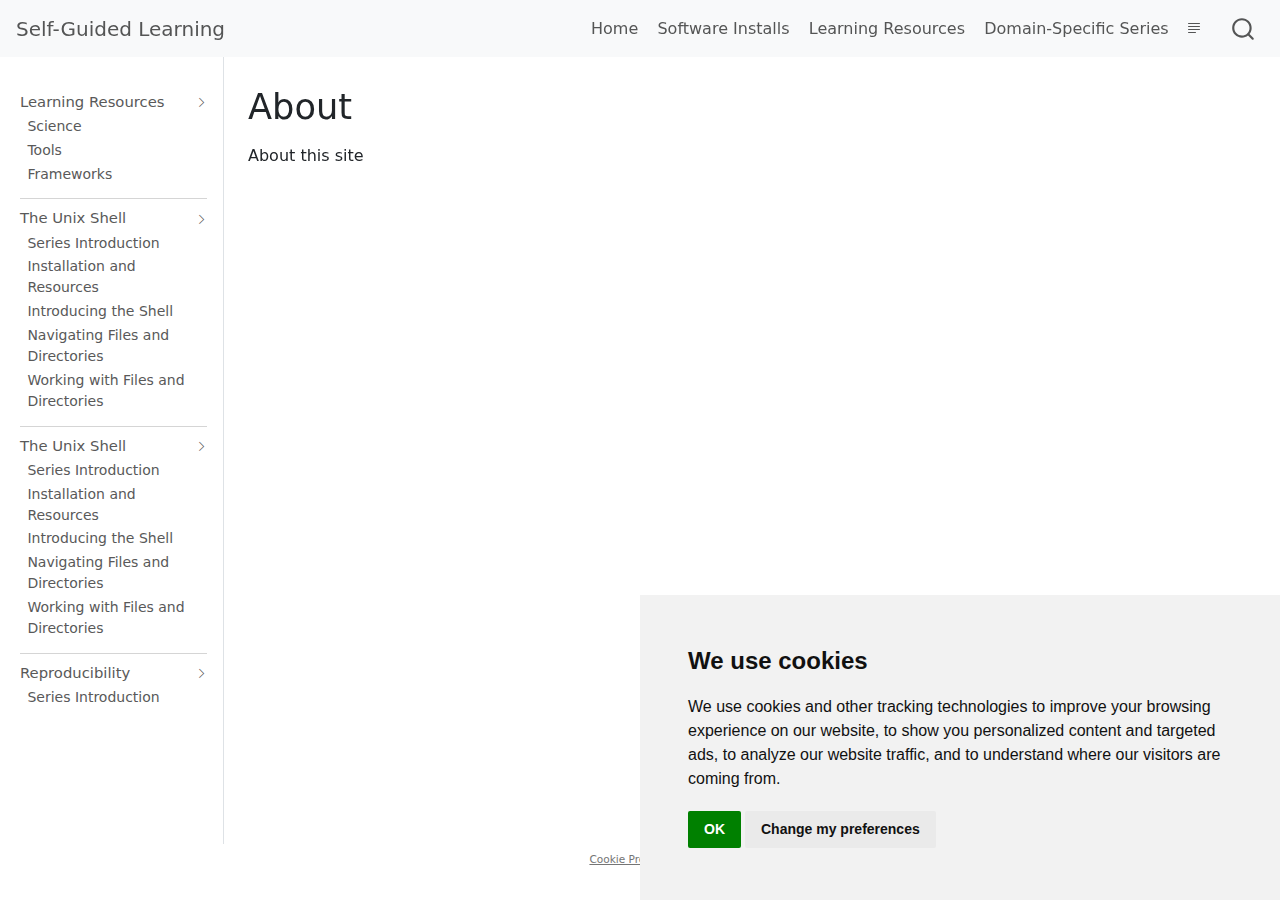
<file: about.html>
<!DOCTYPE html>
<html xmlns="http://www.w3.org/1999/xhtml" lang="en" xml:lang="en"><head>

<meta charset="utf-8">
<meta name="generator" content="quarto-1.2.313">

<meta name="viewport" content="width=device-width, initial-scale=1.0, user-scalable=yes">


<title>Self-Guided Learning - About</title>
<style>
code{white-space: pre-wrap;}
span.smallcaps{font-variant: small-caps;}
div.columns{display: flex; gap: min(4vw, 1.5em);}
div.column{flex: auto; overflow-x: auto;}
div.hanging-indent{margin-left: 1.5em; text-indent: -1.5em;}
ul.task-list{list-style: none;}
ul.task-list li input[type="checkbox"] {
  width: 0.8em;
  margin: 0 0.8em 0.2em -1.6em;
  vertical-align: middle;
}
</style>


<script src="site_libs/quarto-nav/quarto-nav.js"></script>
<script src="site_libs/quarto-nav/headroom.min.js"></script>
<script src="site_libs/clipboard/clipboard.min.js"></script>
<script src="site_libs/quarto-search/autocomplete.umd.js"></script>
<script src="site_libs/quarto-search/fuse.min.js"></script>
<script src="site_libs/quarto-search/quarto-search.js"></script>
<meta name="quarto:offset" content="./">
<script src="site_libs/cookie-consent/cookie-consent.js"></script>
<link href="site_libs/cookie-consent/cookie-consent.css" rel="stylesheet">
<script src="site_libs/quarto-html/quarto.js"></script>
<script src="site_libs/quarto-html/popper.min.js"></script>
<script src="site_libs/quarto-html/tippy.umd.min.js"></script>
<script src="site_libs/quarto-html/anchor.min.js"></script>
<link href="site_libs/quarto-html/tippy.css" rel="stylesheet">
<link href="site_libs/quarto-html/quarto-syntax-highlighting.css" rel="stylesheet" id="quarto-text-highlighting-styles">
<script src="site_libs/bootstrap/bootstrap.min.js"></script>
<link href="site_libs/bootstrap/bootstrap-icons.css" rel="stylesheet">
<link href="site_libs/bootstrap/bootstrap.min.css" rel="stylesheet" id="quarto-bootstrap" data-mode="light">
<script id="quarto-search-options" type="application/json">{
  "location": "navbar",
  "copy-button": false,
  "collapse-after": 3,
  "panel-placement": "end",
  "type": "overlay",
  "limit": 20,
  "language": {
    "search-no-results-text": "No results",
    "search-matching-documents-text": "matching documents",
    "search-copy-link-title": "Copy link to search",
    "search-hide-matches-text": "Hide additional matches",
    "search-more-match-text": "more match in this document",
    "search-more-matches-text": "more matches in this document",
    "search-clear-button-title": "Clear",
    "search-detached-cancel-button-title": "Cancel",
    "search-submit-button-title": "Submit"
  }
}</script>

<script type="text/javascript" charset="UTF-8">
document.addEventListener('DOMContentLoaded', function () {
cookieconsent.run({
  "notice_banner_type":"simple",
  "consent_type":"implied",
  "palette":"light",
  "language":"en",
  "page_load_consent_levels":["strictly-necessary","functionality","tracking","targeting"],
  "notice_banner_reject_button_hide":false,
  "preferences_center_close_button_hide":false,
  "website_name":""
  });
});
</script> 
  
<style>html{ scroll-behavior: smooth; }</style>


<link rel="stylesheet" href="styles.css">
</head>

<body class="nav-sidebar docked nav-fixed">

<div id="quarto-search-results"></div>
  <header id="quarto-header" class="headroom fixed-top">
    <nav class="navbar navbar-expand-lg navbar-dark ">
      <div class="navbar-container container-fluid">
      <div class="navbar-brand-container">
    <a class="navbar-brand" href="./index.html">
    <span class="navbar-title">Self-Guided Learning</span>
    </a>
  </div>
          <button class="navbar-toggler" type="button" data-bs-toggle="collapse" data-bs-target="#navbarCollapse" aria-controls="navbarCollapse" aria-expanded="false" aria-label="Toggle navigation" onclick="if (window.quartoToggleHeadroom) { window.quartoToggleHeadroom(); }">
  <span class="navbar-toggler-icon"></span>
</button>
          <div class="collapse navbar-collapse" id="navbarCollapse">
            <ul class="navbar-nav navbar-nav-scroll ms-auto">
  <li class="nav-item">
    <a class="nav-link" href="./index.html">
 <span class="menu-text">Home</span></a>
  </li>  
  <li class="nav-item">
    <a class="nav-link" href="./software-installs.html">
 <span class="menu-text">Software Installs</span></a>
  </li>  
  <li class="nav-item">
    <a class="nav-link" href="./learning-resources.html">
 <span class="menu-text">Learning Resources</span></a>
  </li>  
  <li class="nav-item">
    <a class="nav-link" href="./domain-specific-series.html">
 <span class="menu-text">Domain-Specific Series</span></a>
  </li>  
</ul>
              <div class="quarto-toggle-container">
                  <a href="" class="quarto-reader-toggle nav-link" onclick="window.quartoToggleReader(); return false;" title="Toggle reader mode">
  <div class="quarto-reader-toggle-btn">
  <i class="bi"></i>
  </div>
</a>
              </div>
              <div id="quarto-search" class="" title="Search"></div>
          </div> <!-- /navcollapse -->
      </div> <!-- /container-fluid -->
    </nav>
  <nav class="quarto-secondary-nav" data-bs-toggle="collapse" data-bs-target="#quarto-sidebar" aria-controls="quarto-sidebar" aria-expanded="false" aria-label="Toggle sidebar navigation" onclick="if (window.quartoToggleHeadroom) { window.quartoToggleHeadroom(); }">
    <div class="container-fluid d-flex justify-content-between">
      <h1 class="quarto-secondary-nav-title">About</h1>
      <button type="button" class="quarto-btn-toggle btn" aria-label="Show secondary navigation">
        <i class="bi bi-chevron-right"></i>
      </button>
    </div>
  </nav>
</header>
<!-- content -->
<div id="quarto-content" class="quarto-container page-columns page-rows-contents page-layout-full page-navbar">
<!-- sidebar -->
  <nav id="quarto-sidebar" class="sidebar collapse sidebar-navigation docked overflow-auto">
    <div class="sidebar-menu-container"> 
    <ul class="list-unstyled mt-1">
        <li class="sidebar-item sidebar-item-section">
      <div class="sidebar-item-container"> 
            <a class="sidebar-item-text sidebar-link text-start" data-bs-toggle="collapse" data-bs-target="#quarto-sidebar-section-1" aria-expanded="true">Learning Resources</a>
          <a class="sidebar-item-toggle text-start" data-bs-toggle="collapse" data-bs-target="#quarto-sidebar-section-1" aria-expanded="true">
            <i class="bi bi-chevron-right ms-2"></i>
          </a> 
      </div>
      <ul id="quarto-sidebar-section-1" class="collapse list-unstyled sidebar-section depth1 show">  
          <li class="sidebar-item">
  <div class="sidebar-item-container"> 
  <a href="./learning-resources-science.html" class="sidebar-item-text sidebar-link">Science</a>
  </div>
</li>
          <li class="sidebar-item">
  <div class="sidebar-item-container"> 
  <a href="./learning-resources-tools.html" class="sidebar-item-text sidebar-link">Tools</a>
  </div>
</li>
          <li class="sidebar-item">
  <div class="sidebar-item-container"> 
  <a href="./learning-resources-frameworks.html" class="sidebar-item-text sidebar-link">Frameworks</a>
  </div>
</li>
      </ul>
  </li>
        <li class="px-0"><hr class="sidebar-divider hi "></li>
        <li class="sidebar-item sidebar-item-section">
      <div class="sidebar-item-container"> 
            <a class="sidebar-item-text sidebar-link text-start" data-bs-toggle="collapse" data-bs-target="#quarto-sidebar-section-2" aria-expanded="true">The Unix Shell</a>
          <a class="sidebar-item-toggle text-start" data-bs-toggle="collapse" data-bs-target="#quarto-sidebar-section-2" aria-expanded="true">
            <i class="bi bi-chevron-right ms-2"></i>
          </a> 
      </div>
      <ul id="quarto-sidebar-section-2" class="collapse list-unstyled sidebar-section depth1 show">  
          <li class="sidebar-item">
  <div class="sidebar-item-container"> 
  <a href="./0-The-Unix-Shell/series-introduction.html" class="sidebar-item-text sidebar-link">Series Introduction</a>
  </div>
</li>
          <li class="sidebar-item">
  <div class="sidebar-item-container"> 
  <a href="./0-The-Unix-Shell/installation.html" class="sidebar-item-text sidebar-link">Installation and Resources</a>
  </div>
</li>
          <li class="sidebar-item">
  <div class="sidebar-item-container"> 
  <a href="./0-The-Unix-Shell/introducing-the-shell.html" class="sidebar-item-text sidebar-link">Introducing the Shell</a>
  </div>
</li>
          <li class="sidebar-item">
  <div class="sidebar-item-container"> 
  <a href="./0-The-Unix-Shell/navigating-files-and-directories.html" class="sidebar-item-text sidebar-link">Navigating Files and Directories</a>
  </div>
</li>
          <li class="sidebar-item">
  <div class="sidebar-item-container"> 
  <a href="./0-The-Unix-Shell/working-with-files-and-directories.html" class="sidebar-item-text sidebar-link">Working with Files and Directories</a>
  </div>
</li>
      </ul>
  </li>
        <li class="px-0"><hr class="sidebar-divider hi "></li>
        <li class="sidebar-item sidebar-item-section">
      <div class="sidebar-item-container"> 
            <a class="sidebar-item-text sidebar-link text-start" data-bs-toggle="collapse" data-bs-target="#quarto-sidebar-section-3" aria-expanded="true">The Unix Shell</a>
          <a class="sidebar-item-toggle text-start" data-bs-toggle="collapse" data-bs-target="#quarto-sidebar-section-3" aria-expanded="true">
            <i class="bi bi-chevron-right ms-2"></i>
          </a> 
      </div>
      <ul id="quarto-sidebar-section-3" class="collapse list-unstyled sidebar-section depth1 show">  
          <li class="sidebar-item">
  <div class="sidebar-item-container"> 
  <a href="./0-The-Unix-Shell/series-introduction.html" class="sidebar-item-text sidebar-link">Series Introduction</a>
  </div>
</li>
          <li class="sidebar-item">
  <div class="sidebar-item-container"> 
  <a href="./0-The-Unix-Shell/installation.html" class="sidebar-item-text sidebar-link">Installation and Resources</a>
  </div>
</li>
          <li class="sidebar-item">
  <div class="sidebar-item-container"> 
  <a href="./0-The-Unix-Shell/introducing-the-shell.html" class="sidebar-item-text sidebar-link">Introducing the Shell</a>
  </div>
</li>
          <li class="sidebar-item">
  <div class="sidebar-item-container"> 
  <a href="./0-The-Unix-Shell/navigating-files-and-directories.html" class="sidebar-item-text sidebar-link">Navigating Files and Directories</a>
  </div>
</li>
          <li class="sidebar-item">
  <div class="sidebar-item-container"> 
  <a href="./0-The-Unix-Shell/working-with-files-and-directories.html" class="sidebar-item-text sidebar-link">Working with Files and Directories</a>
  </div>
</li>
      </ul>
  </li>
        <li class="px-0"><hr class="sidebar-divider hi "></li>
        <li class="sidebar-item sidebar-item-section">
      <div class="sidebar-item-container"> 
            <a class="sidebar-item-text sidebar-link text-start" data-bs-toggle="collapse" data-bs-target="#quarto-sidebar-section-4" aria-expanded="true">Reproducibility</a>
          <a class="sidebar-item-toggle text-start" data-bs-toggle="collapse" data-bs-target="#quarto-sidebar-section-4" aria-expanded="true">
            <i class="bi bi-chevron-right ms-2"></i>
          </a> 
      </div>
      <ul id="quarto-sidebar-section-4" class="collapse list-unstyled sidebar-section depth1 show">  
          <li class="sidebar-item">
  <div class="sidebar-item-container"> 
  <a href="./1-Reproducibility/series-introduction.html" class="sidebar-item-text sidebar-link">Series Introduction</a>
  </div>
</li>
      </ul>
  </li>
    </ul>
    </div>
</nav>
<!-- margin-sidebar -->
    <div id="quarto-margin-sidebar" class="sidebar margin-sidebar zindex-bottom">
        
    </div>
<!-- main -->
<main class="content column-page-right" id="quarto-document-content">

<header id="title-block-header" class="quarto-title-block default">
<div class="quarto-title">
<h1 class="title d-none d-lg-block">About</h1>
</div>



<div class="quarto-title-meta">

    
  
    
  </div>
  

</header>

<p>About this site</p>



</main> <!-- /main -->
<script id="quarto-html-after-body" type="application/javascript">
window.document.addEventListener("DOMContentLoaded", function (event) {
  const toggleBodyColorMode = (bsSheetEl) => {
    const mode = bsSheetEl.getAttribute("data-mode");
    const bodyEl = window.document.querySelector("body");
    if (mode === "dark") {
      bodyEl.classList.add("quarto-dark");
      bodyEl.classList.remove("quarto-light");
    } else {
      bodyEl.classList.add("quarto-light");
      bodyEl.classList.remove("quarto-dark");
    }
  }
  const toggleBodyColorPrimary = () => {
    const bsSheetEl = window.document.querySelector("link#quarto-bootstrap");
    if (bsSheetEl) {
      toggleBodyColorMode(bsSheetEl);
    }
  }
  toggleBodyColorPrimary();  
  const icon = "";
  const anchorJS = new window.AnchorJS();
  anchorJS.options = {
    placement: 'right',
    icon: icon
  };
  anchorJS.add('.anchored');
  const clipboard = new window.ClipboardJS('.code-copy-button', {
    target: function(trigger) {
      return trigger.previousElementSibling;
    }
  });
  clipboard.on('success', function(e) {
    // button target
    const button = e.trigger;
    // don't keep focus
    button.blur();
    // flash "checked"
    button.classList.add('code-copy-button-checked');
    var currentTitle = button.getAttribute("title");
    button.setAttribute("title", "Copied!");
    let tooltip;
    if (window.bootstrap) {
      button.setAttribute("data-bs-toggle", "tooltip");
      button.setAttribute("data-bs-placement", "left");
      button.setAttribute("data-bs-title", "Copied!");
      tooltip = new bootstrap.Tooltip(button, 
        { trigger: "manual", 
          customClass: "code-copy-button-tooltip",
          offset: [0, -8]});
      tooltip.show();    
    }
    setTimeout(function() {
      if (tooltip) {
        tooltip.hide();
        button.removeAttribute("data-bs-title");
        button.removeAttribute("data-bs-toggle");
        button.removeAttribute("data-bs-placement");
      }
      button.setAttribute("title", currentTitle);
      button.classList.remove('code-copy-button-checked');
    }, 1000);
    // clear code selection
    e.clearSelection();
  });
  function tippyHover(el, contentFn) {
    const config = {
      allowHTML: true,
      content: contentFn,
      maxWidth: 500,
      delay: 100,
      arrow: false,
      appendTo: function(el) {
          return el.parentElement;
      },
      interactive: true,
      interactiveBorder: 10,
      theme: 'quarto',
      placement: 'bottom-start'
    };
    window.tippy(el, config); 
  }
  const noterefs = window.document.querySelectorAll('a[role="doc-noteref"]');
  for (var i=0; i<noterefs.length; i++) {
    const ref = noterefs[i];
    tippyHover(ref, function() {
      // use id or data attribute instead here
      let href = ref.getAttribute('data-footnote-href') || ref.getAttribute('href');
      try { href = new URL(href).hash; } catch {}
      const id = href.replace(/^#\/?/, "");
      const note = window.document.getElementById(id);
      return note.innerHTML;
    });
  }
  const findCites = (el) => {
    const parentEl = el.parentElement;
    if (parentEl) {
      const cites = parentEl.dataset.cites;
      if (cites) {
        return {
          el,
          cites: cites.split(' ')
        };
      } else {
        return findCites(el.parentElement)
      }
    } else {
      return undefined;
    }
  };
  var bibliorefs = window.document.querySelectorAll('a[role="doc-biblioref"]');
  for (var i=0; i<bibliorefs.length; i++) {
    const ref = bibliorefs[i];
    const citeInfo = findCites(ref);
    if (citeInfo) {
      tippyHover(citeInfo.el, function() {
        var popup = window.document.createElement('div');
        citeInfo.cites.forEach(function(cite) {
          var citeDiv = window.document.createElement('div');
          citeDiv.classList.add('hanging-indent');
          citeDiv.classList.add('csl-entry');
          var biblioDiv = window.document.getElementById('ref-' + cite);
          if (biblioDiv) {
            citeDiv.innerHTML = biblioDiv.innerHTML;
          }
          popup.appendChild(citeDiv);
        });
        return popup.innerHTML;
      });
    }
  }
});
</script>
</div> <!-- /content -->
<footer class="footer">
  <div class="nav-footer">
      <div class="nav-footer-center"><div class="cookie-consent-footer"><a href="#" id="open_preferences_center">Cookie Preferences</a></div></div>
  </div>
</footer>



<script src="site_libs/quarto-html/zenscroll-min.js"></script>
</body></html>
</file>
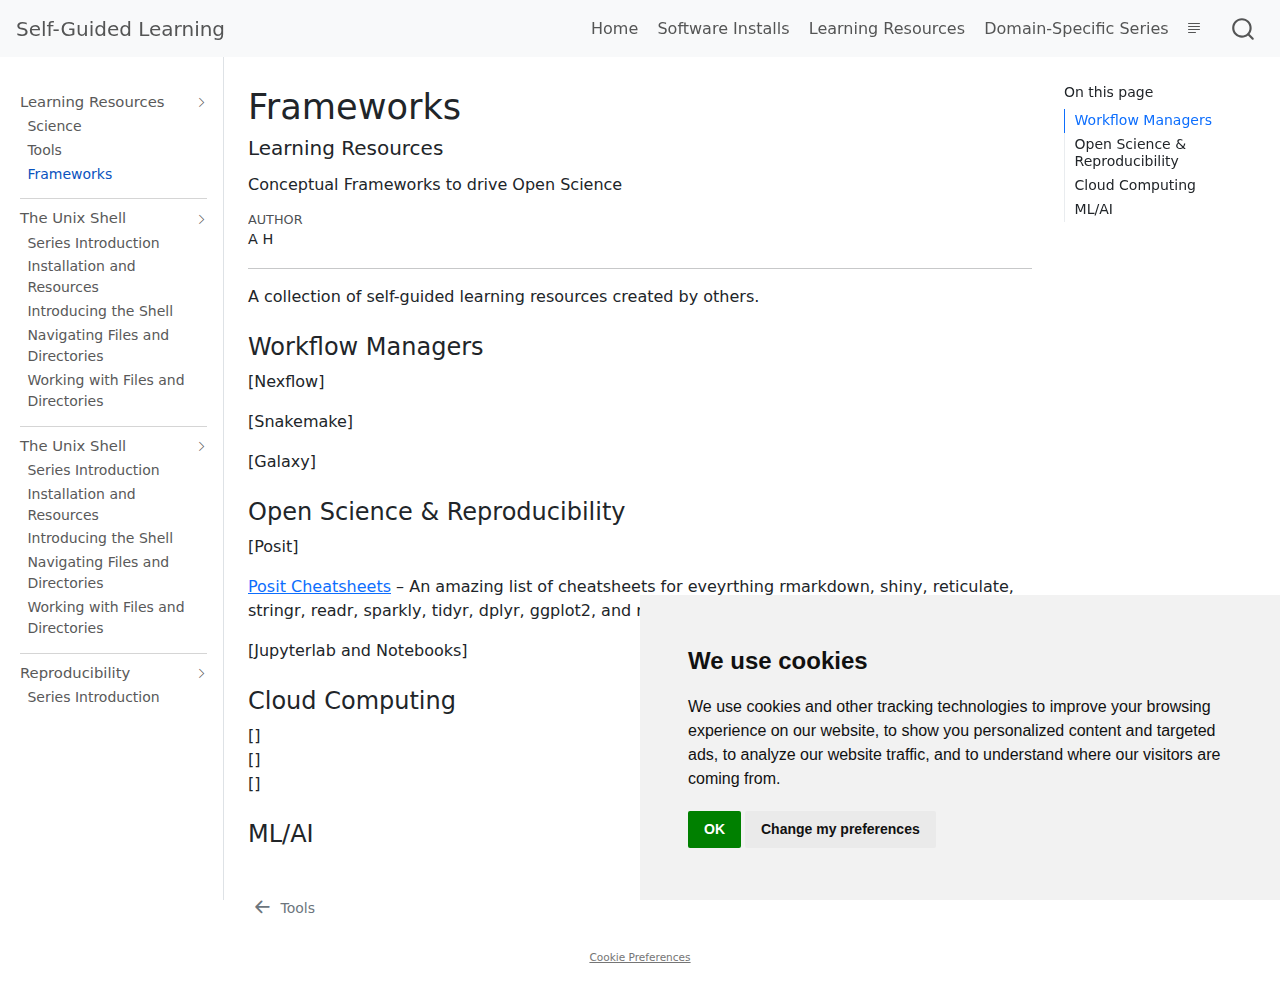
<file: learning-resources-frameworks.html>
<!DOCTYPE html>
<html xmlns="http://www.w3.org/1999/xhtml" lang="en" xml:lang="en"><head>

<meta charset="utf-8">
<meta name="generator" content="quarto-1.2.313">

<meta name="viewport" content="width=device-width, initial-scale=1.0, user-scalable=yes">

<meta name="author" content="A H">
<meta name="description" content="Conceptual Frameworks to drive Open Science">

<title>Self-Guided Learning - Frameworks</title>
<style>
code{white-space: pre-wrap;}
span.smallcaps{font-variant: small-caps;}
div.columns{display: flex; gap: min(4vw, 1.5em);}
div.column{flex: auto; overflow-x: auto;}
div.hanging-indent{margin-left: 1.5em; text-indent: -1.5em;}
ul.task-list{list-style: none;}
ul.task-list li input[type="checkbox"] {
  width: 0.8em;
  margin: 0 0.8em 0.2em -1.6em;
  vertical-align: middle;
}
</style>


<script src="site_libs/quarto-nav/quarto-nav.js"></script>
<script src="site_libs/quarto-nav/headroom.min.js"></script>
<script src="site_libs/clipboard/clipboard.min.js"></script>
<script src="site_libs/quarto-search/autocomplete.umd.js"></script>
<script src="site_libs/quarto-search/fuse.min.js"></script>
<script src="site_libs/quarto-search/quarto-search.js"></script>
<meta name="quarto:offset" content="./">
<link href="./learning-resources-tools.html" rel="prev">
<script src="site_libs/cookie-consent/cookie-consent.js"></script>
<link href="site_libs/cookie-consent/cookie-consent.css" rel="stylesheet">
<script src="site_libs/quarto-html/quarto.js"></script>
<script src="site_libs/quarto-html/popper.min.js"></script>
<script src="site_libs/quarto-html/tippy.umd.min.js"></script>
<script src="site_libs/quarto-html/anchor.min.js"></script>
<link href="site_libs/quarto-html/tippy.css" rel="stylesheet">
<link href="site_libs/quarto-html/quarto-syntax-highlighting.css" rel="stylesheet" id="quarto-text-highlighting-styles">
<script src="site_libs/bootstrap/bootstrap.min.js"></script>
<link href="site_libs/bootstrap/bootstrap-icons.css" rel="stylesheet">
<link href="site_libs/bootstrap/bootstrap.min.css" rel="stylesheet" id="quarto-bootstrap" data-mode="light">
<script id="quarto-search-options" type="application/json">{
  "location": "navbar",
  "copy-button": false,
  "collapse-after": 3,
  "panel-placement": "end",
  "type": "overlay",
  "limit": 20,
  "language": {
    "search-no-results-text": "No results",
    "search-matching-documents-text": "matching documents",
    "search-copy-link-title": "Copy link to search",
    "search-hide-matches-text": "Hide additional matches",
    "search-more-match-text": "more match in this document",
    "search-more-matches-text": "more matches in this document",
    "search-clear-button-title": "Clear",
    "search-detached-cancel-button-title": "Cancel",
    "search-submit-button-title": "Submit"
  }
}</script>

<script type="text/javascript" charset="UTF-8">
document.addEventListener('DOMContentLoaded', function () {
cookieconsent.run({
  "notice_banner_type":"simple",
  "consent_type":"implied",
  "palette":"light",
  "language":"en",
  "page_load_consent_levels":["strictly-necessary","functionality","tracking","targeting"],
  "notice_banner_reject_button_hide":false,
  "preferences_center_close_button_hide":false,
  "website_name":""
  });
});
</script> 
  
<style>html{ scroll-behavior: smooth; }</style>


<link rel="stylesheet" href="styles.css">
</head>

<body class="nav-sidebar docked nav-fixed">

<div id="quarto-search-results"></div>
  <header id="quarto-header" class="headroom fixed-top">
    <nav class="navbar navbar-expand-lg navbar-dark ">
      <div class="navbar-container container-fluid">
      <div class="navbar-brand-container">
    <a class="navbar-brand" href="./index.html">
    <span class="navbar-title">Self-Guided Learning</span>
    </a>
  </div>
          <button class="navbar-toggler" type="button" data-bs-toggle="collapse" data-bs-target="#navbarCollapse" aria-controls="navbarCollapse" aria-expanded="false" aria-label="Toggle navigation" onclick="if (window.quartoToggleHeadroom) { window.quartoToggleHeadroom(); }">
  <span class="navbar-toggler-icon"></span>
</button>
          <div class="collapse navbar-collapse" id="navbarCollapse">
            <ul class="navbar-nav navbar-nav-scroll ms-auto">
  <li class="nav-item">
    <a class="nav-link" href="./index.html">
 <span class="menu-text">Home</span></a>
  </li>  
  <li class="nav-item">
    <a class="nav-link" href="./software-installs.html">
 <span class="menu-text">Software Installs</span></a>
  </li>  
  <li class="nav-item">
    <a class="nav-link" href="./learning-resources.html">
 <span class="menu-text">Learning Resources</span></a>
  </li>  
  <li class="nav-item">
    <a class="nav-link" href="./domain-specific-series.html">
 <span class="menu-text">Domain-Specific Series</span></a>
  </li>  
</ul>
              <div class="quarto-toggle-container">
                  <a href="" class="quarto-reader-toggle nav-link" onclick="window.quartoToggleReader(); return false;" title="Toggle reader mode">
  <div class="quarto-reader-toggle-btn">
  <i class="bi"></i>
  </div>
</a>
              </div>
              <div id="quarto-search" class="" title="Search"></div>
          </div> <!-- /navcollapse -->
      </div> <!-- /container-fluid -->
    </nav>
  <nav class="quarto-secondary-nav" data-bs-toggle="collapse" data-bs-target="#quarto-sidebar" aria-controls="quarto-sidebar" aria-expanded="false" aria-label="Toggle sidebar navigation" onclick="if (window.quartoToggleHeadroom) { window.quartoToggleHeadroom(); }">
    <div class="container-fluid d-flex justify-content-between">
      <h1 class="quarto-secondary-nav-title">Frameworks</h1>
      <button type="button" class="quarto-btn-toggle btn" aria-label="Show secondary navigation">
        <i class="bi bi-chevron-right"></i>
      </button>
    </div>
  </nav>
</header>
<!-- content -->
<div id="quarto-content" class="quarto-container page-columns page-rows-contents page-layout-full page-navbar">
<!-- sidebar -->
  <nav id="quarto-sidebar" class="sidebar collapse sidebar-navigation docked overflow-auto">
    <div class="sidebar-menu-container"> 
    <ul class="list-unstyled mt-1">
        <li class="sidebar-item sidebar-item-section">
      <div class="sidebar-item-container"> 
            <a class="sidebar-item-text sidebar-link text-start" data-bs-toggle="collapse" data-bs-target="#quarto-sidebar-section-1" aria-expanded="true">Learning Resources</a>
          <a class="sidebar-item-toggle text-start" data-bs-toggle="collapse" data-bs-target="#quarto-sidebar-section-1" aria-expanded="true">
            <i class="bi bi-chevron-right ms-2"></i>
          </a> 
      </div>
      <ul id="quarto-sidebar-section-1" class="collapse list-unstyled sidebar-section depth1 show">  
          <li class="sidebar-item">
  <div class="sidebar-item-container"> 
  <a href="./learning-resources-science.html" class="sidebar-item-text sidebar-link">Science</a>
  </div>
</li>
          <li class="sidebar-item">
  <div class="sidebar-item-container"> 
  <a href="./learning-resources-tools.html" class="sidebar-item-text sidebar-link">Tools</a>
  </div>
</li>
          <li class="sidebar-item">
  <div class="sidebar-item-container"> 
  <a href="./learning-resources-frameworks.html" class="sidebar-item-text sidebar-link active">Frameworks</a>
  </div>
</li>
      </ul>
  </li>
        <li class="px-0"><hr class="sidebar-divider hi "></li>
        <li class="sidebar-item sidebar-item-section">
      <div class="sidebar-item-container"> 
            <a class="sidebar-item-text sidebar-link text-start" data-bs-toggle="collapse" data-bs-target="#quarto-sidebar-section-2" aria-expanded="true">The Unix Shell</a>
          <a class="sidebar-item-toggle text-start" data-bs-toggle="collapse" data-bs-target="#quarto-sidebar-section-2" aria-expanded="true">
            <i class="bi bi-chevron-right ms-2"></i>
          </a> 
      </div>
      <ul id="quarto-sidebar-section-2" class="collapse list-unstyled sidebar-section depth1 show">  
          <li class="sidebar-item">
  <div class="sidebar-item-container"> 
  <a href="./0-The-Unix-Shell/series-introduction.html" class="sidebar-item-text sidebar-link">Series Introduction</a>
  </div>
</li>
          <li class="sidebar-item">
  <div class="sidebar-item-container"> 
  <a href="./0-The-Unix-Shell/installation.html" class="sidebar-item-text sidebar-link">Installation and Resources</a>
  </div>
</li>
          <li class="sidebar-item">
  <div class="sidebar-item-container"> 
  <a href="./0-The-Unix-Shell/introducing-the-shell.html" class="sidebar-item-text sidebar-link">Introducing the Shell</a>
  </div>
</li>
          <li class="sidebar-item">
  <div class="sidebar-item-container"> 
  <a href="./0-The-Unix-Shell/navigating-files-and-directories.html" class="sidebar-item-text sidebar-link">Navigating Files and Directories</a>
  </div>
</li>
          <li class="sidebar-item">
  <div class="sidebar-item-container"> 
  <a href="./0-The-Unix-Shell/working-with-files-and-directories.html" class="sidebar-item-text sidebar-link">Working with Files and Directories</a>
  </div>
</li>
      </ul>
  </li>
        <li class="px-0"><hr class="sidebar-divider hi "></li>
        <li class="sidebar-item sidebar-item-section">
      <div class="sidebar-item-container"> 
            <a class="sidebar-item-text sidebar-link text-start" data-bs-toggle="collapse" data-bs-target="#quarto-sidebar-section-3" aria-expanded="true">The Unix Shell</a>
          <a class="sidebar-item-toggle text-start" data-bs-toggle="collapse" data-bs-target="#quarto-sidebar-section-3" aria-expanded="true">
            <i class="bi bi-chevron-right ms-2"></i>
          </a> 
      </div>
      <ul id="quarto-sidebar-section-3" class="collapse list-unstyled sidebar-section depth1 show">  
          <li class="sidebar-item">
  <div class="sidebar-item-container"> 
  <a href="./0-The-Unix-Shell/series-introduction.html" class="sidebar-item-text sidebar-link">Series Introduction</a>
  </div>
</li>
          <li class="sidebar-item">
  <div class="sidebar-item-container"> 
  <a href="./0-The-Unix-Shell/installation.html" class="sidebar-item-text sidebar-link">Installation and Resources</a>
  </div>
</li>
          <li class="sidebar-item">
  <div class="sidebar-item-container"> 
  <a href="./0-The-Unix-Shell/introducing-the-shell.html" class="sidebar-item-text sidebar-link">Introducing the Shell</a>
  </div>
</li>
          <li class="sidebar-item">
  <div class="sidebar-item-container"> 
  <a href="./0-The-Unix-Shell/navigating-files-and-directories.html" class="sidebar-item-text sidebar-link">Navigating Files and Directories</a>
  </div>
</li>
          <li class="sidebar-item">
  <div class="sidebar-item-container"> 
  <a href="./0-The-Unix-Shell/working-with-files-and-directories.html" class="sidebar-item-text sidebar-link">Working with Files and Directories</a>
  </div>
</li>
      </ul>
  </li>
        <li class="px-0"><hr class="sidebar-divider hi "></li>
        <li class="sidebar-item sidebar-item-section">
      <div class="sidebar-item-container"> 
            <a class="sidebar-item-text sidebar-link text-start" data-bs-toggle="collapse" data-bs-target="#quarto-sidebar-section-4" aria-expanded="true">Reproducibility</a>
          <a class="sidebar-item-toggle text-start" data-bs-toggle="collapse" data-bs-target="#quarto-sidebar-section-4" aria-expanded="true">
            <i class="bi bi-chevron-right ms-2"></i>
          </a> 
      </div>
      <ul id="quarto-sidebar-section-4" class="collapse list-unstyled sidebar-section depth1 show">  
          <li class="sidebar-item">
  <div class="sidebar-item-container"> 
  <a href="./1-Reproducibility/series-introduction.html" class="sidebar-item-text sidebar-link">Series Introduction</a>
  </div>
</li>
      </ul>
  </li>
    </ul>
    </div>
</nav>
<!-- margin-sidebar -->
    <div id="quarto-margin-sidebar" class="sidebar margin-sidebar">
        <nav id="TOC" role="doc-toc" class="toc-active">
    <h2 id="toc-title">On this page</h2>
   
  <ul>
  <li><a href="#workflow-managers" id="toc-workflow-managers" class="nav-link active" data-scroll-target="#workflow-managers">Workflow Managers</a></li>
  <li><a href="#open-science-reproducibility" id="toc-open-science-reproducibility" class="nav-link" data-scroll-target="#open-science-reproducibility">Open Science &amp; Reproducibility</a></li>
  <li><a href="#cloud-computing" id="toc-cloud-computing" class="nav-link" data-scroll-target="#cloud-computing">Cloud Computing</a></li>
  <li><a href="#mlai" id="toc-mlai" class="nav-link" data-scroll-target="#mlai">ML/AI</a></li>
  </ul>
</nav>
    </div>
<!-- main -->
<main class="content column-body" id="quarto-document-content">

<header id="title-block-header" class="quarto-title-block default">
<div class="quarto-title">
<h1 class="title d-none d-lg-block">Frameworks</h1>
<p class="subtitle lead">Learning Resources</p>
</div>

<div>
  <div class="description">
    Conceptual Frameworks to drive Open Science
  </div>
</div>


<div class="quarto-title-meta">

    <div>
    <div class="quarto-title-meta-heading">Author</div>
    <div class="quarto-title-meta-contents">
             <p>A H </p>
          </div>
  </div>
    
  
    
  </div>
  

</header>

<hr>
<p>A collection of self-guided learning resources created by others.</p>
<section id="workflow-managers" class="level3">
<h3 class="anchored" data-anchor-id="workflow-managers">Workflow Managers</h3>
<p>[Nexflow]</p>
<p>[Snakemake]</p>
<p>[Galaxy]</p>
</section>
<section id="open-science-reproducibility" class="level3">
<h3 class="anchored" data-anchor-id="open-science-reproducibility">Open Science &amp; Reproducibility</h3>
<p>[Posit]</p>
<p><a href="https://posit.co/resources/cheatsheets/?type=posit-cheatsheets/">Posit Cheatsheets</a> – An amazing list of cheatsheets for eveyrthing rmarkdown, shiny, reticulate, stringr, readr, sparkly, tidyr, dplyr, ggplot2, and more.</p>
<p>[Jupyterlab and Notebooks]</p>
</section>
<section id="cloud-computing" class="level3">
<h3 class="anchored" data-anchor-id="cloud-computing">Cloud Computing</h3>
<p>[]<br>
[]<br>
[]</p>
</section>
<section id="mlai" class="level3">
<h3 class="anchored" data-anchor-id="mlai">ML/AI</h3>


</section>

</main> <!-- /main -->
<script id="quarto-html-after-body" type="application/javascript">
window.document.addEventListener("DOMContentLoaded", function (event) {
  const toggleBodyColorMode = (bsSheetEl) => {
    const mode = bsSheetEl.getAttribute("data-mode");
    const bodyEl = window.document.querySelector("body");
    if (mode === "dark") {
      bodyEl.classList.add("quarto-dark");
      bodyEl.classList.remove("quarto-light");
    } else {
      bodyEl.classList.add("quarto-light");
      bodyEl.classList.remove("quarto-dark");
    }
  }
  const toggleBodyColorPrimary = () => {
    const bsSheetEl = window.document.querySelector("link#quarto-bootstrap");
    if (bsSheetEl) {
      toggleBodyColorMode(bsSheetEl);
    }
  }
  toggleBodyColorPrimary();  
  const icon = "";
  const anchorJS = new window.AnchorJS();
  anchorJS.options = {
    placement: 'right',
    icon: icon
  };
  anchorJS.add('.anchored');
  const clipboard = new window.ClipboardJS('.code-copy-button', {
    target: function(trigger) {
      return trigger.previousElementSibling;
    }
  });
  clipboard.on('success', function(e) {
    // button target
    const button = e.trigger;
    // don't keep focus
    button.blur();
    // flash "checked"
    button.classList.add('code-copy-button-checked');
    var currentTitle = button.getAttribute("title");
    button.setAttribute("title", "Copied!");
    let tooltip;
    if (window.bootstrap) {
      button.setAttribute("data-bs-toggle", "tooltip");
      button.setAttribute("data-bs-placement", "left");
      button.setAttribute("data-bs-title", "Copied!");
      tooltip = new bootstrap.Tooltip(button, 
        { trigger: "manual", 
          customClass: "code-copy-button-tooltip",
          offset: [0, -8]});
      tooltip.show();    
    }
    setTimeout(function() {
      if (tooltip) {
        tooltip.hide();
        button.removeAttribute("data-bs-title");
        button.removeAttribute("data-bs-toggle");
        button.removeAttribute("data-bs-placement");
      }
      button.setAttribute("title", currentTitle);
      button.classList.remove('code-copy-button-checked');
    }, 1000);
    // clear code selection
    e.clearSelection();
  });
  function tippyHover(el, contentFn) {
    const config = {
      allowHTML: true,
      content: contentFn,
      maxWidth: 500,
      delay: 100,
      arrow: false,
      appendTo: function(el) {
          return el.parentElement;
      },
      interactive: true,
      interactiveBorder: 10,
      theme: 'quarto',
      placement: 'bottom-start'
    };
    window.tippy(el, config); 
  }
  const noterefs = window.document.querySelectorAll('a[role="doc-noteref"]');
  for (var i=0; i<noterefs.length; i++) {
    const ref = noterefs[i];
    tippyHover(ref, function() {
      // use id or data attribute instead here
      let href = ref.getAttribute('data-footnote-href') || ref.getAttribute('href');
      try { href = new URL(href).hash; } catch {}
      const id = href.replace(/^#\/?/, "");
      const note = window.document.getElementById(id);
      return note.innerHTML;
    });
  }
  const findCites = (el) => {
    const parentEl = el.parentElement;
    if (parentEl) {
      const cites = parentEl.dataset.cites;
      if (cites) {
        return {
          el,
          cites: cites.split(' ')
        };
      } else {
        return findCites(el.parentElement)
      }
    } else {
      return undefined;
    }
  };
  var bibliorefs = window.document.querySelectorAll('a[role="doc-biblioref"]');
  for (var i=0; i<bibliorefs.length; i++) {
    const ref = bibliorefs[i];
    const citeInfo = findCites(ref);
    if (citeInfo) {
      tippyHover(citeInfo.el, function() {
        var popup = window.document.createElement('div');
        citeInfo.cites.forEach(function(cite) {
          var citeDiv = window.document.createElement('div');
          citeDiv.classList.add('hanging-indent');
          citeDiv.classList.add('csl-entry');
          var biblioDiv = window.document.getElementById('ref-' + cite);
          if (biblioDiv) {
            citeDiv.innerHTML = biblioDiv.innerHTML;
          }
          popup.appendChild(citeDiv);
        });
        return popup.innerHTML;
      });
    }
  }
});
</script>
<nav class="page-navigation column-body">
  <div class="nav-page nav-page-previous">
      <a href="./learning-resources-tools.html" class="pagination-link">
        <i class="bi bi-arrow-left-short"></i> <span class="nav-page-text">Tools</span>
      </a>          
  </div>
  <div class="nav-page nav-page-next">
  </div>
</nav>
</div> <!-- /content -->
<footer class="footer">
  <div class="nav-footer">
      <div class="nav-footer-center"><div class="cookie-consent-footer"><a href="#" id="open_preferences_center">Cookie Preferences</a></div></div>
  </div>
</footer>



<script src="site_libs/quarto-html/zenscroll-min.js"></script>
</body></html>
</file>
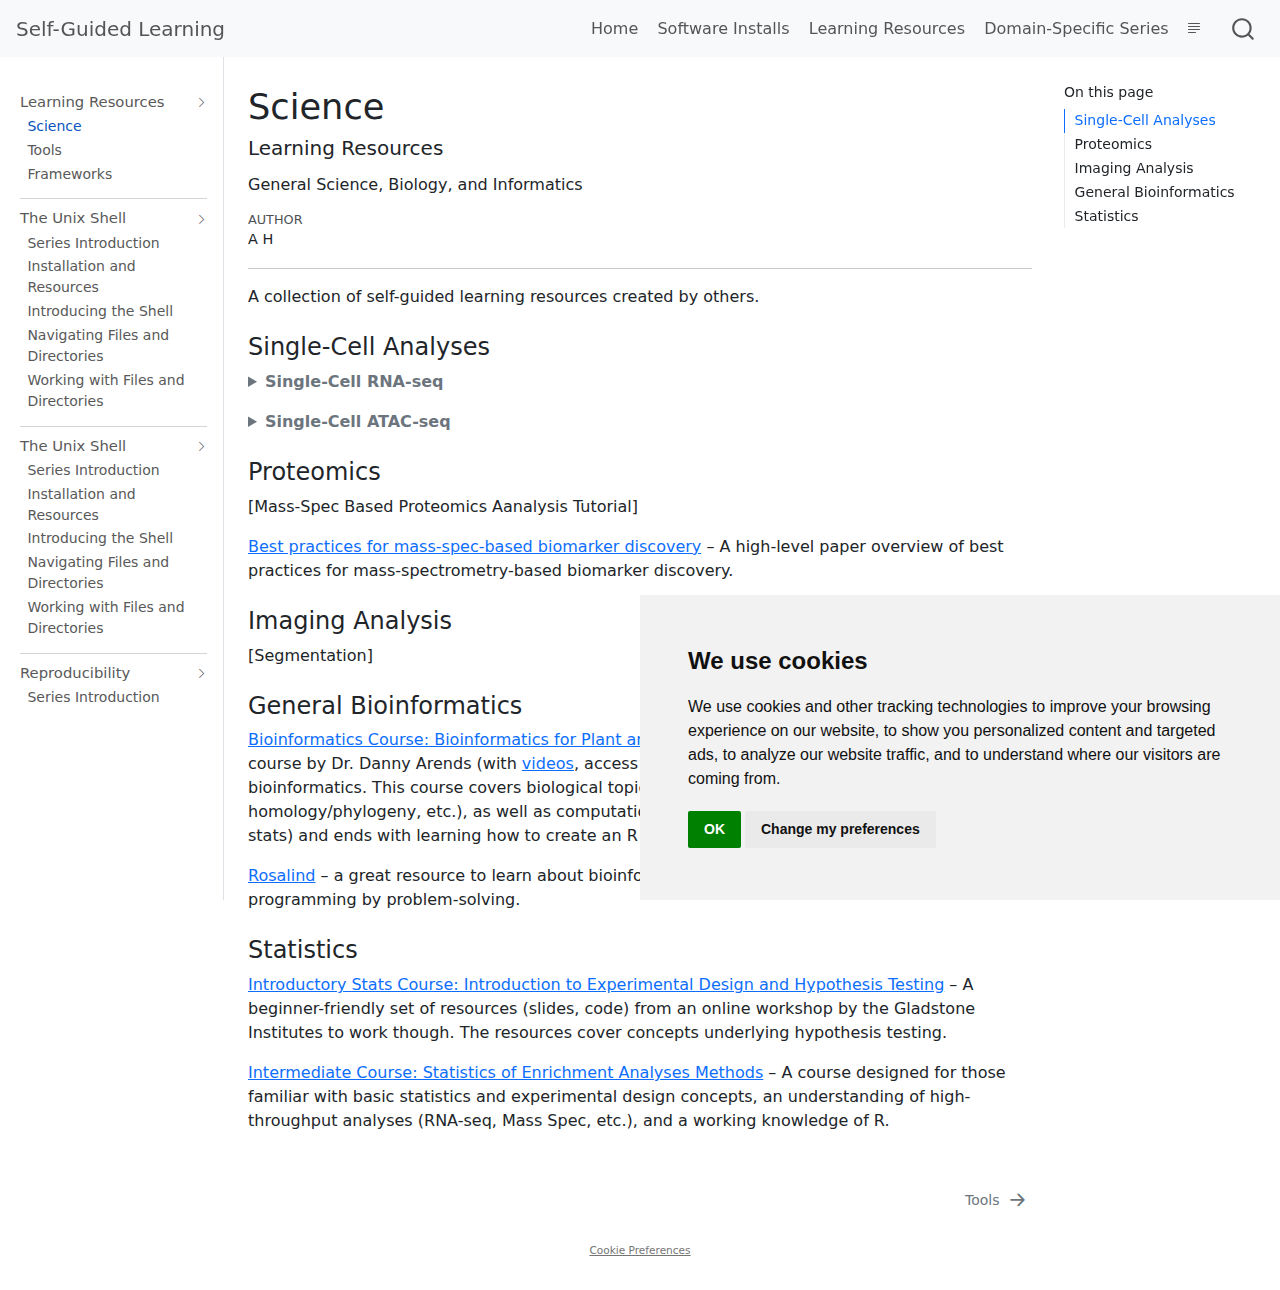
<file: learning-resources-science.html>
<!DOCTYPE html>
<html xmlns="http://www.w3.org/1999/xhtml" lang="en" xml:lang="en"><head>

<meta charset="utf-8">
<meta name="generator" content="quarto-1.2.313">

<meta name="viewport" content="width=device-width, initial-scale=1.0, user-scalable=yes">

<meta name="author" content="A H">
<meta name="description" content="General Science, Biology, and Informatics">

<title>Self-Guided Learning - Science</title>
<style>
code{white-space: pre-wrap;}
span.smallcaps{font-variant: small-caps;}
div.columns{display: flex; gap: min(4vw, 1.5em);}
div.column{flex: auto; overflow-x: auto;}
div.hanging-indent{margin-left: 1.5em; text-indent: -1.5em;}
ul.task-list{list-style: none;}
ul.task-list li input[type="checkbox"] {
  width: 0.8em;
  margin: 0 0.8em 0.2em -1.6em;
  vertical-align: middle;
}
</style>


<script src="site_libs/quarto-nav/quarto-nav.js"></script>
<script src="site_libs/quarto-nav/headroom.min.js"></script>
<script src="site_libs/clipboard/clipboard.min.js"></script>
<script src="site_libs/quarto-search/autocomplete.umd.js"></script>
<script src="site_libs/quarto-search/fuse.min.js"></script>
<script src="site_libs/quarto-search/quarto-search.js"></script>
<meta name="quarto:offset" content="./">
<link href="./learning-resources-tools.html" rel="next">
<script src="site_libs/cookie-consent/cookie-consent.js"></script>
<link href="site_libs/cookie-consent/cookie-consent.css" rel="stylesheet">
<script src="site_libs/quarto-html/quarto.js"></script>
<script src="site_libs/quarto-html/popper.min.js"></script>
<script src="site_libs/quarto-html/tippy.umd.min.js"></script>
<script src="site_libs/quarto-html/anchor.min.js"></script>
<link href="site_libs/quarto-html/tippy.css" rel="stylesheet">
<link href="site_libs/quarto-html/quarto-syntax-highlighting.css" rel="stylesheet" id="quarto-text-highlighting-styles">
<script src="site_libs/bootstrap/bootstrap.min.js"></script>
<link href="site_libs/bootstrap/bootstrap-icons.css" rel="stylesheet">
<link href="site_libs/bootstrap/bootstrap.min.css" rel="stylesheet" id="quarto-bootstrap" data-mode="light">
<script id="quarto-search-options" type="application/json">{
  "location": "navbar",
  "copy-button": false,
  "collapse-after": 3,
  "panel-placement": "end",
  "type": "overlay",
  "limit": 20,
  "language": {
    "search-no-results-text": "No results",
    "search-matching-documents-text": "matching documents",
    "search-copy-link-title": "Copy link to search",
    "search-hide-matches-text": "Hide additional matches",
    "search-more-match-text": "more match in this document",
    "search-more-matches-text": "more matches in this document",
    "search-clear-button-title": "Clear",
    "search-detached-cancel-button-title": "Cancel",
    "search-submit-button-title": "Submit"
  }
}</script>

<script type="text/javascript" charset="UTF-8">
document.addEventListener('DOMContentLoaded', function () {
cookieconsent.run({
  "notice_banner_type":"simple",
  "consent_type":"implied",
  "palette":"light",
  "language":"en",
  "page_load_consent_levels":["strictly-necessary","functionality","tracking","targeting"],
  "notice_banner_reject_button_hide":false,
  "preferences_center_close_button_hide":false,
  "website_name":""
  });
});
</script> 
  
<style>html{ scroll-behavior: smooth; }</style>


<link rel="stylesheet" href="styles.css">
</head>

<body class="nav-sidebar docked nav-fixed">

<div id="quarto-search-results"></div>
  <header id="quarto-header" class="headroom fixed-top">
    <nav class="navbar navbar-expand-lg navbar-dark ">
      <div class="navbar-container container-fluid">
      <div class="navbar-brand-container">
    <a class="navbar-brand" href="./index.html">
    <span class="navbar-title">Self-Guided Learning</span>
    </a>
  </div>
          <button class="navbar-toggler" type="button" data-bs-toggle="collapse" data-bs-target="#navbarCollapse" aria-controls="navbarCollapse" aria-expanded="false" aria-label="Toggle navigation" onclick="if (window.quartoToggleHeadroom) { window.quartoToggleHeadroom(); }">
  <span class="navbar-toggler-icon"></span>
</button>
          <div class="collapse navbar-collapse" id="navbarCollapse">
            <ul class="navbar-nav navbar-nav-scroll ms-auto">
  <li class="nav-item">
    <a class="nav-link" href="./index.html">
 <span class="menu-text">Home</span></a>
  </li>  
  <li class="nav-item">
    <a class="nav-link" href="./software-installs.html">
 <span class="menu-text">Software Installs</span></a>
  </li>  
  <li class="nav-item">
    <a class="nav-link" href="./learning-resources.html">
 <span class="menu-text">Learning Resources</span></a>
  </li>  
  <li class="nav-item">
    <a class="nav-link" href="./domain-specific-series.html">
 <span class="menu-text">Domain-Specific Series</span></a>
  </li>  
</ul>
              <div class="quarto-toggle-container">
                  <a href="" class="quarto-reader-toggle nav-link" onclick="window.quartoToggleReader(); return false;" title="Toggle reader mode">
  <div class="quarto-reader-toggle-btn">
  <i class="bi"></i>
  </div>
</a>
              </div>
              <div id="quarto-search" class="" title="Search"></div>
          </div> <!-- /navcollapse -->
      </div> <!-- /container-fluid -->
    </nav>
  <nav class="quarto-secondary-nav" data-bs-toggle="collapse" data-bs-target="#quarto-sidebar" aria-controls="quarto-sidebar" aria-expanded="false" aria-label="Toggle sidebar navigation" onclick="if (window.quartoToggleHeadroom) { window.quartoToggleHeadroom(); }">
    <div class="container-fluid d-flex justify-content-between">
      <h1 class="quarto-secondary-nav-title">Science</h1>
      <button type="button" class="quarto-btn-toggle btn" aria-label="Show secondary navigation">
        <i class="bi bi-chevron-right"></i>
      </button>
    </div>
  </nav>
</header>
<!-- content -->
<div id="quarto-content" class="quarto-container page-columns page-rows-contents page-layout-full page-navbar">
<!-- sidebar -->
  <nav id="quarto-sidebar" class="sidebar collapse sidebar-navigation docked overflow-auto">
    <div class="sidebar-menu-container"> 
    <ul class="list-unstyled mt-1">
        <li class="sidebar-item sidebar-item-section">
      <div class="sidebar-item-container"> 
            <a class="sidebar-item-text sidebar-link text-start" data-bs-toggle="collapse" data-bs-target="#quarto-sidebar-section-1" aria-expanded="true">Learning Resources</a>
          <a class="sidebar-item-toggle text-start" data-bs-toggle="collapse" data-bs-target="#quarto-sidebar-section-1" aria-expanded="true">
            <i class="bi bi-chevron-right ms-2"></i>
          </a> 
      </div>
      <ul id="quarto-sidebar-section-1" class="collapse list-unstyled sidebar-section depth1 show">  
          <li class="sidebar-item">
  <div class="sidebar-item-container"> 
  <a href="./learning-resources-science.html" class="sidebar-item-text sidebar-link active">Science</a>
  </div>
</li>
          <li class="sidebar-item">
  <div class="sidebar-item-container"> 
  <a href="./learning-resources-tools.html" class="sidebar-item-text sidebar-link">Tools</a>
  </div>
</li>
          <li class="sidebar-item">
  <div class="sidebar-item-container"> 
  <a href="./learning-resources-frameworks.html" class="sidebar-item-text sidebar-link">Frameworks</a>
  </div>
</li>
      </ul>
  </li>
        <li class="px-0"><hr class="sidebar-divider hi "></li>
        <li class="sidebar-item sidebar-item-section">
      <div class="sidebar-item-container"> 
            <a class="sidebar-item-text sidebar-link text-start" data-bs-toggle="collapse" data-bs-target="#quarto-sidebar-section-2" aria-expanded="true">The Unix Shell</a>
          <a class="sidebar-item-toggle text-start" data-bs-toggle="collapse" data-bs-target="#quarto-sidebar-section-2" aria-expanded="true">
            <i class="bi bi-chevron-right ms-2"></i>
          </a> 
      </div>
      <ul id="quarto-sidebar-section-2" class="collapse list-unstyled sidebar-section depth1 show">  
          <li class="sidebar-item">
  <div class="sidebar-item-container"> 
  <a href="./0-The-Unix-Shell/series-introduction.html" class="sidebar-item-text sidebar-link">Series Introduction</a>
  </div>
</li>
          <li class="sidebar-item">
  <div class="sidebar-item-container"> 
  <a href="./0-The-Unix-Shell/installation.html" class="sidebar-item-text sidebar-link">Installation and Resources</a>
  </div>
</li>
          <li class="sidebar-item">
  <div class="sidebar-item-container"> 
  <a href="./0-The-Unix-Shell/introducing-the-shell.html" class="sidebar-item-text sidebar-link">Introducing the Shell</a>
  </div>
</li>
          <li class="sidebar-item">
  <div class="sidebar-item-container"> 
  <a href="./0-The-Unix-Shell/navigating-files-and-directories.html" class="sidebar-item-text sidebar-link">Navigating Files and Directories</a>
  </div>
</li>
          <li class="sidebar-item">
  <div class="sidebar-item-container"> 
  <a href="./0-The-Unix-Shell/working-with-files-and-directories.html" class="sidebar-item-text sidebar-link">Working with Files and Directories</a>
  </div>
</li>
      </ul>
  </li>
        <li class="px-0"><hr class="sidebar-divider hi "></li>
        <li class="sidebar-item sidebar-item-section">
      <div class="sidebar-item-container"> 
            <a class="sidebar-item-text sidebar-link text-start" data-bs-toggle="collapse" data-bs-target="#quarto-sidebar-section-3" aria-expanded="true">The Unix Shell</a>
          <a class="sidebar-item-toggle text-start" data-bs-toggle="collapse" data-bs-target="#quarto-sidebar-section-3" aria-expanded="true">
            <i class="bi bi-chevron-right ms-2"></i>
          </a> 
      </div>
      <ul id="quarto-sidebar-section-3" class="collapse list-unstyled sidebar-section depth1 show">  
          <li class="sidebar-item">
  <div class="sidebar-item-container"> 
  <a href="./0-The-Unix-Shell/series-introduction.html" class="sidebar-item-text sidebar-link">Series Introduction</a>
  </div>
</li>
          <li class="sidebar-item">
  <div class="sidebar-item-container"> 
  <a href="./0-The-Unix-Shell/installation.html" class="sidebar-item-text sidebar-link">Installation and Resources</a>
  </div>
</li>
          <li class="sidebar-item">
  <div class="sidebar-item-container"> 
  <a href="./0-The-Unix-Shell/introducing-the-shell.html" class="sidebar-item-text sidebar-link">Introducing the Shell</a>
  </div>
</li>
          <li class="sidebar-item">
  <div class="sidebar-item-container"> 
  <a href="./0-The-Unix-Shell/navigating-files-and-directories.html" class="sidebar-item-text sidebar-link">Navigating Files and Directories</a>
  </div>
</li>
          <li class="sidebar-item">
  <div class="sidebar-item-container"> 
  <a href="./0-The-Unix-Shell/working-with-files-and-directories.html" class="sidebar-item-text sidebar-link">Working with Files and Directories</a>
  </div>
</li>
      </ul>
  </li>
        <li class="px-0"><hr class="sidebar-divider hi "></li>
        <li class="sidebar-item sidebar-item-section">
      <div class="sidebar-item-container"> 
            <a class="sidebar-item-text sidebar-link text-start" data-bs-toggle="collapse" data-bs-target="#quarto-sidebar-section-4" aria-expanded="true">Reproducibility</a>
          <a class="sidebar-item-toggle text-start" data-bs-toggle="collapse" data-bs-target="#quarto-sidebar-section-4" aria-expanded="true">
            <i class="bi bi-chevron-right ms-2"></i>
          </a> 
      </div>
      <ul id="quarto-sidebar-section-4" class="collapse list-unstyled sidebar-section depth1 show">  
          <li class="sidebar-item">
  <div class="sidebar-item-container"> 
  <a href="./1-Reproducibility/series-introduction.html" class="sidebar-item-text sidebar-link">Series Introduction</a>
  </div>
</li>
      </ul>
  </li>
    </ul>
    </div>
</nav>
<!-- margin-sidebar -->
    <div id="quarto-margin-sidebar" class="sidebar margin-sidebar">
        <nav id="TOC" role="doc-toc" class="toc-active">
    <h2 id="toc-title">On this page</h2>
   
  <ul>
  <li><a href="#single-cell-analyses" id="toc-single-cell-analyses" class="nav-link active" data-scroll-target="#single-cell-analyses">Single-Cell Analyses</a></li>
  <li><a href="#proteomics" id="toc-proteomics" class="nav-link" data-scroll-target="#proteomics">Proteomics</a></li>
  <li><a href="#imaging-analysis" id="toc-imaging-analysis" class="nav-link" data-scroll-target="#imaging-analysis">Imaging Analysis</a></li>
  <li><a href="#general-bioinformatics" id="toc-general-bioinformatics" class="nav-link" data-scroll-target="#general-bioinformatics">General Bioinformatics</a></li>
  <li><a href="#statistics" id="toc-statistics" class="nav-link" data-scroll-target="#statistics">Statistics</a></li>
  </ul>
</nav>
    </div>
<!-- main -->
<main class="content column-body" id="quarto-document-content">

<header id="title-block-header" class="quarto-title-block default">
<div class="quarto-title">
<h1 class="title d-none d-lg-block">Science</h1>
<p class="subtitle lead">Learning Resources</p>
</div>

<div>
  <div class="description">
    General Science, Biology, and Informatics
  </div>
</div>


<div class="quarto-title-meta">

    <div>
    <div class="quarto-title-meta-heading">Author</div>
    <div class="quarto-title-meta-contents">
             <p>A H </p>
          </div>
  </div>
    
  
    
  </div>
  

</header>

<hr>
<p>A collection of self-guided learning resources created by others.</p>
<section id="single-cell-analyses" class="level3">
<h3 class="anchored" data-anchor-id="single-cell-analyses">Single-Cell Analyses</h3>
<details>
<summary>
<strong>Single-Cell RNA-seq</strong>
</summary>
<p><a href="https://github.com/cellgeni/scRNA.seq.course">scRNA-seq Analysis Tutorial: Analysis of Single-Cell RNA-seq Data</a> – A continuously updated and comprehensive single-cell RNA-seq analysis tutorial/course, <strong>taught primarily in <code>R</code></strong>. This course begins with a discussion of single-cell methods, experimental design, and data processing and ends with single-cell dataset integration. It uses primarily <code>Seurat</code>, but also covers other tools for analysis and integration.</p>
<p><a href="https://www.sc-best-practices.org/preamble.html">scRNA-seq Tutorial: Single-cell best practices</a> – A very good tutorial on the best practices in single-cell RNA-seq analysis, <strong>taught primarily in <code>Python</code></strong>. This course starts with pre-processing and QC, and ends with a brief overview on CITE-seq, immune repertoire, and integration. The <a href="https://www.embopress.org/doi/full/10.15252/msb.20188746">paper</a> that this course was originally based on.</p>
<p><a href="https://satijalab.org/scgd22/">Single-Cell Genomics Workshop: Single-Cell Genomics Day</a> – A yearly workshop by the Satija lab (leaders in the world of single-cell analysis) on various single-cell genomics analysis topics/methods. In addition to a “recent and future advances” session, the workshop covers spatial and temporal analysis, epigenomic analysis, genotype-phenotype landscapes, and multimodal analyses.</p>
<p><a href="https://nf-co.re/scrnaseq">scRNA-seq Best Practices Pipeline: nf-core/scrnaseq</a> – A best-practices pipline for processing 10x genomics single-cell data using <code>Nextflow</code>, a workflow management tool that provides improved computational metics and reproducibility.</p>
<p><a href="https://www.nxn.se/single-cell-studies/">Curated database of single cell studies</a> – A manually curated database of over 1800 single-cell studies, dating back to 2002. The doi, number of cells, organism, tissue, and experimental method are included, as well as other useful information.</p>
</details>
<details>
<summary>
<strong>Single-Cell ATAC-seq</strong>
</summary>
<p><a href="https://liulab-dfci.github.io/bioinfo-combio/scatac.html">scATAC-seq Lectues: Best practices for ATAC-seq</a> – A set of lectures from Ming Tang that cover the scATAC-seq experimental method, pre-processing and QC, and anlysis and integration.</p>
<p><a href="https://www.sciencedirect.com/science/article/pii/S2001037020303019#f0005">scATAC-seq Review Paper: Single-cell ATAC sequencing analysis: From data preprocessing to hypothesis generation</a> – A helpful review of scATAC-seq technologies and analysis software.</p>
</details>
</section>
<section id="proteomics" class="level3">
<h3 class="anchored" data-anchor-id="proteomics">Proteomics</h3>
<p>[Mass-Spec Based Proteomics Aanalysis Tutorial]</p>
<p><a href="https://www.nature.com/articles/s41596-021-00566-6">Best practices for mass-spec-based biomarker discovery</a> – A high-level paper overview of best practices for mass-spectrometry-based biomarker discovery.</p>
</section>
<section id="imaging-analysis" class="level3">
<h3 class="anchored" data-anchor-id="imaging-analysis">Imaging Analysis</h3>
<p>[Segmentation]</p>
</section>
<section id="general-bioinformatics" class="level3">
<h3 class="anchored" data-anchor-id="general-bioinformatics">General Bioinformatics</h3>
<p><a href="https://www.youtube.com/playlist?list=PLhR2Go-lh6X5A5WbiO3SPHuoWbwpNznUl">Bioinformatics Course: Bioinformatics for Plant and Animal Sciences</a> – A quality YouTube based course by Dr.&nbsp;Danny Arends (with <a href="https://www.youtube.com/playlist?list=PLhR2Go-lh6X5A5WbiO3SPHuoWbwpNznUl">videos</a>, access to <a href="https://dannyarends.nl/bioinformatik/">lectures</a>, <a href="https://dannyarends.nl/bioinfo/">assignments</a>, and answers) on bioinformatics. This course covers biological topics (genetics, molecular biology, metabolism, homology/phylogeny, etc.), as well as computational and analysis topics (transcriptomics, R, stats) and ends with learning how to create an R package.</p>
<p><a href="https://rosalind.info/problems/locations/">Rosalind</a> – a great resource to learn about bioinformatics (including algorithms) and programming by problem-solving.</p>
</section>
<section id="statistics" class="level3">
<h3 class="anchored" data-anchor-id="statistics">Statistics</h3>
<p><a href="https://github.com/gladstone-institutes/Bioinformatics-Workshops/wiki/Introduction-to-Experimental-Design-and-Hypothesis-testing">Introductory Stats Course: Introduction to Experimental Design and Hypothesis Testing</a> – A beginner-friendly set of resources (slides, code) from an online workshop by the Gladstone Institutes to work though. The resources cover concepts underlying hypothesis testing.</p>
<p><a href="https://github.com/gladstone-institutes/Bioinformatics-Workshops/wiki/Statistics-of-Enrichment-Analyses-Methods">Intermediate Course: Statistics of Enrichment Analyses Methods</a> – A course designed for those familiar with basic statistics and experimental design concepts, an understanding of high-throughput analyses (RNA-seq, Mass Spec, etc.), and a working knowledge of R.</p>


</section>

</main> <!-- /main -->
<script id="quarto-html-after-body" type="application/javascript">
window.document.addEventListener("DOMContentLoaded", function (event) {
  const toggleBodyColorMode = (bsSheetEl) => {
    const mode = bsSheetEl.getAttribute("data-mode");
    const bodyEl = window.document.querySelector("body");
    if (mode === "dark") {
      bodyEl.classList.add("quarto-dark");
      bodyEl.classList.remove("quarto-light");
    } else {
      bodyEl.classList.add("quarto-light");
      bodyEl.classList.remove("quarto-dark");
    }
  }
  const toggleBodyColorPrimary = () => {
    const bsSheetEl = window.document.querySelector("link#quarto-bootstrap");
    if (bsSheetEl) {
      toggleBodyColorMode(bsSheetEl);
    }
  }
  toggleBodyColorPrimary();  
  const icon = "";
  const anchorJS = new window.AnchorJS();
  anchorJS.options = {
    placement: 'right',
    icon: icon
  };
  anchorJS.add('.anchored');
  const clipboard = new window.ClipboardJS('.code-copy-button', {
    target: function(trigger) {
      return trigger.previousElementSibling;
    }
  });
  clipboard.on('success', function(e) {
    // button target
    const button = e.trigger;
    // don't keep focus
    button.blur();
    // flash "checked"
    button.classList.add('code-copy-button-checked');
    var currentTitle = button.getAttribute("title");
    button.setAttribute("title", "Copied!");
    let tooltip;
    if (window.bootstrap) {
      button.setAttribute("data-bs-toggle", "tooltip");
      button.setAttribute("data-bs-placement", "left");
      button.setAttribute("data-bs-title", "Copied!");
      tooltip = new bootstrap.Tooltip(button, 
        { trigger: "manual", 
          customClass: "code-copy-button-tooltip",
          offset: [0, -8]});
      tooltip.show();    
    }
    setTimeout(function() {
      if (tooltip) {
        tooltip.hide();
        button.removeAttribute("data-bs-title");
        button.removeAttribute("data-bs-toggle");
        button.removeAttribute("data-bs-placement");
      }
      button.setAttribute("title", currentTitle);
      button.classList.remove('code-copy-button-checked');
    }, 1000);
    // clear code selection
    e.clearSelection();
  });
  function tippyHover(el, contentFn) {
    const config = {
      allowHTML: true,
      content: contentFn,
      maxWidth: 500,
      delay: 100,
      arrow: false,
      appendTo: function(el) {
          return el.parentElement;
      },
      interactive: true,
      interactiveBorder: 10,
      theme: 'quarto',
      placement: 'bottom-start'
    };
    window.tippy(el, config); 
  }
  const noterefs = window.document.querySelectorAll('a[role="doc-noteref"]');
  for (var i=0; i<noterefs.length; i++) {
    const ref = noterefs[i];
    tippyHover(ref, function() {
      // use id or data attribute instead here
      let href = ref.getAttribute('data-footnote-href') || ref.getAttribute('href');
      try { href = new URL(href).hash; } catch {}
      const id = href.replace(/^#\/?/, "");
      const note = window.document.getElementById(id);
      return note.innerHTML;
    });
  }
  const findCites = (el) => {
    const parentEl = el.parentElement;
    if (parentEl) {
      const cites = parentEl.dataset.cites;
      if (cites) {
        return {
          el,
          cites: cites.split(' ')
        };
      } else {
        return findCites(el.parentElement)
      }
    } else {
      return undefined;
    }
  };
  var bibliorefs = window.document.querySelectorAll('a[role="doc-biblioref"]');
  for (var i=0; i<bibliorefs.length; i++) {
    const ref = bibliorefs[i];
    const citeInfo = findCites(ref);
    if (citeInfo) {
      tippyHover(citeInfo.el, function() {
        var popup = window.document.createElement('div');
        citeInfo.cites.forEach(function(cite) {
          var citeDiv = window.document.createElement('div');
          citeDiv.classList.add('hanging-indent');
          citeDiv.classList.add('csl-entry');
          var biblioDiv = window.document.getElementById('ref-' + cite);
          if (biblioDiv) {
            citeDiv.innerHTML = biblioDiv.innerHTML;
          }
          popup.appendChild(citeDiv);
        });
        return popup.innerHTML;
      });
    }
  }
});
</script>
<nav class="page-navigation column-body">
  <div class="nav-page nav-page-previous">
  </div>
  <div class="nav-page nav-page-next">
      <a href="./learning-resources-tools.html" class="pagination-link">
        <span class="nav-page-text">Tools</span> <i class="bi bi-arrow-right-short"></i>
      </a>
  </div>
</nav>
</div> <!-- /content -->
<footer class="footer">
  <div class="nav-footer">
      <div class="nav-footer-center"><div class="cookie-consent-footer"><a href="#" id="open_preferences_center">Cookie Preferences</a></div></div>
  </div>
</footer>



<script src="site_libs/quarto-html/zenscroll-min.js"></script>
</body></html>
</file>
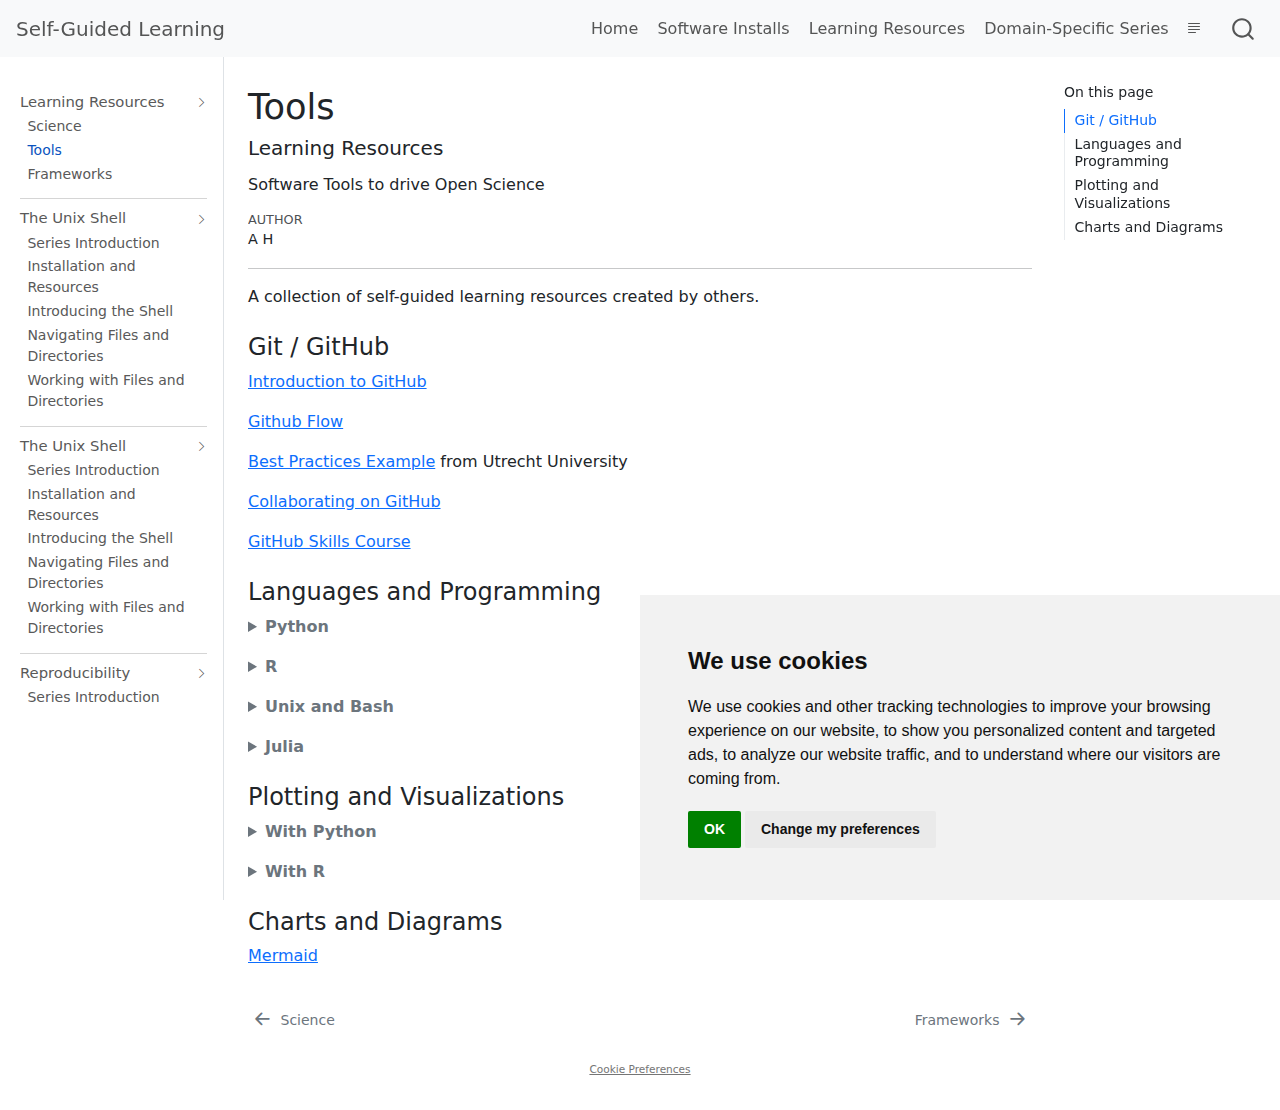
<file: learning-resources-tools.html>
<!DOCTYPE html>
<html xmlns="http://www.w3.org/1999/xhtml" lang="en" xml:lang="en"><head>

<meta charset="utf-8">
<meta name="generator" content="quarto-1.2.313">

<meta name="viewport" content="width=device-width, initial-scale=1.0, user-scalable=yes">

<meta name="author" content="A H">
<meta name="description" content="Software Tools to drive Open Science">

<title>Self-Guided Learning - Tools</title>
<style>
code{white-space: pre-wrap;}
span.smallcaps{font-variant: small-caps;}
div.columns{display: flex; gap: min(4vw, 1.5em);}
div.column{flex: auto; overflow-x: auto;}
div.hanging-indent{margin-left: 1.5em; text-indent: -1.5em;}
ul.task-list{list-style: none;}
ul.task-list li input[type="checkbox"] {
  width: 0.8em;
  margin: 0 0.8em 0.2em -1.6em;
  vertical-align: middle;
}
</style>


<script src="site_libs/quarto-nav/quarto-nav.js"></script>
<script src="site_libs/quarto-nav/headroom.min.js"></script>
<script src="site_libs/clipboard/clipboard.min.js"></script>
<script src="site_libs/quarto-search/autocomplete.umd.js"></script>
<script src="site_libs/quarto-search/fuse.min.js"></script>
<script src="site_libs/quarto-search/quarto-search.js"></script>
<meta name="quarto:offset" content="./">
<link href="./learning-resources-frameworks.html" rel="next">
<link href="./learning-resources-science.html" rel="prev">
<script src="site_libs/cookie-consent/cookie-consent.js"></script>
<link href="site_libs/cookie-consent/cookie-consent.css" rel="stylesheet">
<script src="site_libs/quarto-html/quarto.js"></script>
<script src="site_libs/quarto-html/popper.min.js"></script>
<script src="site_libs/quarto-html/tippy.umd.min.js"></script>
<script src="site_libs/quarto-html/anchor.min.js"></script>
<link href="site_libs/quarto-html/tippy.css" rel="stylesheet">
<link href="site_libs/quarto-html/quarto-syntax-highlighting.css" rel="stylesheet" id="quarto-text-highlighting-styles">
<script src="site_libs/bootstrap/bootstrap.min.js"></script>
<link href="site_libs/bootstrap/bootstrap-icons.css" rel="stylesheet">
<link href="site_libs/bootstrap/bootstrap.min.css" rel="stylesheet" id="quarto-bootstrap" data-mode="light">
<script id="quarto-search-options" type="application/json">{
  "location": "navbar",
  "copy-button": false,
  "collapse-after": 3,
  "panel-placement": "end",
  "type": "overlay",
  "limit": 20,
  "language": {
    "search-no-results-text": "No results",
    "search-matching-documents-text": "matching documents",
    "search-copy-link-title": "Copy link to search",
    "search-hide-matches-text": "Hide additional matches",
    "search-more-match-text": "more match in this document",
    "search-more-matches-text": "more matches in this document",
    "search-clear-button-title": "Clear",
    "search-detached-cancel-button-title": "Cancel",
    "search-submit-button-title": "Submit"
  }
}</script>

<script type="text/javascript" charset="UTF-8">
document.addEventListener('DOMContentLoaded', function () {
cookieconsent.run({
  "notice_banner_type":"simple",
  "consent_type":"implied",
  "palette":"light",
  "language":"en",
  "page_load_consent_levels":["strictly-necessary","functionality","tracking","targeting"],
  "notice_banner_reject_button_hide":false,
  "preferences_center_close_button_hide":false,
  "website_name":""
  });
});
</script> 
  
<style>html{ scroll-behavior: smooth; }</style>


<link rel="stylesheet" href="styles.css">
</head>

<body class="nav-sidebar docked nav-fixed">

<div id="quarto-search-results"></div>
  <header id="quarto-header" class="headroom fixed-top">
    <nav class="navbar navbar-expand-lg navbar-dark ">
      <div class="navbar-container container-fluid">
      <div class="navbar-brand-container">
    <a class="navbar-brand" href="./index.html">
    <span class="navbar-title">Self-Guided Learning</span>
    </a>
  </div>
          <button class="navbar-toggler" type="button" data-bs-toggle="collapse" data-bs-target="#navbarCollapse" aria-controls="navbarCollapse" aria-expanded="false" aria-label="Toggle navigation" onclick="if (window.quartoToggleHeadroom) { window.quartoToggleHeadroom(); }">
  <span class="navbar-toggler-icon"></span>
</button>
          <div class="collapse navbar-collapse" id="navbarCollapse">
            <ul class="navbar-nav navbar-nav-scroll ms-auto">
  <li class="nav-item">
    <a class="nav-link" href="./index.html">
 <span class="menu-text">Home</span></a>
  </li>  
  <li class="nav-item">
    <a class="nav-link" href="./software-installs.html">
 <span class="menu-text">Software Installs</span></a>
  </li>  
  <li class="nav-item">
    <a class="nav-link" href="./learning-resources.html">
 <span class="menu-text">Learning Resources</span></a>
  </li>  
  <li class="nav-item">
    <a class="nav-link" href="./domain-specific-series.html">
 <span class="menu-text">Domain-Specific Series</span></a>
  </li>  
</ul>
              <div class="quarto-toggle-container">
                  <a href="" class="quarto-reader-toggle nav-link" onclick="window.quartoToggleReader(); return false;" title="Toggle reader mode">
  <div class="quarto-reader-toggle-btn">
  <i class="bi"></i>
  </div>
</a>
              </div>
              <div id="quarto-search" class="" title="Search"></div>
          </div> <!-- /navcollapse -->
      </div> <!-- /container-fluid -->
    </nav>
  <nav class="quarto-secondary-nav" data-bs-toggle="collapse" data-bs-target="#quarto-sidebar" aria-controls="quarto-sidebar" aria-expanded="false" aria-label="Toggle sidebar navigation" onclick="if (window.quartoToggleHeadroom) { window.quartoToggleHeadroom(); }">
    <div class="container-fluid d-flex justify-content-between">
      <h1 class="quarto-secondary-nav-title">Tools</h1>
      <button type="button" class="quarto-btn-toggle btn" aria-label="Show secondary navigation">
        <i class="bi bi-chevron-right"></i>
      </button>
    </div>
  </nav>
</header>
<!-- content -->
<div id="quarto-content" class="quarto-container page-columns page-rows-contents page-layout-full page-navbar">
<!-- sidebar -->
  <nav id="quarto-sidebar" class="sidebar collapse sidebar-navigation docked overflow-auto">
    <div class="sidebar-menu-container"> 
    <ul class="list-unstyled mt-1">
        <li class="sidebar-item sidebar-item-section">
      <div class="sidebar-item-container"> 
            <a class="sidebar-item-text sidebar-link text-start" data-bs-toggle="collapse" data-bs-target="#quarto-sidebar-section-1" aria-expanded="true">Learning Resources</a>
          <a class="sidebar-item-toggle text-start" data-bs-toggle="collapse" data-bs-target="#quarto-sidebar-section-1" aria-expanded="true">
            <i class="bi bi-chevron-right ms-2"></i>
          </a> 
      </div>
      <ul id="quarto-sidebar-section-1" class="collapse list-unstyled sidebar-section depth1 show">  
          <li class="sidebar-item">
  <div class="sidebar-item-container"> 
  <a href="./learning-resources-science.html" class="sidebar-item-text sidebar-link">Science</a>
  </div>
</li>
          <li class="sidebar-item">
  <div class="sidebar-item-container"> 
  <a href="./learning-resources-tools.html" class="sidebar-item-text sidebar-link active">Tools</a>
  </div>
</li>
          <li class="sidebar-item">
  <div class="sidebar-item-container"> 
  <a href="./learning-resources-frameworks.html" class="sidebar-item-text sidebar-link">Frameworks</a>
  </div>
</li>
      </ul>
  </li>
        <li class="px-0"><hr class="sidebar-divider hi "></li>
        <li class="sidebar-item sidebar-item-section">
      <div class="sidebar-item-container"> 
            <a class="sidebar-item-text sidebar-link text-start" data-bs-toggle="collapse" data-bs-target="#quarto-sidebar-section-2" aria-expanded="true">The Unix Shell</a>
          <a class="sidebar-item-toggle text-start" data-bs-toggle="collapse" data-bs-target="#quarto-sidebar-section-2" aria-expanded="true">
            <i class="bi bi-chevron-right ms-2"></i>
          </a> 
      </div>
      <ul id="quarto-sidebar-section-2" class="collapse list-unstyled sidebar-section depth1 show">  
          <li class="sidebar-item">
  <div class="sidebar-item-container"> 
  <a href="./0-The-Unix-Shell/series-introduction.html" class="sidebar-item-text sidebar-link">Series Introduction</a>
  </div>
</li>
          <li class="sidebar-item">
  <div class="sidebar-item-container"> 
  <a href="./0-The-Unix-Shell/installation.html" class="sidebar-item-text sidebar-link">Installation and Resources</a>
  </div>
</li>
          <li class="sidebar-item">
  <div class="sidebar-item-container"> 
  <a href="./0-The-Unix-Shell/introducing-the-shell.html" class="sidebar-item-text sidebar-link">Introducing the Shell</a>
  </div>
</li>
          <li class="sidebar-item">
  <div class="sidebar-item-container"> 
  <a href="./0-The-Unix-Shell/navigating-files-and-directories.html" class="sidebar-item-text sidebar-link">Navigating Files and Directories</a>
  </div>
</li>
          <li class="sidebar-item">
  <div class="sidebar-item-container"> 
  <a href="./0-The-Unix-Shell/working-with-files-and-directories.html" class="sidebar-item-text sidebar-link">Working with Files and Directories</a>
  </div>
</li>
      </ul>
  </li>
        <li class="px-0"><hr class="sidebar-divider hi "></li>
        <li class="sidebar-item sidebar-item-section">
      <div class="sidebar-item-container"> 
            <a class="sidebar-item-text sidebar-link text-start" data-bs-toggle="collapse" data-bs-target="#quarto-sidebar-section-3" aria-expanded="true">The Unix Shell</a>
          <a class="sidebar-item-toggle text-start" data-bs-toggle="collapse" data-bs-target="#quarto-sidebar-section-3" aria-expanded="true">
            <i class="bi bi-chevron-right ms-2"></i>
          </a> 
      </div>
      <ul id="quarto-sidebar-section-3" class="collapse list-unstyled sidebar-section depth1 show">  
          <li class="sidebar-item">
  <div class="sidebar-item-container"> 
  <a href="./0-The-Unix-Shell/series-introduction.html" class="sidebar-item-text sidebar-link">Series Introduction</a>
  </div>
</li>
          <li class="sidebar-item">
  <div class="sidebar-item-container"> 
  <a href="./0-The-Unix-Shell/installation.html" class="sidebar-item-text sidebar-link">Installation and Resources</a>
  </div>
</li>
          <li class="sidebar-item">
  <div class="sidebar-item-container"> 
  <a href="./0-The-Unix-Shell/introducing-the-shell.html" class="sidebar-item-text sidebar-link">Introducing the Shell</a>
  </div>
</li>
          <li class="sidebar-item">
  <div class="sidebar-item-container"> 
  <a href="./0-The-Unix-Shell/navigating-files-and-directories.html" class="sidebar-item-text sidebar-link">Navigating Files and Directories</a>
  </div>
</li>
          <li class="sidebar-item">
  <div class="sidebar-item-container"> 
  <a href="./0-The-Unix-Shell/working-with-files-and-directories.html" class="sidebar-item-text sidebar-link">Working with Files and Directories</a>
  </div>
</li>
      </ul>
  </li>
        <li class="px-0"><hr class="sidebar-divider hi "></li>
        <li class="sidebar-item sidebar-item-section">
      <div class="sidebar-item-container"> 
            <a class="sidebar-item-text sidebar-link text-start" data-bs-toggle="collapse" data-bs-target="#quarto-sidebar-section-4" aria-expanded="true">Reproducibility</a>
          <a class="sidebar-item-toggle text-start" data-bs-toggle="collapse" data-bs-target="#quarto-sidebar-section-4" aria-expanded="true">
            <i class="bi bi-chevron-right ms-2"></i>
          </a> 
      </div>
      <ul id="quarto-sidebar-section-4" class="collapse list-unstyled sidebar-section depth1 show">  
          <li class="sidebar-item">
  <div class="sidebar-item-container"> 
  <a href="./1-Reproducibility/series-introduction.html" class="sidebar-item-text sidebar-link">Series Introduction</a>
  </div>
</li>
      </ul>
  </li>
    </ul>
    </div>
</nav>
<!-- margin-sidebar -->
    <div id="quarto-margin-sidebar" class="sidebar margin-sidebar">
        <nav id="TOC" role="doc-toc" class="toc-active">
    <h2 id="toc-title">On this page</h2>
   
  <ul>
  <li><a href="#git-github" id="toc-git-github" class="nav-link active" data-scroll-target="#git-github">Git / GitHub</a></li>
  <li><a href="#languages-and-programming" id="toc-languages-and-programming" class="nav-link" data-scroll-target="#languages-and-programming">Languages and Programming</a></li>
  <li><a href="#plotting-and-visualizations" id="toc-plotting-and-visualizations" class="nav-link" data-scroll-target="#plotting-and-visualizations">Plotting and Visualizations</a></li>
  <li><a href="#charts-and-diagrams" id="toc-charts-and-diagrams" class="nav-link" data-scroll-target="#charts-and-diagrams">Charts and Diagrams</a></li>
  </ul>
</nav>
    </div>
<!-- main -->
<main class="content column-body" id="quarto-document-content">

<header id="title-block-header" class="quarto-title-block default">
<div class="quarto-title">
<h1 class="title d-none d-lg-block">Tools</h1>
<p class="subtitle lead">Learning Resources</p>
</div>

<div>
  <div class="description">
    Software Tools to drive Open Science
  </div>
</div>


<div class="quarto-title-meta">

    <div>
    <div class="quarto-title-meta-heading">Author</div>
    <div class="quarto-title-meta-contents">
             <p>A H </p>
          </div>
  </div>
    
  
    
  </div>
  

</header>

<hr>
<p>A collection of self-guided learning resources created by others.</p>
<section id="git-github" class="level3">
<h3 class="anchored" data-anchor-id="git-github">Git / GitHub</h3>

<p><a href="https://rainsworth.github.io/intro-to-github">Introduction to GitHub</a></p>
<p><a href="https://docs.github.com/en/get-started/quickstart/github-flow">Github Flow</a></p>
<p><a href="https://github.com/UtrechtUniversity/best-practices#best-practices">Best Practices Example</a> from Utrecht University</p>
<p><a href="https://rainsworth.github.io/intro-to-github/06_Collaboration.html">Collaborating on GitHub</a></p>
<p><a href="https://skills.github.com/">GitHub Skills Course</a></p>

</section>
<section id="languages-and-programming" class="level3">
<h3 class="anchored" data-anchor-id="languages-and-programming">Languages and Programming</h3>
<details>
<summary>
<strong>Python</strong>
</summary>
<p><a href="https://www.youtube.com/watch?v=mvK0UzFNw1Q">How to Learn to Code</a> – A 5 minute video on how to approach programming, either learning theory, soliciting advice, OR (hint hint) <strong><em>problem solving</em></strong>.</p>
<p><a href="https://online.umich.edu/courses/programming-for-everybody-getting-started-with-python/">Python Course: Programming for Everybody (Getting Started with Python)</a> – A terrific free course by the University of Michigan to learn the basics of programming in Python, with no prerequisites.</p>
<p><a href="https://www.youtube.com/watch?v=ocA2IMe7dpA&amp;list=PLhYDP66xNTKRdtUM8ekEmq1fC0mosXrgn&amp;index=15">Biopython Course: Bioinformatics with Biopython</a> – A 1-hour YouTube course that covers some common uses of biopython. Biopython is a set of tools for biological computaiton that is written in Python. It has many useful functions for processing and working with sequence files.</p>
<p><a href="https://www.pythoncheatsheet.org/">Python Cheatsheet</a> – A quick-reference, cheatsheet-styled website for common tasks/tricks in python. Helpful for beginners and power-users.</p>
</details>
<details>
<summary>
<strong>R</strong>
</summary>
<p><a href="https://swirlstats.com/">R Course: swirl - learn R, in R</a> – Super cool way to learn R programming and datascience interactively, at your own pace, and in the R console. There is a library of courses you can learn from.</p>
<p><a href="https://www.youtube.com/playlist?list=PLhR2Go-lh6X4fCAa3c_TBAjZD5A25s7fo">R Course: Data Analysis using R</a> – A comprehensive and high quality YouTube based course by Dr.&nbsp;Danny Arends (with videos, access to lectures, assignments, and answers) for those within minimal to no previous programming experience. This might be one of the best courses available.</p>
<p><a href="https://r4ds.had.co.nz/index.html">R for Data Science</a> – A website for the “R for Data Science” book, with a focus on how to perform data science with R, from data exploration (visualization, workflow, working with tidy data, scripting), wrangling, modeling, and communicating results (R markdown).</p>
<p><a href="https://cran.r-project.org/doc/contrib/Baggott-refcard-v2.pdf">R Cheatsheet</a> – A quick-reference cheatsheet for R.</p>
</details>
<details>
<summary>
<strong>Unix and Bash</strong>
</summary>
<p><a href="https://seankross.com/the-unix-workbench/introduction.html">Unix Book: Unix Workbench</a> – A website (book) for those new to Unix-like operating systems and working at the command-line. This book covers unix and command-line basics, as well as introductory bash programming concepts (math, variables, loops, input/output, arrays, pbraces, functions), and writing programs. As a nice bonus, it also gives brief introductions to Git, GitHub, and Cloud Computing.</p>
<p><a href="https://github.com/Idnan/bash-guide">Bash Reference: bash-guide</a> – Common commands, with some minimal examples.</p>
</details>
<details>
<summary>
<strong>Julia</strong>
</summary>
<p><a href="https://github.com/Datseris/Zero2Hero-JuliaWorkshop">Julia Course: Zero-to-Hero Julia Workshop</a> – Two day intensive, recorded (<a href="https://www.youtube.com/watch?v=Fi7Pf2NveH0">YouTube</a>), workshop on the programming language, Julia. This workshop is intended for beginners. Julia is a programming language designed for scientific computing, to be quick, but also readable and high-level like Python.</p>
</details>
</section>
<section id="plotting-and-visualizations" class="level3">
<h3 class="anchored" data-anchor-id="plotting-and-visualizations">Plotting and Visualizations</h3>
<details>
<summary>
<strong>With Python</strong>
</summary>
<p><a href="https://gilberttanner.com/blog/introduction-to-data-visualization-inpython/">Introduction to Data Visualization in Python</a> – A very simple introduction to data visualization in Python.</p>
<p><a href="https://realpython.com/tutorials/data-viz/">Python Data Visualization Tutorials</a> – A set of tutorials for plotting with Python in Pandas, matplotlib, seaborn, and boken (interactive visualizations).</p>
<p><a href="https://www.kaggle.com/code/kanncaa1/plotly-tutorial-for-beginners">Interactive Visualizations with Plotly in Python</a> – An introduction, for beginners, to interactively plotting in Python using Plotly.</p>
</details>
<details>
<summary>
<strong>With R</strong>
</summary>
<p><a href="https://rkabacoff.github.io/datavis/">Data Visualization with R</a> – A Web-based book focused on data visualization and plotting with R. It covers data importing, cleaning, using plotting libraries (ggplot2), customizing plots, interactive visualization, and more.</p>
<p><a href="https://shiny.rstudio.com/images/shiny-cheatsheet.pdf">Shiny Cheatsheet</a> – A quick reference cheatsheet for creating interactive web apps with shiny.</p>
</details>
</section>
<section id="charts-and-diagrams" class="level3">
<h3 class="anchored" data-anchor-id="charts-and-diagrams">Charts and Diagrams</h3>

<a href="https://mermaid.js.org/#/">Mermaid</a>



</section>

</main> <!-- /main -->
<script id="quarto-html-after-body" type="application/javascript">
window.document.addEventListener("DOMContentLoaded", function (event) {
  const toggleBodyColorMode = (bsSheetEl) => {
    const mode = bsSheetEl.getAttribute("data-mode");
    const bodyEl = window.document.querySelector("body");
    if (mode === "dark") {
      bodyEl.classList.add("quarto-dark");
      bodyEl.classList.remove("quarto-light");
    } else {
      bodyEl.classList.add("quarto-light");
      bodyEl.classList.remove("quarto-dark");
    }
  }
  const toggleBodyColorPrimary = () => {
    const bsSheetEl = window.document.querySelector("link#quarto-bootstrap");
    if (bsSheetEl) {
      toggleBodyColorMode(bsSheetEl);
    }
  }
  toggleBodyColorPrimary();  
  const icon = "";
  const anchorJS = new window.AnchorJS();
  anchorJS.options = {
    placement: 'right',
    icon: icon
  };
  anchorJS.add('.anchored');
  const clipboard = new window.ClipboardJS('.code-copy-button', {
    target: function(trigger) {
      return trigger.previousElementSibling;
    }
  });
  clipboard.on('success', function(e) {
    // button target
    const button = e.trigger;
    // don't keep focus
    button.blur();
    // flash "checked"
    button.classList.add('code-copy-button-checked');
    var currentTitle = button.getAttribute("title");
    button.setAttribute("title", "Copied!");
    let tooltip;
    if (window.bootstrap) {
      button.setAttribute("data-bs-toggle", "tooltip");
      button.setAttribute("data-bs-placement", "left");
      button.setAttribute("data-bs-title", "Copied!");
      tooltip = new bootstrap.Tooltip(button, 
        { trigger: "manual", 
          customClass: "code-copy-button-tooltip",
          offset: [0, -8]});
      tooltip.show();    
    }
    setTimeout(function() {
      if (tooltip) {
        tooltip.hide();
        button.removeAttribute("data-bs-title");
        button.removeAttribute("data-bs-toggle");
        button.removeAttribute("data-bs-placement");
      }
      button.setAttribute("title", currentTitle);
      button.classList.remove('code-copy-button-checked');
    }, 1000);
    // clear code selection
    e.clearSelection();
  });
  function tippyHover(el, contentFn) {
    const config = {
      allowHTML: true,
      content: contentFn,
      maxWidth: 500,
      delay: 100,
      arrow: false,
      appendTo: function(el) {
          return el.parentElement;
      },
      interactive: true,
      interactiveBorder: 10,
      theme: 'quarto',
      placement: 'bottom-start'
    };
    window.tippy(el, config); 
  }
  const noterefs = window.document.querySelectorAll('a[role="doc-noteref"]');
  for (var i=0; i<noterefs.length; i++) {
    const ref = noterefs[i];
    tippyHover(ref, function() {
      // use id or data attribute instead here
      let href = ref.getAttribute('data-footnote-href') || ref.getAttribute('href');
      try { href = new URL(href).hash; } catch {}
      const id = href.replace(/^#\/?/, "");
      const note = window.document.getElementById(id);
      return note.innerHTML;
    });
  }
  const findCites = (el) => {
    const parentEl = el.parentElement;
    if (parentEl) {
      const cites = parentEl.dataset.cites;
      if (cites) {
        return {
          el,
          cites: cites.split(' ')
        };
      } else {
        return findCites(el.parentElement)
      }
    } else {
      return undefined;
    }
  };
  var bibliorefs = window.document.querySelectorAll('a[role="doc-biblioref"]');
  for (var i=0; i<bibliorefs.length; i++) {
    const ref = bibliorefs[i];
    const citeInfo = findCites(ref);
    if (citeInfo) {
      tippyHover(citeInfo.el, function() {
        var popup = window.document.createElement('div');
        citeInfo.cites.forEach(function(cite) {
          var citeDiv = window.document.createElement('div');
          citeDiv.classList.add('hanging-indent');
          citeDiv.classList.add('csl-entry');
          var biblioDiv = window.document.getElementById('ref-' + cite);
          if (biblioDiv) {
            citeDiv.innerHTML = biblioDiv.innerHTML;
          }
          popup.appendChild(citeDiv);
        });
        return popup.innerHTML;
      });
    }
  }
});
</script>
<nav class="page-navigation column-body">
  <div class="nav-page nav-page-previous">
      <a href="./learning-resources-science.html" class="pagination-link">
        <i class="bi bi-arrow-left-short"></i> <span class="nav-page-text">Science</span>
      </a>          
  </div>
  <div class="nav-page nav-page-next">
      <a href="./learning-resources-frameworks.html" class="pagination-link">
        <span class="nav-page-text">Frameworks</span> <i class="bi bi-arrow-right-short"></i>
      </a>
  </div>
</nav>
</div> <!-- /content -->
<footer class="footer">
  <div class="nav-footer">
      <div class="nav-footer-center"><div class="cookie-consent-footer"><a href="#" id="open_preferences_center">Cookie Preferences</a></div></div>
  </div>
</footer>



<script src="site_libs/quarto-html/zenscroll-min.js"></script>
</body></html>
</file>
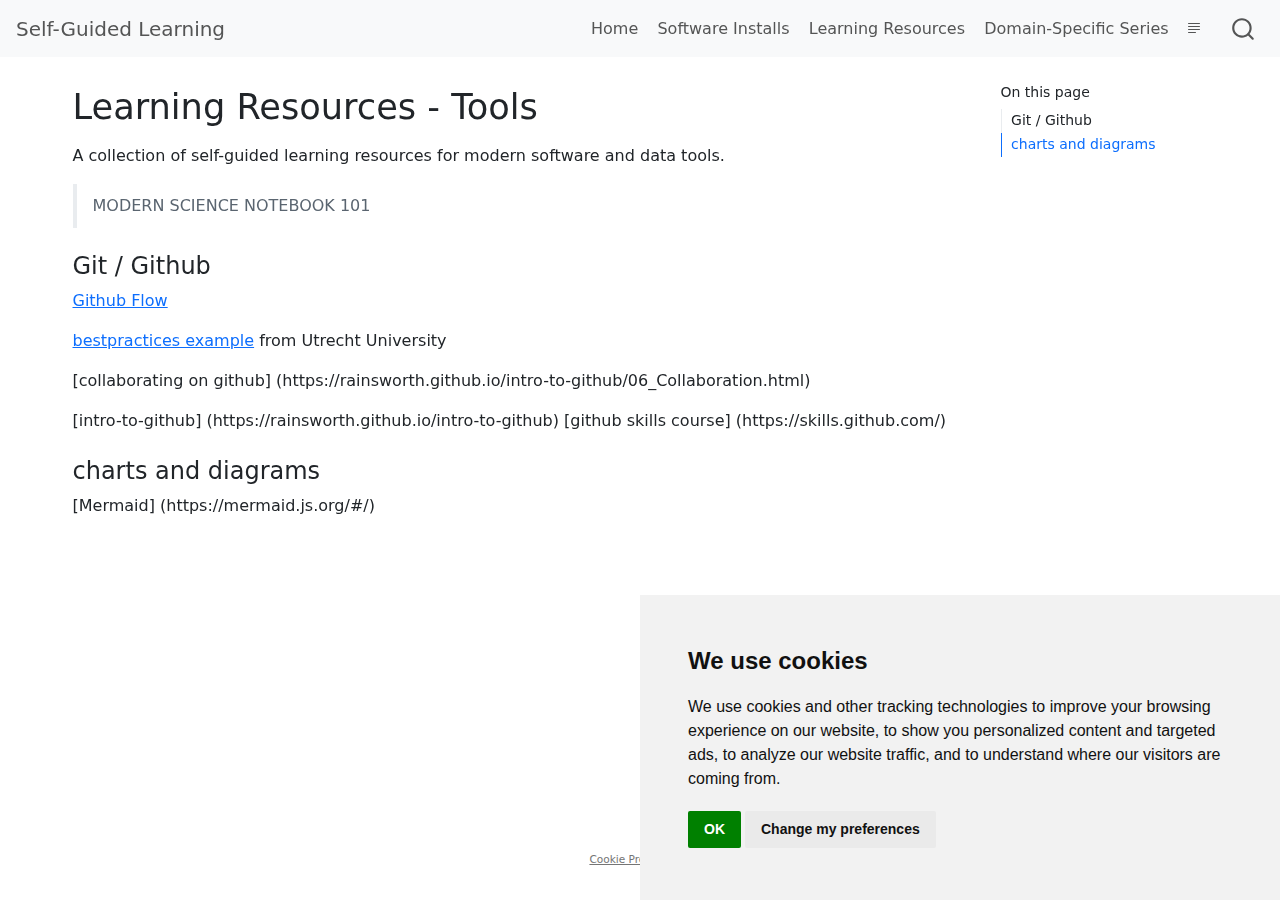
<file: resources-science.html>
<!DOCTYPE html>
<html xmlns="http://www.w3.org/1999/xhtml" lang="en" xml:lang="en"><head>

<meta charset="utf-8">
<meta name="generator" content="quarto-1.2.313">

<meta name="viewport" content="width=device-width, initial-scale=1.0, user-scalable=yes">


<title>Self-Guided Learning - Learning Resources - Tools</title>
<style>
code{white-space: pre-wrap;}
span.smallcaps{font-variant: small-caps;}
div.columns{display: flex; gap: min(4vw, 1.5em);}
div.column{flex: auto; overflow-x: auto;}
div.hanging-indent{margin-left: 1.5em; text-indent: -1.5em;}
ul.task-list{list-style: none;}
ul.task-list li input[type="checkbox"] {
  width: 0.8em;
  margin: 0 0.8em 0.2em -1.6em;
  vertical-align: middle;
}
</style>


<script src="site_libs/quarto-nav/quarto-nav.js"></script>
<script src="site_libs/quarto-nav/headroom.min.js"></script>
<script src="site_libs/clipboard/clipboard.min.js"></script>
<script src="site_libs/quarto-search/autocomplete.umd.js"></script>
<script src="site_libs/quarto-search/fuse.min.js"></script>
<script src="site_libs/quarto-search/quarto-search.js"></script>
<meta name="quarto:offset" content="./">
<script src="site_libs/cookie-consent/cookie-consent.js"></script>
<link href="site_libs/cookie-consent/cookie-consent.css" rel="stylesheet">
<script src="site_libs/quarto-html/quarto.js"></script>
<script src="site_libs/quarto-html/popper.min.js"></script>
<script src="site_libs/quarto-html/tippy.umd.min.js"></script>
<script src="site_libs/quarto-html/anchor.min.js"></script>
<link href="site_libs/quarto-html/tippy.css" rel="stylesheet">
<link href="site_libs/quarto-html/quarto-syntax-highlighting.css" rel="stylesheet" id="quarto-text-highlighting-styles">
<script src="site_libs/bootstrap/bootstrap.min.js"></script>
<link href="site_libs/bootstrap/bootstrap-icons.css" rel="stylesheet">
<link href="site_libs/bootstrap/bootstrap.min.css" rel="stylesheet" id="quarto-bootstrap" data-mode="light">
<script id="quarto-search-options" type="application/json">{
  "location": "navbar",
  "copy-button": false,
  "collapse-after": 3,
  "panel-placement": "end",
  "type": "overlay",
  "limit": 20,
  "language": {
    "search-no-results-text": "No results",
    "search-matching-documents-text": "matching documents",
    "search-copy-link-title": "Copy link to search",
    "search-hide-matches-text": "Hide additional matches",
    "search-more-match-text": "more match in this document",
    "search-more-matches-text": "more matches in this document",
    "search-clear-button-title": "Clear",
    "search-detached-cancel-button-title": "Cancel",
    "search-submit-button-title": "Submit"
  }
}</script>

<script type="text/javascript" charset="UTF-8">
document.addEventListener('DOMContentLoaded', function () {
cookieconsent.run({
  "notice_banner_type":"simple",
  "consent_type":"implied",
  "palette":"light",
  "language":"en",
  "page_load_consent_levels":["strictly-necessary","functionality","tracking","targeting"],
  "notice_banner_reject_button_hide":false,
  "preferences_center_close_button_hide":false,
  "website_name":""
  });
});
</script> 
  
<style>html{ scroll-behavior: smooth; }</style>


<link rel="stylesheet" href="styles.css">
</head>

<body class="nav-fixed">

<div id="quarto-search-results"></div>
  <header id="quarto-header" class="headroom fixed-top">
    <nav class="navbar navbar-expand-lg navbar-dark ">
      <div class="navbar-container container-fluid">
      <div class="navbar-brand-container">
    <a class="navbar-brand" href="./index.html">
    <span class="navbar-title">Self-Guided Learning</span>
    </a>
  </div>
          <button class="navbar-toggler" type="button" data-bs-toggle="collapse" data-bs-target="#navbarCollapse" aria-controls="navbarCollapse" aria-expanded="false" aria-label="Toggle navigation" onclick="if (window.quartoToggleHeadroom) { window.quartoToggleHeadroom(); }">
  <span class="navbar-toggler-icon"></span>
</button>
          <div class="collapse navbar-collapse" id="navbarCollapse">
            <ul class="navbar-nav navbar-nav-scroll ms-auto">
  <li class="nav-item">
    <a class="nav-link" href="./index.html">
 <span class="menu-text">Home</span></a>
  </li>  
  <li class="nav-item">
    <a class="nav-link" href="./software-installs.html">
 <span class="menu-text">Software Installs</span></a>
  </li>  
  <li class="nav-item">
    <a class="nav-link" href="./learning-resources.html">
 <span class="menu-text">Learning Resources</span></a>
  </li>  
  <li class="nav-item">
    <a class="nav-link" href="./domain-specific-series.html">
 <span class="menu-text">Domain-Specific Series</span></a>
  </li>  
</ul>
              <div class="quarto-toggle-container">
                  <a href="" class="quarto-reader-toggle nav-link" onclick="window.quartoToggleReader(); return false;" title="Toggle reader mode">
  <div class="quarto-reader-toggle-btn">
  <i class="bi"></i>
  </div>
</a>
              </div>
              <div id="quarto-search" class="" title="Search"></div>
          </div> <!-- /navcollapse -->
      </div> <!-- /container-fluid -->
    </nav>
</header>
<!-- content -->
<div id="quarto-content" class="quarto-container page-columns page-rows-contents page-layout-full page-navbar">
<!-- sidebar -->
<!-- margin-sidebar -->
    <div id="quarto-margin-sidebar" class="sidebar margin-sidebar">
        <nav id="TOC" role="doc-toc" class="toc-active">
    <h2 id="toc-title">On this page</h2>
   
  <ul>
  <li><a href="#git-github" id="toc-git-github" class="nav-link active" data-scroll-target="#git-github">Git / Github</a></li>
  <li><a href="#charts-and-diagrams" id="toc-charts-and-diagrams" class="nav-link" data-scroll-target="#charts-and-diagrams">charts and diagrams</a></li>
  </ul>
</nav>
    </div>
<!-- main -->
<main class="content column-page-left" id="quarto-document-content">

<header id="title-block-header" class="quarto-title-block default">
<div class="quarto-title">
<h1 class="title">Learning Resources - Tools</h1>
</div>



<div class="quarto-title-meta">

    
  
    
  </div>
  

</header>

<p>A collection of self-guided learning resources for modern software and data tools.</p>
<blockquote class="blockquote">
<p>MODERN SCIENCE NOTEBOOK 101</p>
</blockquote>
<section id="git-github" class="level3">
<h3 class="anchored" data-anchor-id="git-github">Git / Github</h3>
<p><a href="https://docs.github.com/en/get-started/quickstart/github-flow">Github Flow</a></p>
<p><a href="https://github.com/UtrechtUniversity/best-practices#best-practices">bestpractices example</a> from Utrecht University</p>
<p>[collaborating on github] (https://rainsworth.github.io/intro-to-github/06_Collaboration.html)</p>
<p>[intro-to-github] (https://rainsworth.github.io/intro-to-github) [github skills course] (https://skills.github.com/)</p>
</section>
<section id="charts-and-diagrams" class="level3">
<h3 class="anchored" data-anchor-id="charts-and-diagrams">charts and diagrams</h3>
<p>[Mermaid] (https://mermaid.js.org/#/)</p>


</section>

</main> <!-- /main -->
<script id="quarto-html-after-body" type="application/javascript">
window.document.addEventListener("DOMContentLoaded", function (event) {
  const toggleBodyColorMode = (bsSheetEl) => {
    const mode = bsSheetEl.getAttribute("data-mode");
    const bodyEl = window.document.querySelector("body");
    if (mode === "dark") {
      bodyEl.classList.add("quarto-dark");
      bodyEl.classList.remove("quarto-light");
    } else {
      bodyEl.classList.add("quarto-light");
      bodyEl.classList.remove("quarto-dark");
    }
  }
  const toggleBodyColorPrimary = () => {
    const bsSheetEl = window.document.querySelector("link#quarto-bootstrap");
    if (bsSheetEl) {
      toggleBodyColorMode(bsSheetEl);
    }
  }
  toggleBodyColorPrimary();  
  const icon = "";
  const anchorJS = new window.AnchorJS();
  anchorJS.options = {
    placement: 'right',
    icon: icon
  };
  anchorJS.add('.anchored');
  const clipboard = new window.ClipboardJS('.code-copy-button', {
    target: function(trigger) {
      return trigger.previousElementSibling;
    }
  });
  clipboard.on('success', function(e) {
    // button target
    const button = e.trigger;
    // don't keep focus
    button.blur();
    // flash "checked"
    button.classList.add('code-copy-button-checked');
    var currentTitle = button.getAttribute("title");
    button.setAttribute("title", "Copied!");
    let tooltip;
    if (window.bootstrap) {
      button.setAttribute("data-bs-toggle", "tooltip");
      button.setAttribute("data-bs-placement", "left");
      button.setAttribute("data-bs-title", "Copied!");
      tooltip = new bootstrap.Tooltip(button, 
        { trigger: "manual", 
          customClass: "code-copy-button-tooltip",
          offset: [0, -8]});
      tooltip.show();    
    }
    setTimeout(function() {
      if (tooltip) {
        tooltip.hide();
        button.removeAttribute("data-bs-title");
        button.removeAttribute("data-bs-toggle");
        button.removeAttribute("data-bs-placement");
      }
      button.setAttribute("title", currentTitle);
      button.classList.remove('code-copy-button-checked');
    }, 1000);
    // clear code selection
    e.clearSelection();
  });
  function tippyHover(el, contentFn) {
    const config = {
      allowHTML: true,
      content: contentFn,
      maxWidth: 500,
      delay: 100,
      arrow: false,
      appendTo: function(el) {
          return el.parentElement;
      },
      interactive: true,
      interactiveBorder: 10,
      theme: 'quarto',
      placement: 'bottom-start'
    };
    window.tippy(el, config); 
  }
  const noterefs = window.document.querySelectorAll('a[role="doc-noteref"]');
  for (var i=0; i<noterefs.length; i++) {
    const ref = noterefs[i];
    tippyHover(ref, function() {
      // use id or data attribute instead here
      let href = ref.getAttribute('data-footnote-href') || ref.getAttribute('href');
      try { href = new URL(href).hash; } catch {}
      const id = href.replace(/^#\/?/, "");
      const note = window.document.getElementById(id);
      return note.innerHTML;
    });
  }
  const findCites = (el) => {
    const parentEl = el.parentElement;
    if (parentEl) {
      const cites = parentEl.dataset.cites;
      if (cites) {
        return {
          el,
          cites: cites.split(' ')
        };
      } else {
        return findCites(el.parentElement)
      }
    } else {
      return undefined;
    }
  };
  var bibliorefs = window.document.querySelectorAll('a[role="doc-biblioref"]');
  for (var i=0; i<bibliorefs.length; i++) {
    const ref = bibliorefs[i];
    const citeInfo = findCites(ref);
    if (citeInfo) {
      tippyHover(citeInfo.el, function() {
        var popup = window.document.createElement('div');
        citeInfo.cites.forEach(function(cite) {
          var citeDiv = window.document.createElement('div');
          citeDiv.classList.add('hanging-indent');
          citeDiv.classList.add('csl-entry');
          var biblioDiv = window.document.getElementById('ref-' + cite);
          if (biblioDiv) {
            citeDiv.innerHTML = biblioDiv.innerHTML;
          }
          popup.appendChild(citeDiv);
        });
        return popup.innerHTML;
      });
    }
  }
});
</script>
</div> <!-- /content -->
<footer class="footer">
  <div class="nav-footer">
      <div class="nav-footer-center"><div class="cookie-consent-footer"><a href="#" id="open_preferences_center">Cookie Preferences</a></div></div>
  </div>
</footer>



<script src="site_libs/quarto-html/zenscroll-min.js"></script>
</body></html>
</file>
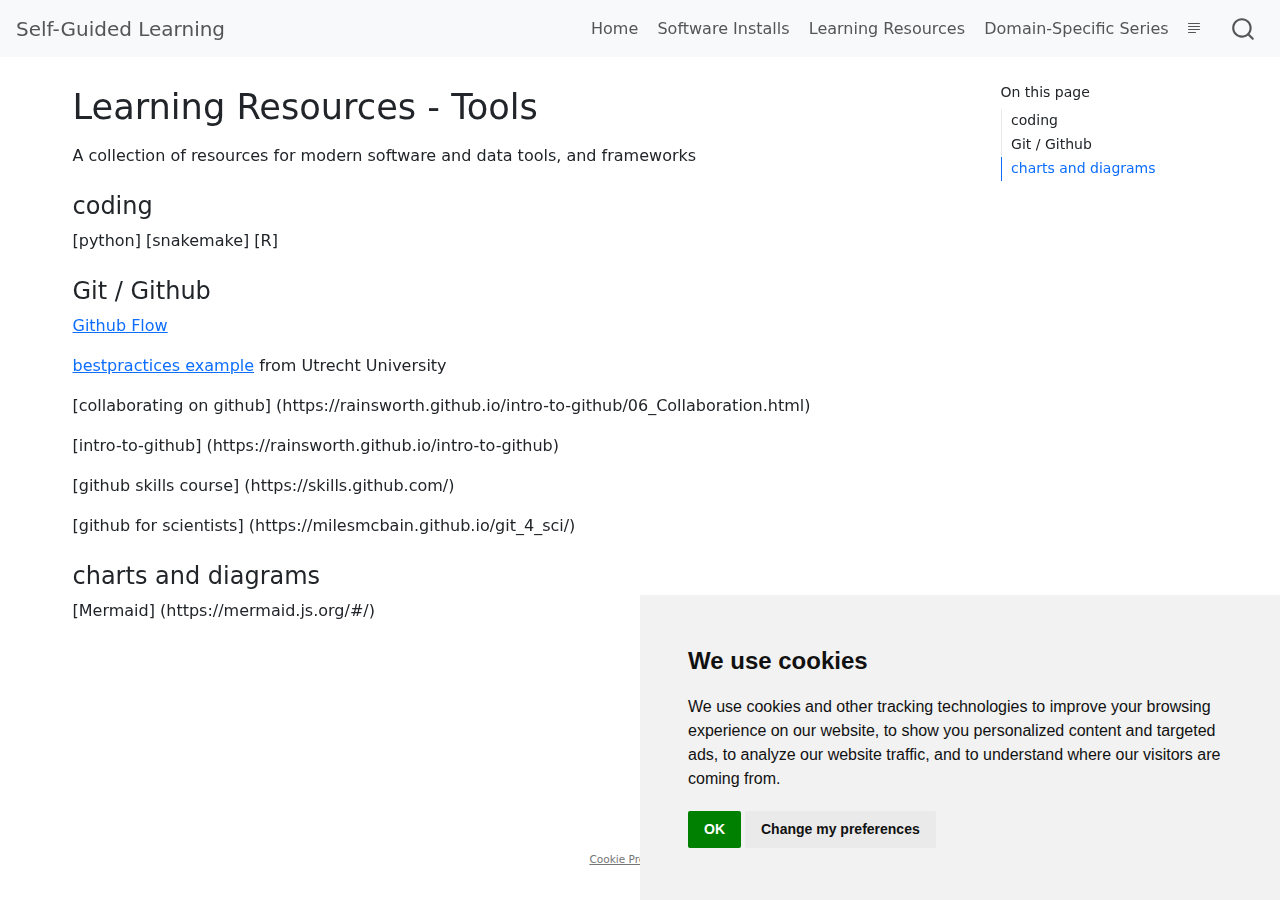
<file: resources-tools.html>
<!DOCTYPE html>
<html xmlns="http://www.w3.org/1999/xhtml" lang="en" xml:lang="en"><head>

<meta charset="utf-8">
<meta name="generator" content="quarto-1.2.313">

<meta name="viewport" content="width=device-width, initial-scale=1.0, user-scalable=yes">


<title>Self-Guided Learning - Learning Resources - Tools</title>
<style>
code{white-space: pre-wrap;}
span.smallcaps{font-variant: small-caps;}
div.columns{display: flex; gap: min(4vw, 1.5em);}
div.column{flex: auto; overflow-x: auto;}
div.hanging-indent{margin-left: 1.5em; text-indent: -1.5em;}
ul.task-list{list-style: none;}
ul.task-list li input[type="checkbox"] {
  width: 0.8em;
  margin: 0 0.8em 0.2em -1.6em;
  vertical-align: middle;
}
</style>


<script src="site_libs/quarto-nav/quarto-nav.js"></script>
<script src="site_libs/quarto-nav/headroom.min.js"></script>
<script src="site_libs/clipboard/clipboard.min.js"></script>
<script src="site_libs/quarto-search/autocomplete.umd.js"></script>
<script src="site_libs/quarto-search/fuse.min.js"></script>
<script src="site_libs/quarto-search/quarto-search.js"></script>
<meta name="quarto:offset" content="./">
<script src="site_libs/cookie-consent/cookie-consent.js"></script>
<link href="site_libs/cookie-consent/cookie-consent.css" rel="stylesheet">
<script src="site_libs/quarto-html/quarto.js"></script>
<script src="site_libs/quarto-html/popper.min.js"></script>
<script src="site_libs/quarto-html/tippy.umd.min.js"></script>
<script src="site_libs/quarto-html/anchor.min.js"></script>
<link href="site_libs/quarto-html/tippy.css" rel="stylesheet">
<link href="site_libs/quarto-html/quarto-syntax-highlighting.css" rel="stylesheet" id="quarto-text-highlighting-styles">
<script src="site_libs/bootstrap/bootstrap.min.js"></script>
<link href="site_libs/bootstrap/bootstrap-icons.css" rel="stylesheet">
<link href="site_libs/bootstrap/bootstrap.min.css" rel="stylesheet" id="quarto-bootstrap" data-mode="light">
<script id="quarto-search-options" type="application/json">{
  "location": "navbar",
  "copy-button": false,
  "collapse-after": 3,
  "panel-placement": "end",
  "type": "overlay",
  "limit": 20,
  "language": {
    "search-no-results-text": "No results",
    "search-matching-documents-text": "matching documents",
    "search-copy-link-title": "Copy link to search",
    "search-hide-matches-text": "Hide additional matches",
    "search-more-match-text": "more match in this document",
    "search-more-matches-text": "more matches in this document",
    "search-clear-button-title": "Clear",
    "search-detached-cancel-button-title": "Cancel",
    "search-submit-button-title": "Submit"
  }
}</script>

<script type="text/javascript" charset="UTF-8">
document.addEventListener('DOMContentLoaded', function () {
cookieconsent.run({
  "notice_banner_type":"simple",
  "consent_type":"implied",
  "palette":"light",
  "language":"en",
  "page_load_consent_levels":["strictly-necessary","functionality","tracking","targeting"],
  "notice_banner_reject_button_hide":false,
  "preferences_center_close_button_hide":false,
  "website_name":""
  });
});
</script> 
  
<style>html{ scroll-behavior: smooth; }</style>


<link rel="stylesheet" href="styles.css">
</head>

<body class="nav-fixed">

<div id="quarto-search-results"></div>
  <header id="quarto-header" class="headroom fixed-top">
    <nav class="navbar navbar-expand-lg navbar-dark ">
      <div class="navbar-container container-fluid">
      <div class="navbar-brand-container">
    <a class="navbar-brand" href="./index.html">
    <span class="navbar-title">Self-Guided Learning</span>
    </a>
  </div>
          <button class="navbar-toggler" type="button" data-bs-toggle="collapse" data-bs-target="#navbarCollapse" aria-controls="navbarCollapse" aria-expanded="false" aria-label="Toggle navigation" onclick="if (window.quartoToggleHeadroom) { window.quartoToggleHeadroom(); }">
  <span class="navbar-toggler-icon"></span>
</button>
          <div class="collapse navbar-collapse" id="navbarCollapse">
            <ul class="navbar-nav navbar-nav-scroll ms-auto">
  <li class="nav-item">
    <a class="nav-link" href="./index.html">
 <span class="menu-text">Home</span></a>
  </li>  
  <li class="nav-item">
    <a class="nav-link" href="./software-installs.html">
 <span class="menu-text">Software Installs</span></a>
  </li>  
  <li class="nav-item">
    <a class="nav-link" href="./learning-resources.html">
 <span class="menu-text">Learning Resources</span></a>
  </li>  
  <li class="nav-item">
    <a class="nav-link" href="./domain-specific-series.html">
 <span class="menu-text">Domain-Specific Series</span></a>
  </li>  
</ul>
              <div class="quarto-toggle-container">
                  <a href="" class="quarto-reader-toggle nav-link" onclick="window.quartoToggleReader(); return false;" title="Toggle reader mode">
  <div class="quarto-reader-toggle-btn">
  <i class="bi"></i>
  </div>
</a>
              </div>
              <div id="quarto-search" class="" title="Search"></div>
          </div> <!-- /navcollapse -->
      </div> <!-- /container-fluid -->
    </nav>
</header>
<!-- content -->
<div id="quarto-content" class="quarto-container page-columns page-rows-contents page-layout-full page-navbar">
<!-- sidebar -->
<!-- margin-sidebar -->
    <div id="quarto-margin-sidebar" class="sidebar margin-sidebar">
        <nav id="TOC" role="doc-toc" class="toc-active">
    <h2 id="toc-title">On this page</h2>
   
  <ul>
  <li><a href="#coding" id="toc-coding" class="nav-link active" data-scroll-target="#coding">coding</a></li>
  <li><a href="#git-github" id="toc-git-github" class="nav-link" data-scroll-target="#git-github">Git / Github</a></li>
  <li><a href="#charts-and-diagrams" id="toc-charts-and-diagrams" class="nav-link" data-scroll-target="#charts-and-diagrams">charts and diagrams</a></li>
  </ul>
</nav>
    </div>
<!-- main -->
<main class="content column-page-left" id="quarto-document-content">

<header id="title-block-header" class="quarto-title-block default">
<div class="quarto-title">
<h1 class="title">Learning Resources - Tools</h1>
</div>



<div class="quarto-title-meta">

    
  
    
  </div>
  

</header>

<p>A collection of resources for modern software and data tools, and frameworks</p>
<section id="coding" class="level3">
<h3 class="anchored" data-anchor-id="coding">coding</h3>
<p>[python] [snakemake] [R]</p>
</section>
<section id="git-github" class="level3">
<h3 class="anchored" data-anchor-id="git-github">Git / Github</h3>
<p><a href="https://docs.github.com/en/get-started/quickstart/github-flow">Github Flow</a></p>
<p><a href="https://github.com/UtrechtUniversity/best-practices#best-practices">bestpractices example</a> from Utrecht University</p>
<p>[collaborating on github] (https://rainsworth.github.io/intro-to-github/06_Collaboration.html)</p>
<p>[intro-to-github] (https://rainsworth.github.io/intro-to-github)</p>
<p>[github skills course] (https://skills.github.com/)</p>
<p>[github for scientists] (https://milesmcbain.github.io/git_4_sci/)</p>
</section>
<section id="charts-and-diagrams" class="level3">
<h3 class="anchored" data-anchor-id="charts-and-diagrams">charts and diagrams</h3>
<p>[Mermaid] (https://mermaid.js.org/#/)</p>


</section>

</main> <!-- /main -->
<script id="quarto-html-after-body" type="application/javascript">
window.document.addEventListener("DOMContentLoaded", function (event) {
  const toggleBodyColorMode = (bsSheetEl) => {
    const mode = bsSheetEl.getAttribute("data-mode");
    const bodyEl = window.document.querySelector("body");
    if (mode === "dark") {
      bodyEl.classList.add("quarto-dark");
      bodyEl.classList.remove("quarto-light");
    } else {
      bodyEl.classList.add("quarto-light");
      bodyEl.classList.remove("quarto-dark");
    }
  }
  const toggleBodyColorPrimary = () => {
    const bsSheetEl = window.document.querySelector("link#quarto-bootstrap");
    if (bsSheetEl) {
      toggleBodyColorMode(bsSheetEl);
    }
  }
  toggleBodyColorPrimary();  
  const icon = "";
  const anchorJS = new window.AnchorJS();
  anchorJS.options = {
    placement: 'right',
    icon: icon
  };
  anchorJS.add('.anchored');
  const clipboard = new window.ClipboardJS('.code-copy-button', {
    target: function(trigger) {
      return trigger.previousElementSibling;
    }
  });
  clipboard.on('success', function(e) {
    // button target
    const button = e.trigger;
    // don't keep focus
    button.blur();
    // flash "checked"
    button.classList.add('code-copy-button-checked');
    var currentTitle = button.getAttribute("title");
    button.setAttribute("title", "Copied!");
    let tooltip;
    if (window.bootstrap) {
      button.setAttribute("data-bs-toggle", "tooltip");
      button.setAttribute("data-bs-placement", "left");
      button.setAttribute("data-bs-title", "Copied!");
      tooltip = new bootstrap.Tooltip(button, 
        { trigger: "manual", 
          customClass: "code-copy-button-tooltip",
          offset: [0, -8]});
      tooltip.show();    
    }
    setTimeout(function() {
      if (tooltip) {
        tooltip.hide();
        button.removeAttribute("data-bs-title");
        button.removeAttribute("data-bs-toggle");
        button.removeAttribute("data-bs-placement");
      }
      button.setAttribute("title", currentTitle);
      button.classList.remove('code-copy-button-checked');
    }, 1000);
    // clear code selection
    e.clearSelection();
  });
  function tippyHover(el, contentFn) {
    const config = {
      allowHTML: true,
      content: contentFn,
      maxWidth: 500,
      delay: 100,
      arrow: false,
      appendTo: function(el) {
          return el.parentElement;
      },
      interactive: true,
      interactiveBorder: 10,
      theme: 'quarto',
      placement: 'bottom-start'
    };
    window.tippy(el, config); 
  }
  const noterefs = window.document.querySelectorAll('a[role="doc-noteref"]');
  for (var i=0; i<noterefs.length; i++) {
    const ref = noterefs[i];
    tippyHover(ref, function() {
      // use id or data attribute instead here
      let href = ref.getAttribute('data-footnote-href') || ref.getAttribute('href');
      try { href = new URL(href).hash; } catch {}
      const id = href.replace(/^#\/?/, "");
      const note = window.document.getElementById(id);
      return note.innerHTML;
    });
  }
  const findCites = (el) => {
    const parentEl = el.parentElement;
    if (parentEl) {
      const cites = parentEl.dataset.cites;
      if (cites) {
        return {
          el,
          cites: cites.split(' ')
        };
      } else {
        return findCites(el.parentElement)
      }
    } else {
      return undefined;
    }
  };
  var bibliorefs = window.document.querySelectorAll('a[role="doc-biblioref"]');
  for (var i=0; i<bibliorefs.length; i++) {
    const ref = bibliorefs[i];
    const citeInfo = findCites(ref);
    if (citeInfo) {
      tippyHover(citeInfo.el, function() {
        var popup = window.document.createElement('div');
        citeInfo.cites.forEach(function(cite) {
          var citeDiv = window.document.createElement('div');
          citeDiv.classList.add('hanging-indent');
          citeDiv.classList.add('csl-entry');
          var biblioDiv = window.document.getElementById('ref-' + cite);
          if (biblioDiv) {
            citeDiv.innerHTML = biblioDiv.innerHTML;
          }
          popup.appendChild(citeDiv);
        });
        return popup.innerHTML;
      });
    }
  }
});
</script>
</div> <!-- /content -->
<footer class="footer">
  <div class="nav-footer">
      <div class="nav-footer-center"><div class="cookie-consent-footer"><a href="#" id="open_preferences_center">Cookie Preferences</a></div></div>
  </div>
</footer>



<script src="site_libs/quarto-html/zenscroll-min.js"></script>
</body></html>
</file>
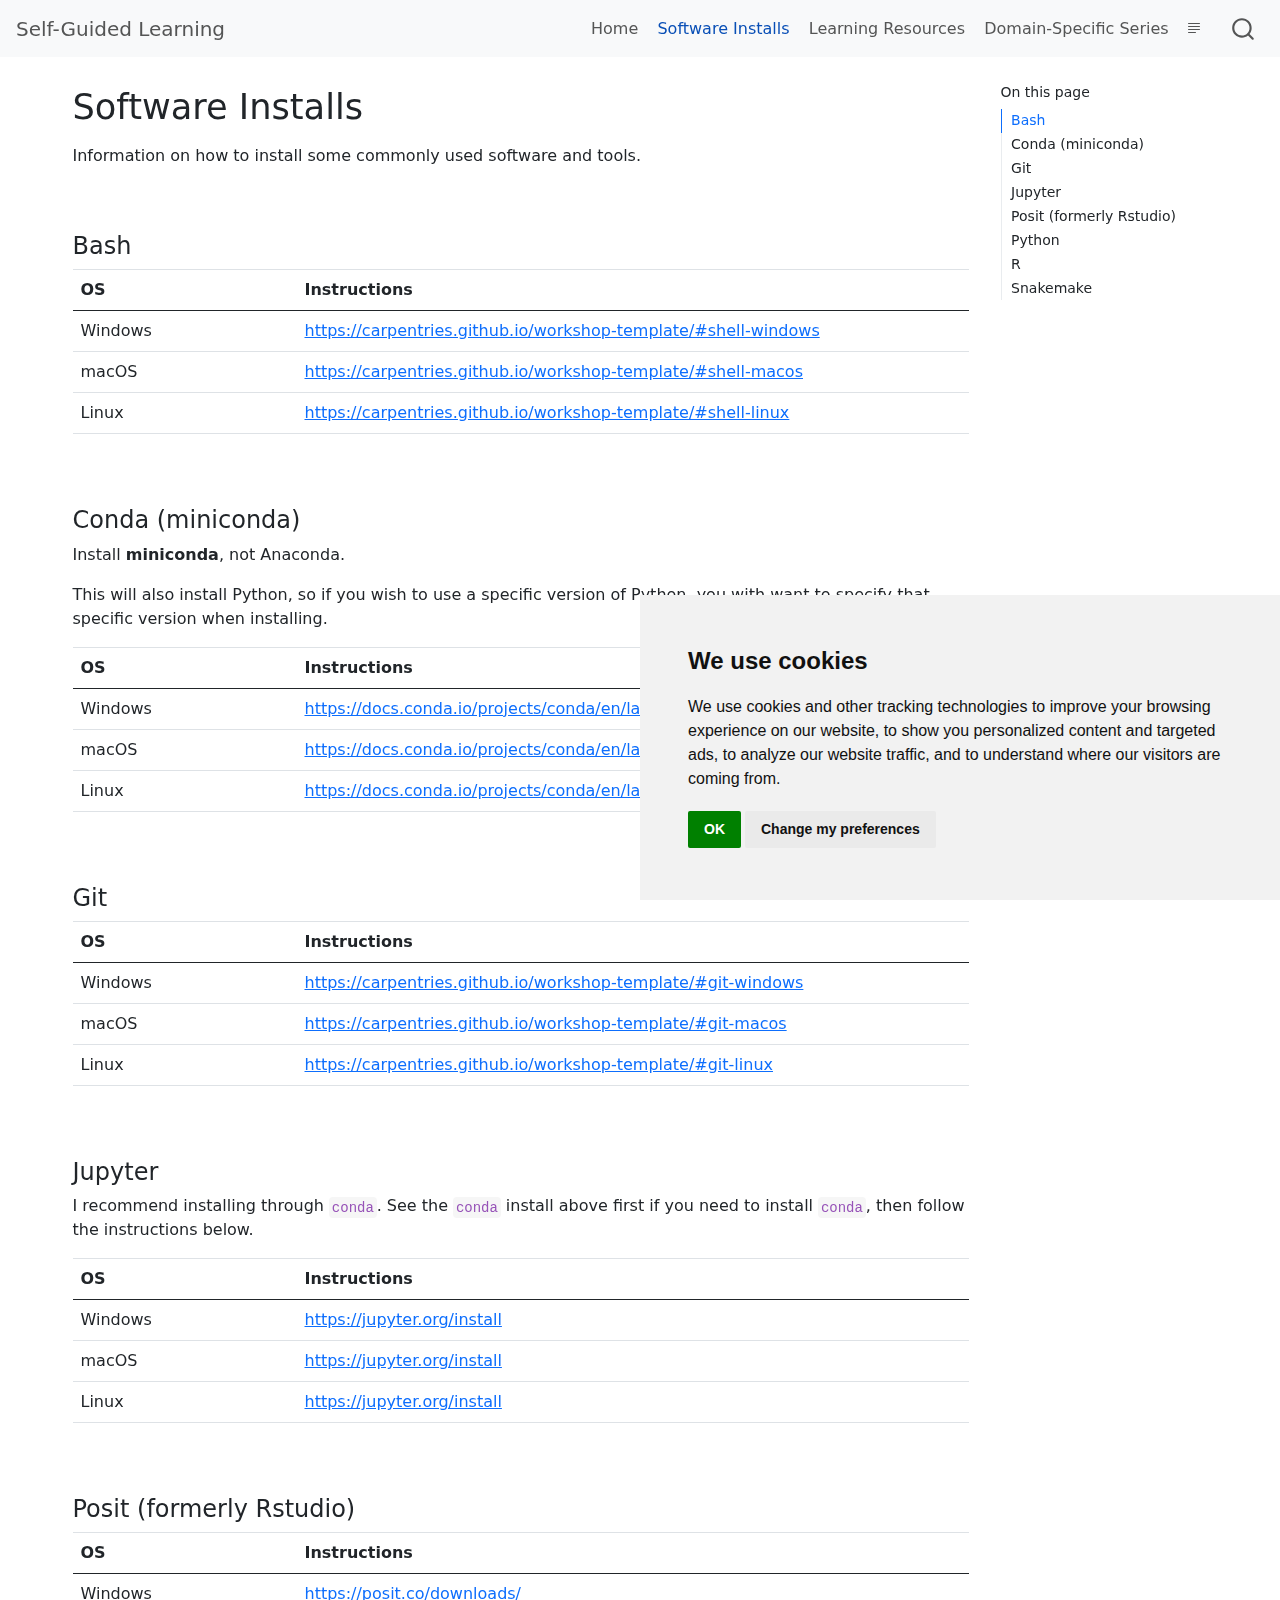
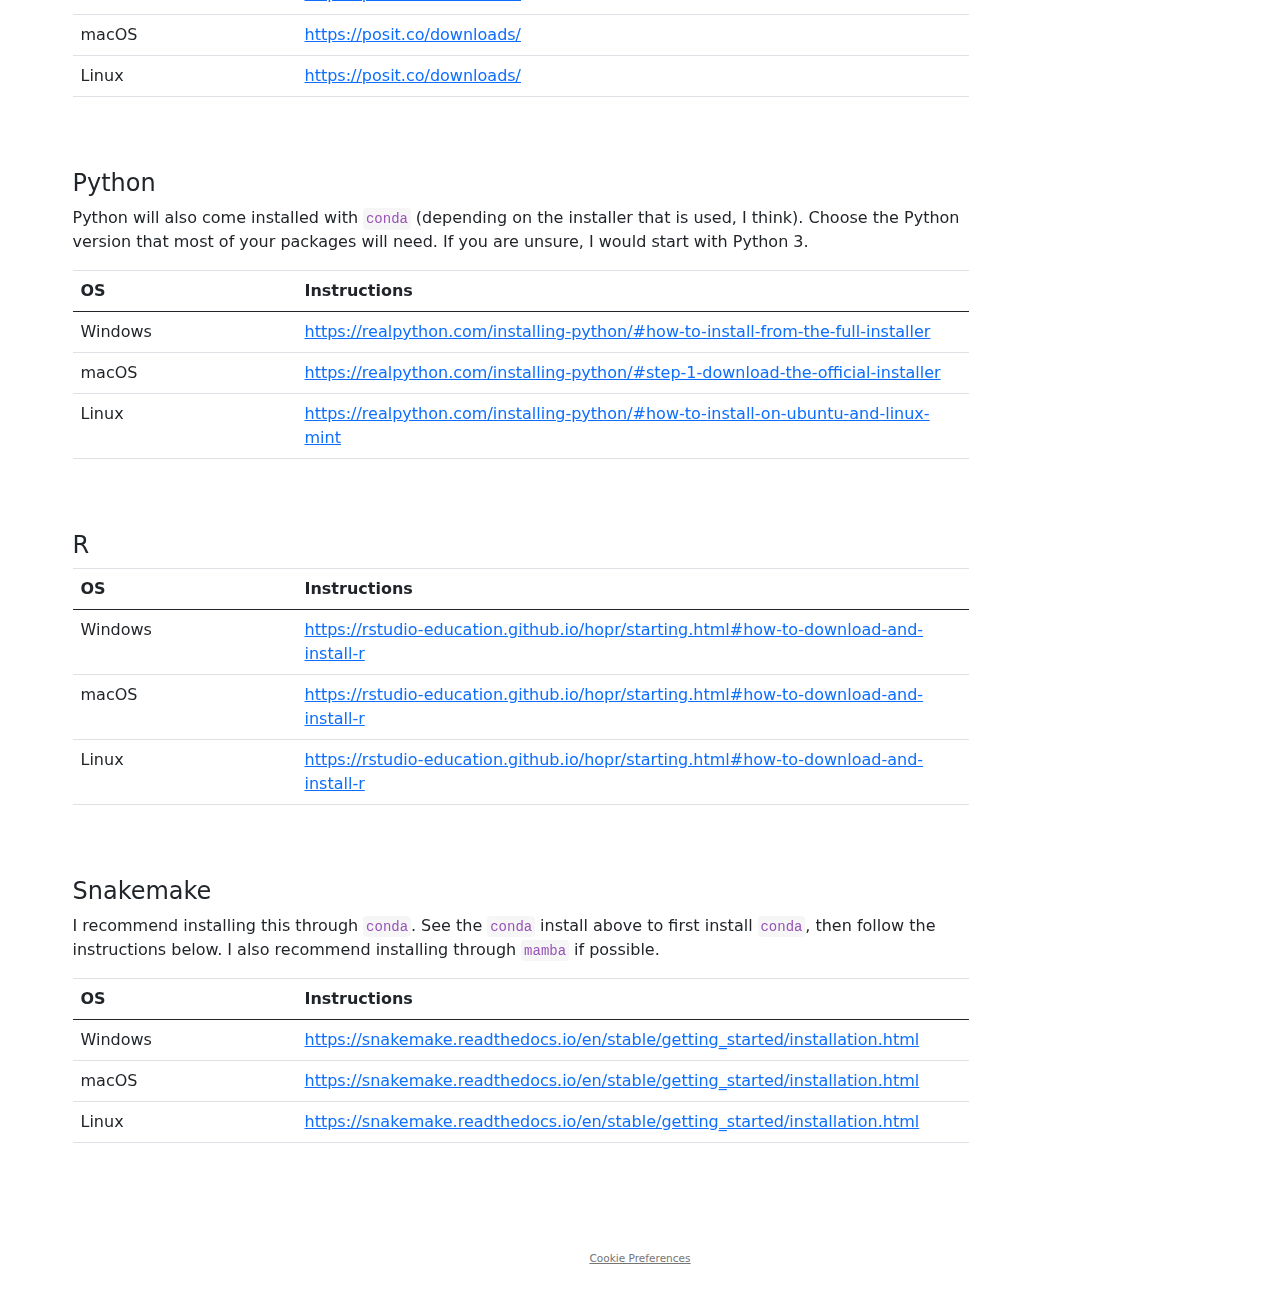
<file: software-installs.html>
<!DOCTYPE html>
<html xmlns="http://www.w3.org/1999/xhtml" lang="en" xml:lang="en"><head>

<meta charset="utf-8">
<meta name="generator" content="quarto-1.2.313">

<meta name="viewport" content="width=device-width, initial-scale=1.0, user-scalable=yes">


<title>Self-Guided Learning - Software Installs</title>
<style>
code{white-space: pre-wrap;}
span.smallcaps{font-variant: small-caps;}
div.columns{display: flex; gap: min(4vw, 1.5em);}
div.column{flex: auto; overflow-x: auto;}
div.hanging-indent{margin-left: 1.5em; text-indent: -1.5em;}
ul.task-list{list-style: none;}
ul.task-list li input[type="checkbox"] {
  width: 0.8em;
  margin: 0 0.8em 0.2em -1.6em;
  vertical-align: middle;
}
</style>


<script src="site_libs/quarto-nav/quarto-nav.js"></script>
<script src="site_libs/quarto-nav/headroom.min.js"></script>
<script src="site_libs/clipboard/clipboard.min.js"></script>
<script src="site_libs/quarto-search/autocomplete.umd.js"></script>
<script src="site_libs/quarto-search/fuse.min.js"></script>
<script src="site_libs/quarto-search/quarto-search.js"></script>
<meta name="quarto:offset" content="./">
<script src="site_libs/cookie-consent/cookie-consent.js"></script>
<link href="site_libs/cookie-consent/cookie-consent.css" rel="stylesheet">
<script src="site_libs/quarto-html/quarto.js"></script>
<script src="site_libs/quarto-html/popper.min.js"></script>
<script src="site_libs/quarto-html/tippy.umd.min.js"></script>
<script src="site_libs/quarto-html/anchor.min.js"></script>
<link href="site_libs/quarto-html/tippy.css" rel="stylesheet">
<link href="site_libs/quarto-html/quarto-syntax-highlighting.css" rel="stylesheet" id="quarto-text-highlighting-styles">
<script src="site_libs/bootstrap/bootstrap.min.js"></script>
<link href="site_libs/bootstrap/bootstrap-icons.css" rel="stylesheet">
<link href="site_libs/bootstrap/bootstrap.min.css" rel="stylesheet" id="quarto-bootstrap" data-mode="light">
<script id="quarto-search-options" type="application/json">{
  "location": "navbar",
  "copy-button": false,
  "collapse-after": 3,
  "panel-placement": "end",
  "type": "overlay",
  "limit": 20,
  "language": {
    "search-no-results-text": "No results",
    "search-matching-documents-text": "matching documents",
    "search-copy-link-title": "Copy link to search",
    "search-hide-matches-text": "Hide additional matches",
    "search-more-match-text": "more match in this document",
    "search-more-matches-text": "more matches in this document",
    "search-clear-button-title": "Clear",
    "search-detached-cancel-button-title": "Cancel",
    "search-submit-button-title": "Submit"
  }
}</script>

<script type="text/javascript" charset="UTF-8">
document.addEventListener('DOMContentLoaded', function () {
cookieconsent.run({
  "notice_banner_type":"simple",
  "consent_type":"implied",
  "palette":"light",
  "language":"en",
  "page_load_consent_levels":["strictly-necessary","functionality","tracking","targeting"],
  "notice_banner_reject_button_hide":false,
  "preferences_center_close_button_hide":false,
  "website_name":""
  });
});
</script> 
  
<style>html{ scroll-behavior: smooth; }</style>


<link rel="stylesheet" href="styles.css">
</head>

<body class="nav-fixed">

<div id="quarto-search-results"></div>
  <header id="quarto-header" class="headroom fixed-top">
    <nav class="navbar navbar-expand-lg navbar-dark ">
      <div class="navbar-container container-fluid">
      <div class="navbar-brand-container">
    <a class="navbar-brand" href="./index.html">
    <span class="navbar-title">Self-Guided Learning</span>
    </a>
  </div>
          <button class="navbar-toggler" type="button" data-bs-toggle="collapse" data-bs-target="#navbarCollapse" aria-controls="navbarCollapse" aria-expanded="false" aria-label="Toggle navigation" onclick="if (window.quartoToggleHeadroom) { window.quartoToggleHeadroom(); }">
  <span class="navbar-toggler-icon"></span>
</button>
          <div class="collapse navbar-collapse" id="navbarCollapse">
            <ul class="navbar-nav navbar-nav-scroll ms-auto">
  <li class="nav-item">
    <a class="nav-link" href="./index.html">
 <span class="menu-text">Home</span></a>
  </li>  
  <li class="nav-item">
    <a class="nav-link active" href="./software-installs.html" aria-current="page">
 <span class="menu-text">Software Installs</span></a>
  </li>  
  <li class="nav-item">
    <a class="nav-link" href="./learning-resources.html">
 <span class="menu-text">Learning Resources</span></a>
  </li>  
  <li class="nav-item">
    <a class="nav-link" href="./domain-specific-series.html">
 <span class="menu-text">Domain-Specific Series</span></a>
  </li>  
</ul>
              <div class="quarto-toggle-container">
                  <a href="" class="quarto-reader-toggle nav-link" onclick="window.quartoToggleReader(); return false;" title="Toggle reader mode">
  <div class="quarto-reader-toggle-btn">
  <i class="bi"></i>
  </div>
</a>
              </div>
              <div id="quarto-search" class="" title="Search"></div>
          </div> <!-- /navcollapse -->
      </div> <!-- /container-fluid -->
    </nav>
</header>
<!-- content -->
<div id="quarto-content" class="quarto-container page-columns page-rows-contents page-layout-full page-navbar">
<!-- sidebar -->
<!-- margin-sidebar -->
    <div id="quarto-margin-sidebar" class="sidebar margin-sidebar">
        <nav id="TOC" role="doc-toc" class="toc-active">
    <h2 id="toc-title">On this page</h2>
   
  <ul>
  <li><a href="#bash" id="toc-bash" class="nav-link active" data-scroll-target="#bash">Bash</a></li>
  <li><a href="#conda-miniconda" id="toc-conda-miniconda" class="nav-link" data-scroll-target="#conda-miniconda">Conda (miniconda)</a></li>
  <li><a href="#git" id="toc-git" class="nav-link" data-scroll-target="#git">Git</a></li>
  <li><a href="#jupyter" id="toc-jupyter" class="nav-link" data-scroll-target="#jupyter">Jupyter</a></li>
  <li><a href="#posit-formerly-rstudio" id="toc-posit-formerly-rstudio" class="nav-link" data-scroll-target="#posit-formerly-rstudio">Posit (formerly Rstudio)</a></li>
  <li><a href="#python" id="toc-python" class="nav-link" data-scroll-target="#python">Python</a></li>
  <li><a href="#r" id="toc-r" class="nav-link" data-scroll-target="#r">R</a></li>
  <li><a href="#snakemake" id="toc-snakemake" class="nav-link" data-scroll-target="#snakemake">Snakemake</a></li>
  </ul>
</nav>
    </div>
<!-- main -->
<main class="content column-page-left" id="quarto-document-content">

<header id="title-block-header" class="quarto-title-block default">
<div class="quarto-title">
<h1 class="title">Software Installs</h1>
</div>



<div class="quarto-title-meta">

    
  
    
  </div>
  

</header>

<p>Information on how to install some commonly used software and tools.</p>
<p><br></p>
<section id="bash" class="level3">
<h3 class="anchored" data-anchor-id="bash">Bash</h3>
<table class="table">
<colgroup>
<col style="width: 25%">
<col style="width: 75%">
</colgroup>
<thead>
<tr class="header">
<th>OS</th>
<th>Instructions</th>
</tr>
</thead>
<tbody>
<tr class="odd">
<td>Windows</td>
<td><a href="https://carpentries.github.io/workshop-template/#shell-windows">https://carpentries.github.io/workshop-template/#shell-windows</a></td>
</tr>
<tr class="even">
<td>macOS</td>
<td><a href="https://carpentries.github.io/workshop-template/#shell-macos">https://carpentries.github.io/workshop-template/#shell-macos</a></td>
</tr>
<tr class="odd">
<td>Linux</td>
<td><a href="https://carpentries.github.io/workshop-template/#shell-linux">https://carpentries.github.io/workshop-template/#shell-linux</a></td>
</tr>
</tbody>
</table>
<p><br></p>
</section>
<section id="conda-miniconda" class="level3">
<h3 class="anchored" data-anchor-id="conda-miniconda">Conda (miniconda)</h3>
<p>Install <strong>miniconda</strong>, not Anaconda.</p>
<p>This will also install Python, so if you wish to use a specific version of Python, you with want to specify that specific version when installing.</p>
<table class="table">
<colgroup>
<col style="width: 25%">
<col style="width: 75%">
</colgroup>
<thead>
<tr class="header">
<th>OS</th>
<th>Instructions</th>
</tr>
</thead>
<tbody>
<tr class="odd">
<td>Windows</td>
<td><a href="https://docs.conda.io/projects/conda/en/latest/user-guide/install/windows.html">https://docs.conda.io/projects/conda/en/latest/user-guide/install/windows.html</a></td>
</tr>
<tr class="even">
<td>macOS</td>
<td><a href="https://docs.conda.io/projects/conda/en/latest/user-guide/install/macos.html">https://docs.conda.io/projects/conda/en/latest/user-guide/install/macos.html</a></td>
</tr>
<tr class="odd">
<td>Linux</td>
<td><a href="https://docs.conda.io/projects/conda/en/latest/user-guide/install/linux.html">https://docs.conda.io/projects/conda/en/latest/user-guide/install/linux.html</a></td>
</tr>
</tbody>
</table>
<p><br></p>
</section>
<section id="git" class="level3">
<h3 class="anchored" data-anchor-id="git">Git</h3>
<table class="table">
<colgroup>
<col style="width: 25%">
<col style="width: 75%">
</colgroup>
<thead>
<tr class="header">
<th>OS</th>
<th>Instructions</th>
</tr>
</thead>
<tbody>
<tr class="odd">
<td>Windows</td>
<td><a href="https://carpentries.github.io/workshop-template/#git-windows">https://carpentries.github.io/workshop-template/#git-windows</a></td>
</tr>
<tr class="even">
<td>macOS</td>
<td><a href="https://carpentries.github.io/workshop-template/#git-macos">https://carpentries.github.io/workshop-template/#git-macos</a></td>
</tr>
<tr class="odd">
<td>Linux</td>
<td><a href="https://carpentries.github.io/workshop-template/#git-linux">https://carpentries.github.io/workshop-template/#git-linux</a></td>
</tr>
</tbody>
</table>
<p><br></p>
</section>
<section id="jupyter" class="level3">
<h3 class="anchored" data-anchor-id="jupyter">Jupyter</h3>
<p>I recommend installing through <code>conda</code>. See the <code>conda</code> install above first if you need to install <code>conda</code>, then follow the instructions below.</p>
<table class="table">
<colgroup>
<col style="width: 25%">
<col style="width: 75%">
</colgroup>
<thead>
<tr class="header">
<th>OS</th>
<th>Instructions</th>
</tr>
</thead>
<tbody>
<tr class="odd">
<td>Windows</td>
<td><a href="https://jupyter.org/install">https://jupyter.org/install</a></td>
</tr>
<tr class="even">
<td>macOS</td>
<td><a href="https://jupyter.org/install">https://jupyter.org/install</a></td>
</tr>
<tr class="odd">
<td>Linux</td>
<td><a href="https://jupyter.org/install">https://jupyter.org/install</a></td>
</tr>
</tbody>
</table>
<p><br></p>
</section>
<section id="posit-formerly-rstudio" class="level3">
<h3 class="anchored" data-anchor-id="posit-formerly-rstudio">Posit (formerly Rstudio)</h3>
<table class="table">
<colgroup>
<col style="width: 25%">
<col style="width: 75%">
</colgroup>
<thead>
<tr class="header">
<th>OS</th>
<th>Instructions</th>
</tr>
</thead>
<tbody>
<tr class="odd">
<td>Windows</td>
<td><a href="https://posit.co/downloads/">https://posit.co/downloads/</a></td>
</tr>
<tr class="even">
<td>macOS</td>
<td><a href="https://posit.co/downloads/">https://posit.co/downloads/</a></td>
</tr>
<tr class="odd">
<td>Linux</td>
<td><a href="https://posit.co/downloads/">https://posit.co/downloads/</a></td>
</tr>
</tbody>
</table>
<p><br></p>
</section>
<section id="python" class="level3">
<h3 class="anchored" data-anchor-id="python">Python</h3>
<p>Python will also come installed with <code>conda</code> (depending on the installer that is used, I think). Choose the Python version that most of your packages will need. If you are unsure, I would start with Python 3.</p>
<table class="table">
<colgroup>
<col style="width: 25%">
<col style="width: 75%">
</colgroup>
<thead>
<tr class="header">
<th>OS</th>
<th>Instructions</th>
</tr>
</thead>
<tbody>
<tr class="odd">
<td>Windows</td>
<td><a href="https://realpython.com/installing-python/#how-to-install-from-the-full-installer">https://realpython.com/installing-python/#how-to-install-from-the-full-installer</a></td>
</tr>
<tr class="even">
<td>macOS</td>
<td><a href="https://realpython.com/installing-python/#step-1-download-the-official-installer">https://realpython.com/installing-python/#step-1-download-the-official-installer</a></td>
</tr>
<tr class="odd">
<td>Linux</td>
<td><a href="https://realpython.com/installing-python/#how-to-install-on-ubuntu-and-linux-mint">https://realpython.com/installing-python/#how-to-install-on-ubuntu-and-linux-mint</a></td>
</tr>
</tbody>
</table>
<p><br></p>
</section>
<section id="r" class="level3">
<h3 class="anchored" data-anchor-id="r">R</h3>
<table class="table">
<colgroup>
<col style="width: 25%">
<col style="width: 75%">
</colgroup>
<thead>
<tr class="header">
<th>OS</th>
<th>Instructions</th>
</tr>
</thead>
<tbody>
<tr class="odd">
<td>Windows</td>
<td><a href="https://rstudio-education.github.io/hopr/starting.html#how-to-download-and-install-r">https://rstudio-education.github.io/hopr/starting.html#how-to-download-and-install-r</a></td>
</tr>
<tr class="even">
<td>macOS</td>
<td><a href="https://rstudio-education.github.io/hopr/starting.html#how-to-download-and-install-r">https://rstudio-education.github.io/hopr/starting.html#how-to-download-and-install-r</a></td>
</tr>
<tr class="odd">
<td>Linux</td>
<td><a href="https://rstudio-education.github.io/hopr/starting.html#how-to-download-and-install-r">https://rstudio-education.github.io/hopr/starting.html#how-to-download-and-install-r</a></td>
</tr>
</tbody>
</table>
<p><br></p>
</section>
<section id="snakemake" class="level3">
<h3 class="anchored" data-anchor-id="snakemake">Snakemake</h3>
<p>I recommend installing this through <code>conda</code>. See the <code>conda</code> install above to first install <code>conda</code>, then follow the instructions below. I also recommend installing through <code>mamba</code> if possible.</p>
<table class="table">
<colgroup>
<col style="width: 25%">
<col style="width: 75%">
</colgroup>
<thead>
<tr class="header">
<th>OS</th>
<th>Instructions</th>
</tr>
</thead>
<tbody>
<tr class="odd">
<td>Windows</td>
<td><a href="https://snakemake.readthedocs.io/en/stable/getting_started/installation.html">https://snakemake.readthedocs.io/en/stable/getting_started/installation.html</a></td>
</tr>
<tr class="even">
<td>macOS</td>
<td><a href="https://snakemake.readthedocs.io/en/stable/getting_started/installation.html">https://snakemake.readthedocs.io/en/stable/getting_started/installation.html</a></td>
</tr>
<tr class="odd">
<td>Linux</td>
<td><a href="https://snakemake.readthedocs.io/en/stable/getting_started/installation.html">https://snakemake.readthedocs.io/en/stable/getting_started/installation.html</a></td>
</tr>
</tbody>
</table>


</section>

</main> <!-- /main -->
<script id="quarto-html-after-body" type="application/javascript">
window.document.addEventListener("DOMContentLoaded", function (event) {
  const toggleBodyColorMode = (bsSheetEl) => {
    const mode = bsSheetEl.getAttribute("data-mode");
    const bodyEl = window.document.querySelector("body");
    if (mode === "dark") {
      bodyEl.classList.add("quarto-dark");
      bodyEl.classList.remove("quarto-light");
    } else {
      bodyEl.classList.add("quarto-light");
      bodyEl.classList.remove("quarto-dark");
    }
  }
  const toggleBodyColorPrimary = () => {
    const bsSheetEl = window.document.querySelector("link#quarto-bootstrap");
    if (bsSheetEl) {
      toggleBodyColorMode(bsSheetEl);
    }
  }
  toggleBodyColorPrimary();  
  const icon = "";
  const anchorJS = new window.AnchorJS();
  anchorJS.options = {
    placement: 'right',
    icon: icon
  };
  anchorJS.add('.anchored');
  const clipboard = new window.ClipboardJS('.code-copy-button', {
    target: function(trigger) {
      return trigger.previousElementSibling;
    }
  });
  clipboard.on('success', function(e) {
    // button target
    const button = e.trigger;
    // don't keep focus
    button.blur();
    // flash "checked"
    button.classList.add('code-copy-button-checked');
    var currentTitle = button.getAttribute("title");
    button.setAttribute("title", "Copied!");
    let tooltip;
    if (window.bootstrap) {
      button.setAttribute("data-bs-toggle", "tooltip");
      button.setAttribute("data-bs-placement", "left");
      button.setAttribute("data-bs-title", "Copied!");
      tooltip = new bootstrap.Tooltip(button, 
        { trigger: "manual", 
          customClass: "code-copy-button-tooltip",
          offset: [0, -8]});
      tooltip.show();    
    }
    setTimeout(function() {
      if (tooltip) {
        tooltip.hide();
        button.removeAttribute("data-bs-title");
        button.removeAttribute("data-bs-toggle");
        button.removeAttribute("data-bs-placement");
      }
      button.setAttribute("title", currentTitle);
      button.classList.remove('code-copy-button-checked');
    }, 1000);
    // clear code selection
    e.clearSelection();
  });
  function tippyHover(el, contentFn) {
    const config = {
      allowHTML: true,
      content: contentFn,
      maxWidth: 500,
      delay: 100,
      arrow: false,
      appendTo: function(el) {
          return el.parentElement;
      },
      interactive: true,
      interactiveBorder: 10,
      theme: 'quarto',
      placement: 'bottom-start'
    };
    window.tippy(el, config); 
  }
  const noterefs = window.document.querySelectorAll('a[role="doc-noteref"]');
  for (var i=0; i<noterefs.length; i++) {
    const ref = noterefs[i];
    tippyHover(ref, function() {
      // use id or data attribute instead here
      let href = ref.getAttribute('data-footnote-href') || ref.getAttribute('href');
      try { href = new URL(href).hash; } catch {}
      const id = href.replace(/^#\/?/, "");
      const note = window.document.getElementById(id);
      return note.innerHTML;
    });
  }
  const findCites = (el) => {
    const parentEl = el.parentElement;
    if (parentEl) {
      const cites = parentEl.dataset.cites;
      if (cites) {
        return {
          el,
          cites: cites.split(' ')
        };
      } else {
        return findCites(el.parentElement)
      }
    } else {
      return undefined;
    }
  };
  var bibliorefs = window.document.querySelectorAll('a[role="doc-biblioref"]');
  for (var i=0; i<bibliorefs.length; i++) {
    const ref = bibliorefs[i];
    const citeInfo = findCites(ref);
    if (citeInfo) {
      tippyHover(citeInfo.el, function() {
        var popup = window.document.createElement('div');
        citeInfo.cites.forEach(function(cite) {
          var citeDiv = window.document.createElement('div');
          citeDiv.classList.add('hanging-indent');
          citeDiv.classList.add('csl-entry');
          var biblioDiv = window.document.getElementById('ref-' + cite);
          if (biblioDiv) {
            citeDiv.innerHTML = biblioDiv.innerHTML;
          }
          popup.appendChild(citeDiv);
        });
        return popup.innerHTML;
      });
    }
  }
});
</script>
</div> <!-- /content -->
<footer class="footer">
  <div class="nav-footer">
      <div class="nav-footer-center"><div class="cookie-consent-footer"><a href="#" id="open_preferences_center">Cookie Preferences</a></div></div>
  </div>
</footer>



<script src="site_libs/quarto-html/zenscroll-min.js"></script>
</body></html>
</file>
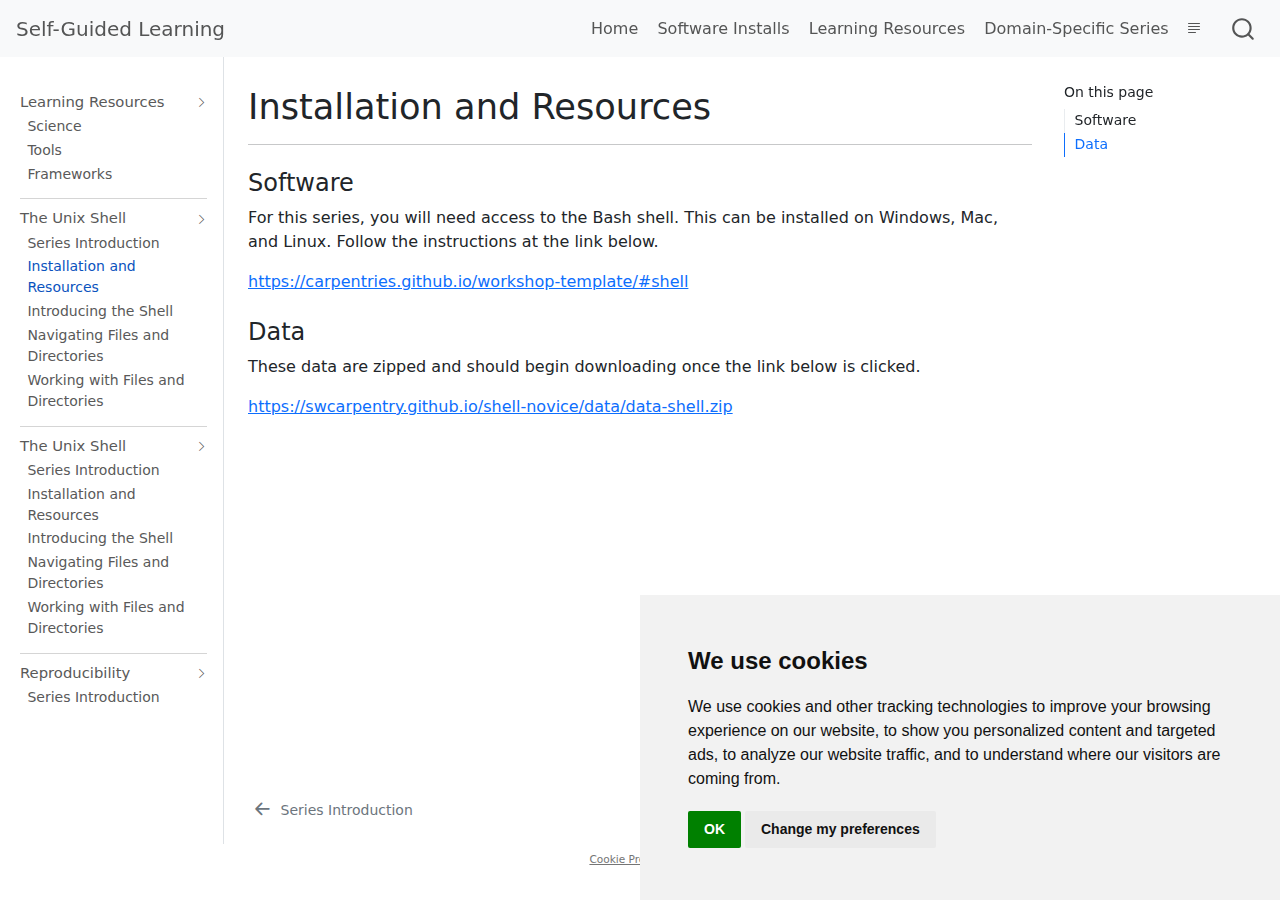
<file: 0-The-Unix-Shell/installation.html>
<!DOCTYPE html>
<html xmlns="http://www.w3.org/1999/xhtml" lang="en" xml:lang="en"><head>

<meta charset="utf-8">
<meta name="generator" content="quarto-1.2.313">

<meta name="viewport" content="width=device-width, initial-scale=1.0, user-scalable=yes">


<title>Self-Guided Learning - Installation and Resources</title>
<style>
code{white-space: pre-wrap;}
span.smallcaps{font-variant: small-caps;}
div.columns{display: flex; gap: min(4vw, 1.5em);}
div.column{flex: auto; overflow-x: auto;}
div.hanging-indent{margin-left: 1.5em; text-indent: -1.5em;}
ul.task-list{list-style: none;}
ul.task-list li input[type="checkbox"] {
  width: 0.8em;
  margin: 0 0.8em 0.2em -1.6em;
  vertical-align: middle;
}
</style>


<script src="../site_libs/quarto-nav/quarto-nav.js"></script>
<script src="../site_libs/quarto-nav/headroom.min.js"></script>
<script src="../site_libs/clipboard/clipboard.min.js"></script>
<script src="../site_libs/quarto-search/autocomplete.umd.js"></script>
<script src="../site_libs/quarto-search/fuse.min.js"></script>
<script src="../site_libs/quarto-search/quarto-search.js"></script>
<meta name="quarto:offset" content="../">
<link href="../0-The-Unix-Shell/introducing-the-shell.html" rel="next">
<link href="../0-The-Unix-Shell/series-introduction.html" rel="prev">
<script src="../site_libs/cookie-consent/cookie-consent.js"></script>
<link href="../site_libs/cookie-consent/cookie-consent.css" rel="stylesheet">
<script src="../site_libs/quarto-html/quarto.js"></script>
<script src="../site_libs/quarto-html/popper.min.js"></script>
<script src="../site_libs/quarto-html/tippy.umd.min.js"></script>
<script src="../site_libs/quarto-html/anchor.min.js"></script>
<link href="../site_libs/quarto-html/tippy.css" rel="stylesheet">
<link href="../site_libs/quarto-html/quarto-syntax-highlighting.css" rel="stylesheet" id="quarto-text-highlighting-styles">
<script src="../site_libs/bootstrap/bootstrap.min.js"></script>
<link href="../site_libs/bootstrap/bootstrap-icons.css" rel="stylesheet">
<link href="../site_libs/bootstrap/bootstrap.min.css" rel="stylesheet" id="quarto-bootstrap" data-mode="light">
<script id="quarto-search-options" type="application/json">{
  "location": "navbar",
  "copy-button": false,
  "collapse-after": 3,
  "panel-placement": "end",
  "type": "overlay",
  "limit": 20,
  "language": {
    "search-no-results-text": "No results",
    "search-matching-documents-text": "matching documents",
    "search-copy-link-title": "Copy link to search",
    "search-hide-matches-text": "Hide additional matches",
    "search-more-match-text": "more match in this document",
    "search-more-matches-text": "more matches in this document",
    "search-clear-button-title": "Clear",
    "search-detached-cancel-button-title": "Cancel",
    "search-submit-button-title": "Submit"
  }
}</script>

<script type="text/javascript" charset="UTF-8">
document.addEventListener('DOMContentLoaded', function () {
cookieconsent.run({
  "notice_banner_type":"simple",
  "consent_type":"implied",
  "palette":"light",
  "language":"en",
  "page_load_consent_levels":["strictly-necessary","functionality","tracking","targeting"],
  "notice_banner_reject_button_hide":false,
  "preferences_center_close_button_hide":false,
  "website_name":""
  });
});
</script> 
  
<style>html{ scroll-behavior: smooth; }</style>


<link rel="stylesheet" href="../styles.css">
</head>

<body class="nav-sidebar docked nav-fixed">

<div id="quarto-search-results"></div>
  <header id="quarto-header" class="headroom fixed-top">
    <nav class="navbar navbar-expand-lg navbar-dark ">
      <div class="navbar-container container-fluid">
      <div class="navbar-brand-container">
    <a class="navbar-brand" href="../index.html">
    <span class="navbar-title">Self-Guided Learning</span>
    </a>
  </div>
          <button class="navbar-toggler" type="button" data-bs-toggle="collapse" data-bs-target="#navbarCollapse" aria-controls="navbarCollapse" aria-expanded="false" aria-label="Toggle navigation" onclick="if (window.quartoToggleHeadroom) { window.quartoToggleHeadroom(); }">
  <span class="navbar-toggler-icon"></span>
</button>
          <div class="collapse navbar-collapse" id="navbarCollapse">
            <ul class="navbar-nav navbar-nav-scroll ms-auto">
  <li class="nav-item">
    <a class="nav-link" href="../index.html">
 <span class="menu-text">Home</span></a>
  </li>  
  <li class="nav-item">
    <a class="nav-link" href="../software-installs.html">
 <span class="menu-text">Software Installs</span></a>
  </li>  
  <li class="nav-item">
    <a class="nav-link" href="../learning-resources.html">
 <span class="menu-text">Learning Resources</span></a>
  </li>  
  <li class="nav-item">
    <a class="nav-link" href="../domain-specific-series.html">
 <span class="menu-text">Domain-Specific Series</span></a>
  </li>  
</ul>
              <div class="quarto-toggle-container">
                  <a href="" class="quarto-reader-toggle nav-link" onclick="window.quartoToggleReader(); return false;" title="Toggle reader mode">
  <div class="quarto-reader-toggle-btn">
  <i class="bi"></i>
  </div>
</a>
              </div>
              <div id="quarto-search" class="" title="Search"></div>
          </div> <!-- /navcollapse -->
      </div> <!-- /container-fluid -->
    </nav>
  <nav class="quarto-secondary-nav" data-bs-toggle="collapse" data-bs-target="#quarto-sidebar" aria-controls="quarto-sidebar" aria-expanded="false" aria-label="Toggle sidebar navigation" onclick="if (window.quartoToggleHeadroom) { window.quartoToggleHeadroom(); }">
    <div class="container-fluid d-flex justify-content-between">
      <h1 class="quarto-secondary-nav-title">Installation and Resources</h1>
      <button type="button" class="quarto-btn-toggle btn" aria-label="Show secondary navigation">
        <i class="bi bi-chevron-right"></i>
      </button>
    </div>
  </nav>
</header>
<!-- content -->
<div id="quarto-content" class="quarto-container page-columns page-rows-contents page-layout-full page-navbar">
<!-- sidebar -->
  <nav id="quarto-sidebar" class="sidebar collapse sidebar-navigation docked overflow-auto">
    <div class="sidebar-menu-container"> 
    <ul class="list-unstyled mt-1">
        <li class="sidebar-item sidebar-item-section">
      <div class="sidebar-item-container"> 
            <a class="sidebar-item-text sidebar-link text-start" data-bs-toggle="collapse" data-bs-target="#quarto-sidebar-section-1" aria-expanded="true">Learning Resources</a>
          <a class="sidebar-item-toggle text-start" data-bs-toggle="collapse" data-bs-target="#quarto-sidebar-section-1" aria-expanded="true">
            <i class="bi bi-chevron-right ms-2"></i>
          </a> 
      </div>
      <ul id="quarto-sidebar-section-1" class="collapse list-unstyled sidebar-section depth1 show">  
          <li class="sidebar-item">
  <div class="sidebar-item-container"> 
  <a href="../learning-resources-science.html" class="sidebar-item-text sidebar-link">Science</a>
  </div>
</li>
          <li class="sidebar-item">
  <div class="sidebar-item-container"> 
  <a href="../learning-resources-tools.html" class="sidebar-item-text sidebar-link">Tools</a>
  </div>
</li>
          <li class="sidebar-item">
  <div class="sidebar-item-container"> 
  <a href="../learning-resources-frameworks.html" class="sidebar-item-text sidebar-link">Frameworks</a>
  </div>
</li>
      </ul>
  </li>
        <li class="px-0"><hr class="sidebar-divider hi "></li>
        <li class="sidebar-item sidebar-item-section">
      <div class="sidebar-item-container"> 
            <a class="sidebar-item-text sidebar-link text-start" data-bs-toggle="collapse" data-bs-target="#quarto-sidebar-section-2" aria-expanded="true">The Unix Shell</a>
          <a class="sidebar-item-toggle text-start" data-bs-toggle="collapse" data-bs-target="#quarto-sidebar-section-2" aria-expanded="true">
            <i class="bi bi-chevron-right ms-2"></i>
          </a> 
      </div>
      <ul id="quarto-sidebar-section-2" class="collapse list-unstyled sidebar-section depth1 show">  
          <li class="sidebar-item">
  <div class="sidebar-item-container"> 
  <a href="../0-The-Unix-Shell/series-introduction.html" class="sidebar-item-text sidebar-link">Series Introduction</a>
  </div>
</li>
          <li class="sidebar-item">
  <div class="sidebar-item-container"> 
  <a href="../0-The-Unix-Shell/installation.html" class="sidebar-item-text sidebar-link active">Installation and Resources</a>
  </div>
</li>
          <li class="sidebar-item">
  <div class="sidebar-item-container"> 
  <a href="../0-The-Unix-Shell/introducing-the-shell.html" class="sidebar-item-text sidebar-link">Introducing the Shell</a>
  </div>
</li>
          <li class="sidebar-item">
  <div class="sidebar-item-container"> 
  <a href="../0-The-Unix-Shell/navigating-files-and-directories.html" class="sidebar-item-text sidebar-link">Navigating Files and Directories</a>
  </div>
</li>
          <li class="sidebar-item">
  <div class="sidebar-item-container"> 
  <a href="../0-The-Unix-Shell/working-with-files-and-directories.html" class="sidebar-item-text sidebar-link">Working with Files and Directories</a>
  </div>
</li>
      </ul>
  </li>
        <li class="px-0"><hr class="sidebar-divider hi "></li>
        <li class="sidebar-item sidebar-item-section">
      <div class="sidebar-item-container"> 
            <a class="sidebar-item-text sidebar-link text-start" data-bs-toggle="collapse" data-bs-target="#quarto-sidebar-section-3" aria-expanded="true">The Unix Shell</a>
          <a class="sidebar-item-toggle text-start" data-bs-toggle="collapse" data-bs-target="#quarto-sidebar-section-3" aria-expanded="true">
            <i class="bi bi-chevron-right ms-2"></i>
          </a> 
      </div>
      <ul id="quarto-sidebar-section-3" class="collapse list-unstyled sidebar-section depth1 show">  
          <li class="sidebar-item">
  <div class="sidebar-item-container"> 
  <a href="../0-The-Unix-Shell/series-introduction.html" class="sidebar-item-text sidebar-link">Series Introduction</a>
  </div>
</li>
          <li class="sidebar-item">
  <div class="sidebar-item-container"> 
  <a href="../0-The-Unix-Shell/installation.html" class="sidebar-item-text sidebar-link">Installation and Resources</a>
  </div>
</li>
          <li class="sidebar-item">
  <div class="sidebar-item-container"> 
  <a href="../0-The-Unix-Shell/introducing-the-shell.html" class="sidebar-item-text sidebar-link">Introducing the Shell</a>
  </div>
</li>
          <li class="sidebar-item">
  <div class="sidebar-item-container"> 
  <a href="../0-The-Unix-Shell/navigating-files-and-directories.html" class="sidebar-item-text sidebar-link">Navigating Files and Directories</a>
  </div>
</li>
          <li class="sidebar-item">
  <div class="sidebar-item-container"> 
  <a href="../0-The-Unix-Shell/working-with-files-and-directories.html" class="sidebar-item-text sidebar-link">Working with Files and Directories</a>
  </div>
</li>
      </ul>
  </li>
        <li class="px-0"><hr class="sidebar-divider hi "></li>
        <li class="sidebar-item sidebar-item-section">
      <div class="sidebar-item-container"> 
            <a class="sidebar-item-text sidebar-link text-start" data-bs-toggle="collapse" data-bs-target="#quarto-sidebar-section-4" aria-expanded="true">Reproducibility</a>
          <a class="sidebar-item-toggle text-start" data-bs-toggle="collapse" data-bs-target="#quarto-sidebar-section-4" aria-expanded="true">
            <i class="bi bi-chevron-right ms-2"></i>
          </a> 
      </div>
      <ul id="quarto-sidebar-section-4" class="collapse list-unstyled sidebar-section depth1 show">  
          <li class="sidebar-item">
  <div class="sidebar-item-container"> 
  <a href="../1-Reproducibility/series-introduction.html" class="sidebar-item-text sidebar-link">Series Introduction</a>
  </div>
</li>
      </ul>
  </li>
    </ul>
    </div>
</nav>
<!-- margin-sidebar -->
    <div id="quarto-margin-sidebar" class="sidebar margin-sidebar">
        <nav id="TOC" role="doc-toc" class="toc-active">
    <h2 id="toc-title">On this page</h2>
   
  <ul>
  <li><a href="#software" id="toc-software" class="nav-link active" data-scroll-target="#software">Software</a></li>
  <li><a href="#data" id="toc-data" class="nav-link" data-scroll-target="#data">Data</a></li>
  </ul>
</nav>
    </div>
<!-- main -->
<main class="content column-body" id="quarto-document-content">

<header id="title-block-header" class="quarto-title-block default">
<div class="quarto-title">
<h1 class="title d-none d-lg-block">Installation and Resources</h1>
</div>



<div class="quarto-title-meta">

    
  
    
  </div>
  

</header>

<hr>
<section id="software" class="level3">
<h3 class="anchored" data-anchor-id="software">Software</h3>
<p>For this series, you will need access to the Bash shell. This can be installed on Windows, Mac, and Linux. Follow the instructions at the link below.</p>
<p><a href="https://carpentries.github.io/workshop-template/#shell" class="uri">https://carpentries.github.io/workshop-template/#shell</a></p>
</section>
<section id="data" class="level3">
<h3 class="anchored" data-anchor-id="data">Data</h3>
<p>These data are zipped and should begin downloading once the link below is clicked.</p>
<p><a href="https://swcarpentry.github.io/shell-novice/data/data-shell.zip" class="uri">https://swcarpentry.github.io/shell-novice/data/data-shell.zip</a></p>


</section>

</main> <!-- /main -->
<script id="quarto-html-after-body" type="application/javascript">
window.document.addEventListener("DOMContentLoaded", function (event) {
  const toggleBodyColorMode = (bsSheetEl) => {
    const mode = bsSheetEl.getAttribute("data-mode");
    const bodyEl = window.document.querySelector("body");
    if (mode === "dark") {
      bodyEl.classList.add("quarto-dark");
      bodyEl.classList.remove("quarto-light");
    } else {
      bodyEl.classList.add("quarto-light");
      bodyEl.classList.remove("quarto-dark");
    }
  }
  const toggleBodyColorPrimary = () => {
    const bsSheetEl = window.document.querySelector("link#quarto-bootstrap");
    if (bsSheetEl) {
      toggleBodyColorMode(bsSheetEl);
    }
  }
  toggleBodyColorPrimary();  
  const icon = "";
  const anchorJS = new window.AnchorJS();
  anchorJS.options = {
    placement: 'right',
    icon: icon
  };
  anchorJS.add('.anchored');
  const clipboard = new window.ClipboardJS('.code-copy-button', {
    target: function(trigger) {
      return trigger.previousElementSibling;
    }
  });
  clipboard.on('success', function(e) {
    // button target
    const button = e.trigger;
    // don't keep focus
    button.blur();
    // flash "checked"
    button.classList.add('code-copy-button-checked');
    var currentTitle = button.getAttribute("title");
    button.setAttribute("title", "Copied!");
    let tooltip;
    if (window.bootstrap) {
      button.setAttribute("data-bs-toggle", "tooltip");
      button.setAttribute("data-bs-placement", "left");
      button.setAttribute("data-bs-title", "Copied!");
      tooltip = new bootstrap.Tooltip(button, 
        { trigger: "manual", 
          customClass: "code-copy-button-tooltip",
          offset: [0, -8]});
      tooltip.show();    
    }
    setTimeout(function() {
      if (tooltip) {
        tooltip.hide();
        button.removeAttribute("data-bs-title");
        button.removeAttribute("data-bs-toggle");
        button.removeAttribute("data-bs-placement");
      }
      button.setAttribute("title", currentTitle);
      button.classList.remove('code-copy-button-checked');
    }, 1000);
    // clear code selection
    e.clearSelection();
  });
  function tippyHover(el, contentFn) {
    const config = {
      allowHTML: true,
      content: contentFn,
      maxWidth: 500,
      delay: 100,
      arrow: false,
      appendTo: function(el) {
          return el.parentElement;
      },
      interactive: true,
      interactiveBorder: 10,
      theme: 'quarto',
      placement: 'bottom-start'
    };
    window.tippy(el, config); 
  }
  const noterefs = window.document.querySelectorAll('a[role="doc-noteref"]');
  for (var i=0; i<noterefs.length; i++) {
    const ref = noterefs[i];
    tippyHover(ref, function() {
      // use id or data attribute instead here
      let href = ref.getAttribute('data-footnote-href') || ref.getAttribute('href');
      try { href = new URL(href).hash; } catch {}
      const id = href.replace(/^#\/?/, "");
      const note = window.document.getElementById(id);
      return note.innerHTML;
    });
  }
  const findCites = (el) => {
    const parentEl = el.parentElement;
    if (parentEl) {
      const cites = parentEl.dataset.cites;
      if (cites) {
        return {
          el,
          cites: cites.split(' ')
        };
      } else {
        return findCites(el.parentElement)
      }
    } else {
      return undefined;
    }
  };
  var bibliorefs = window.document.querySelectorAll('a[role="doc-biblioref"]');
  for (var i=0; i<bibliorefs.length; i++) {
    const ref = bibliorefs[i];
    const citeInfo = findCites(ref);
    if (citeInfo) {
      tippyHover(citeInfo.el, function() {
        var popup = window.document.createElement('div');
        citeInfo.cites.forEach(function(cite) {
          var citeDiv = window.document.createElement('div');
          citeDiv.classList.add('hanging-indent');
          citeDiv.classList.add('csl-entry');
          var biblioDiv = window.document.getElementById('ref-' + cite);
          if (biblioDiv) {
            citeDiv.innerHTML = biblioDiv.innerHTML;
          }
          popup.appendChild(citeDiv);
        });
        return popup.innerHTML;
      });
    }
  }
});
</script>
<nav class="page-navigation column-body">
  <div class="nav-page nav-page-previous">
      <a href="../0-The-Unix-Shell/series-introduction.html" class="pagination-link">
        <i class="bi bi-arrow-left-short"></i> <span class="nav-page-text">Series Introduction</span>
      </a>          
  </div>
  <div class="nav-page nav-page-next">
      <a href="../0-The-Unix-Shell/introducing-the-shell.html" class="pagination-link">
        <span class="nav-page-text">Introducing the Shell</span> <i class="bi bi-arrow-right-short"></i>
      </a>
  </div>
</nav>
</div> <!-- /content -->
<footer class="footer">
  <div class="nav-footer">
      <div class="nav-footer-center"><div class="cookie-consent-footer"><a href="#" id="open_preferences_center">Cookie Preferences</a></div></div>
  </div>
</footer>



<script src="../site_libs/quarto-html/zenscroll-min.js"></script>
</body></html>
</file>
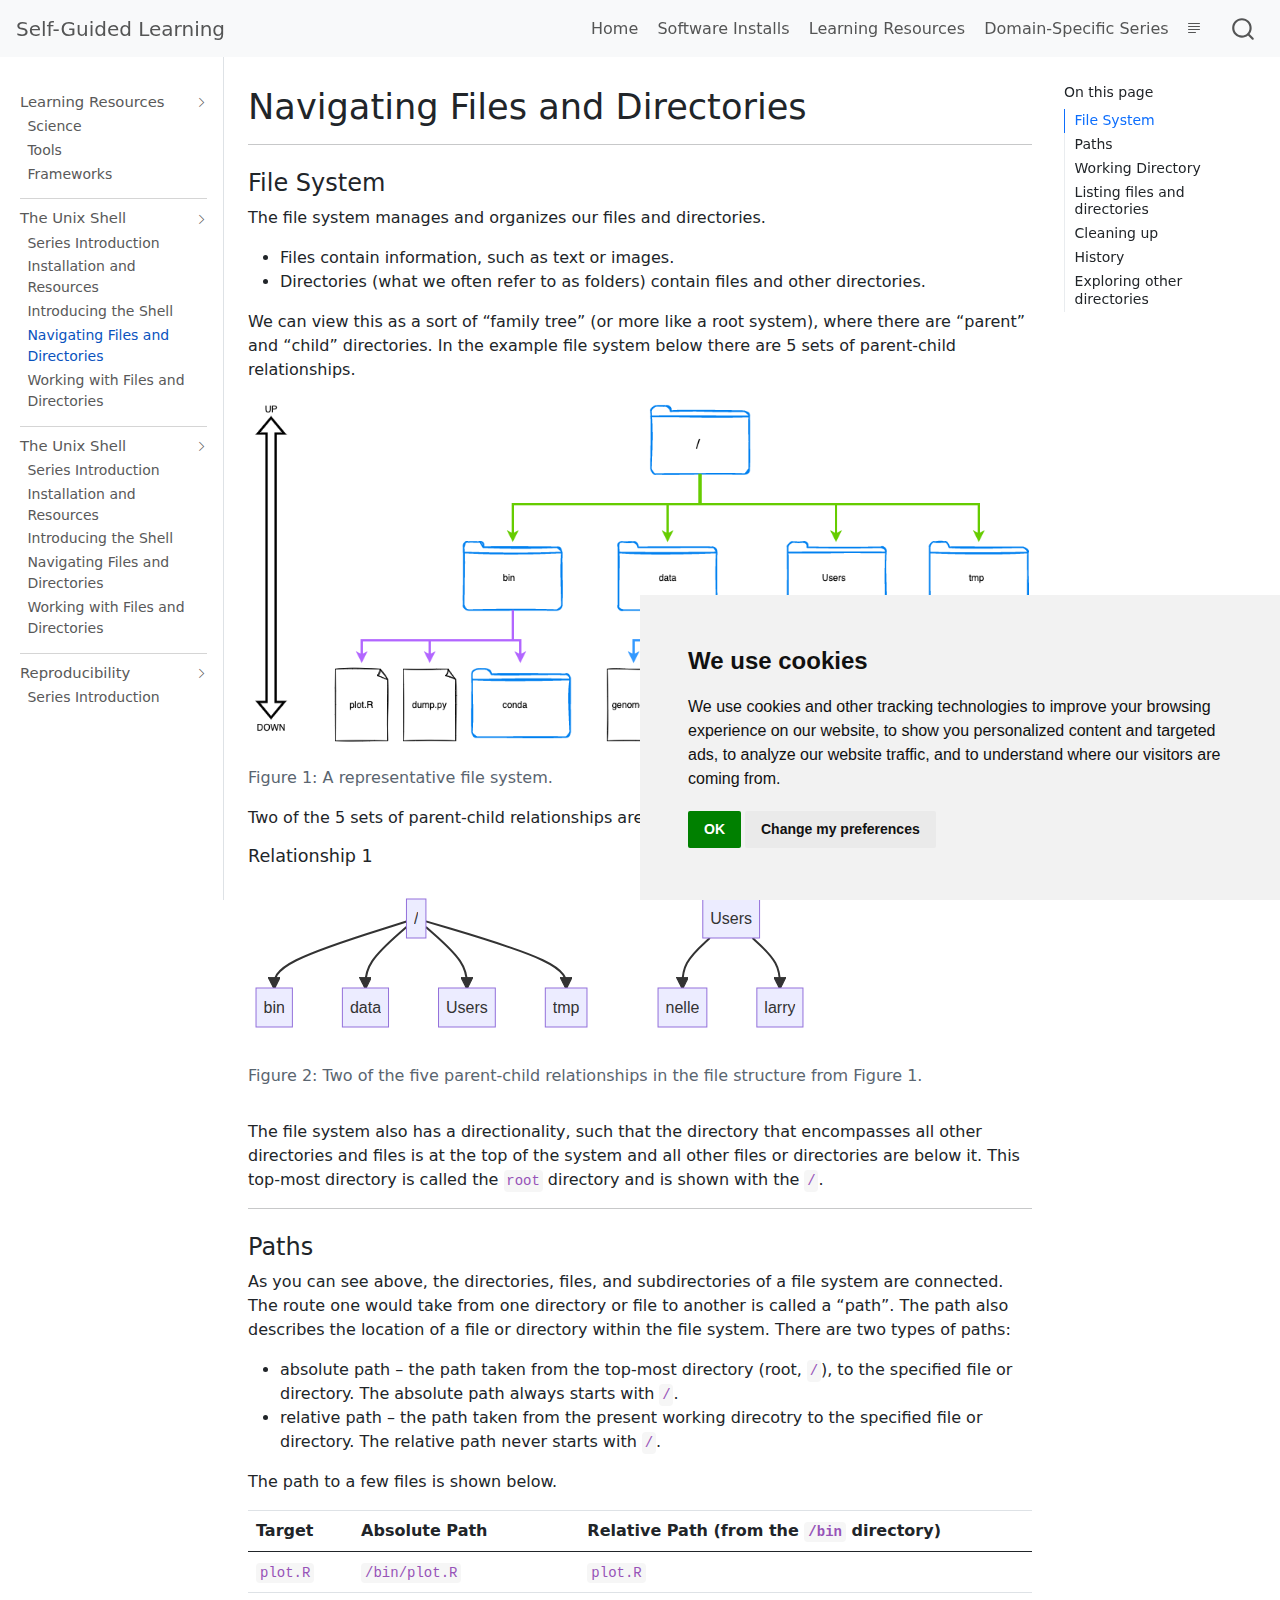
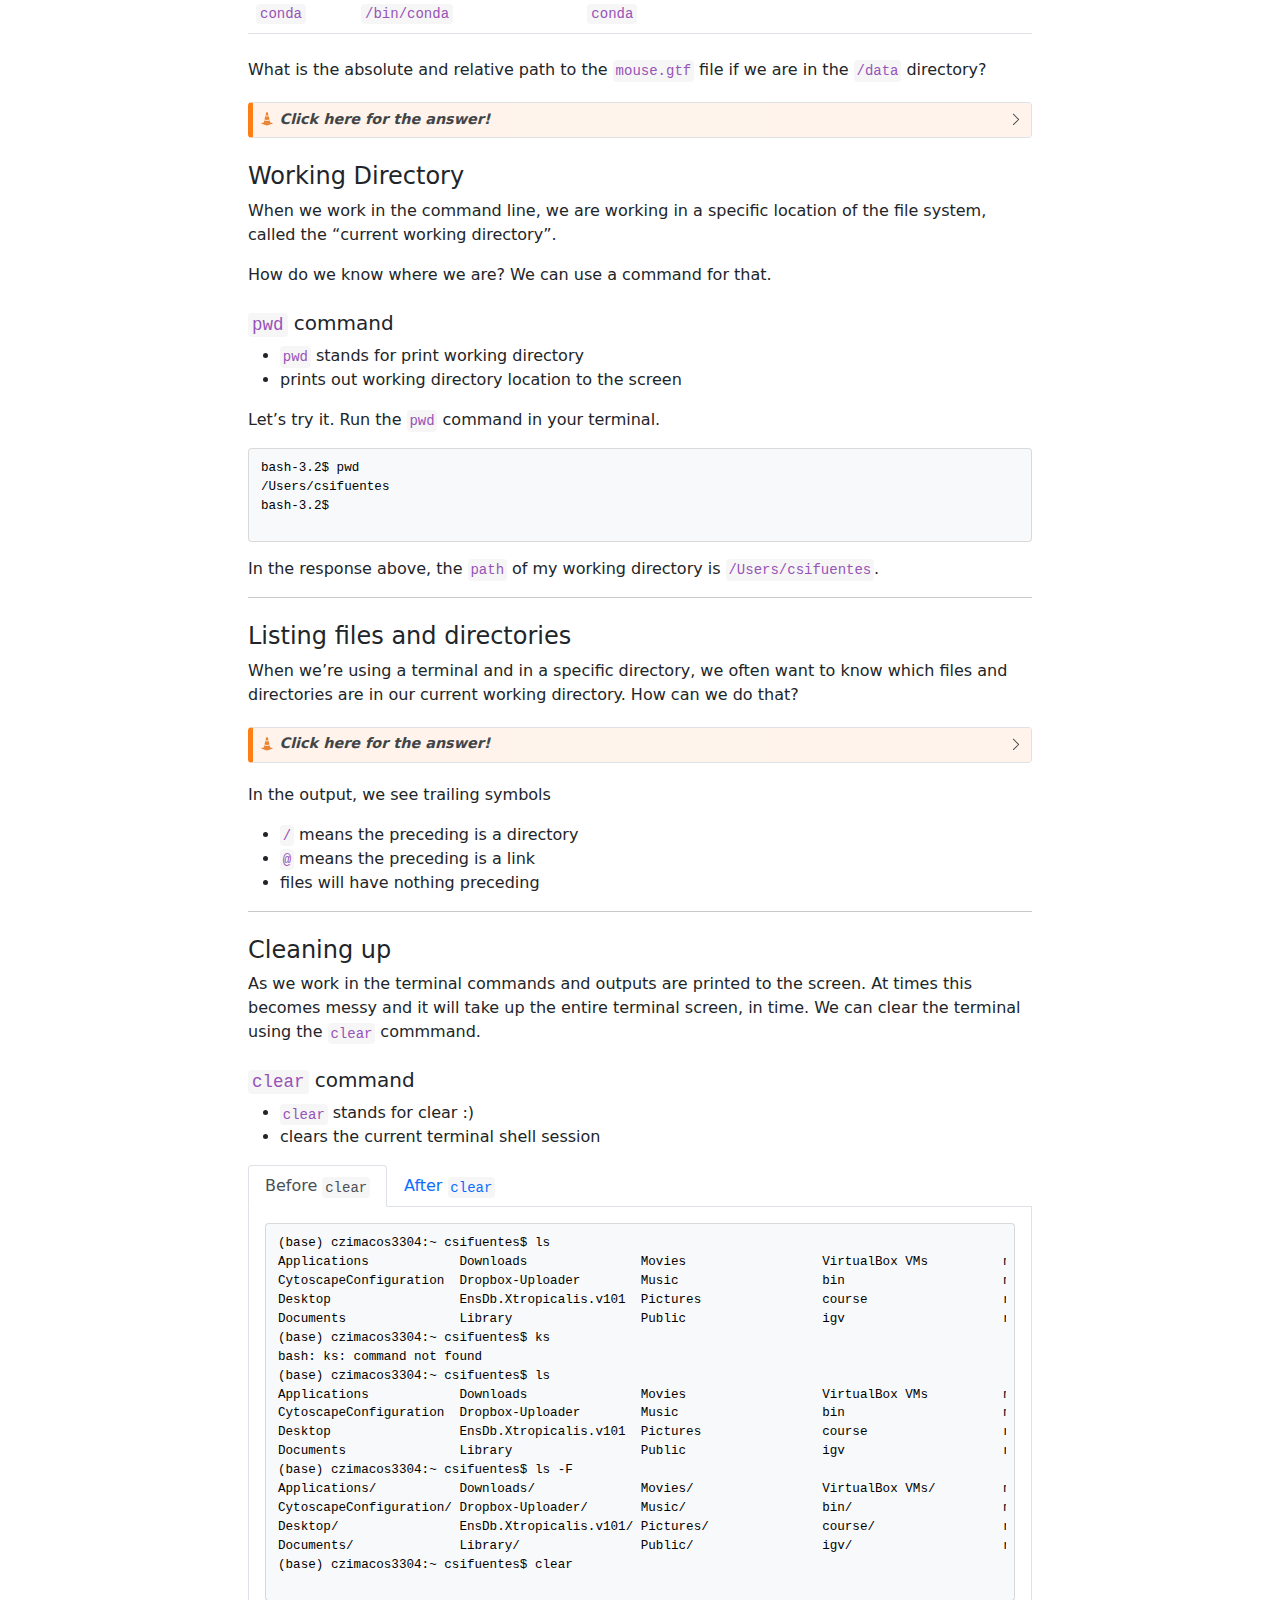
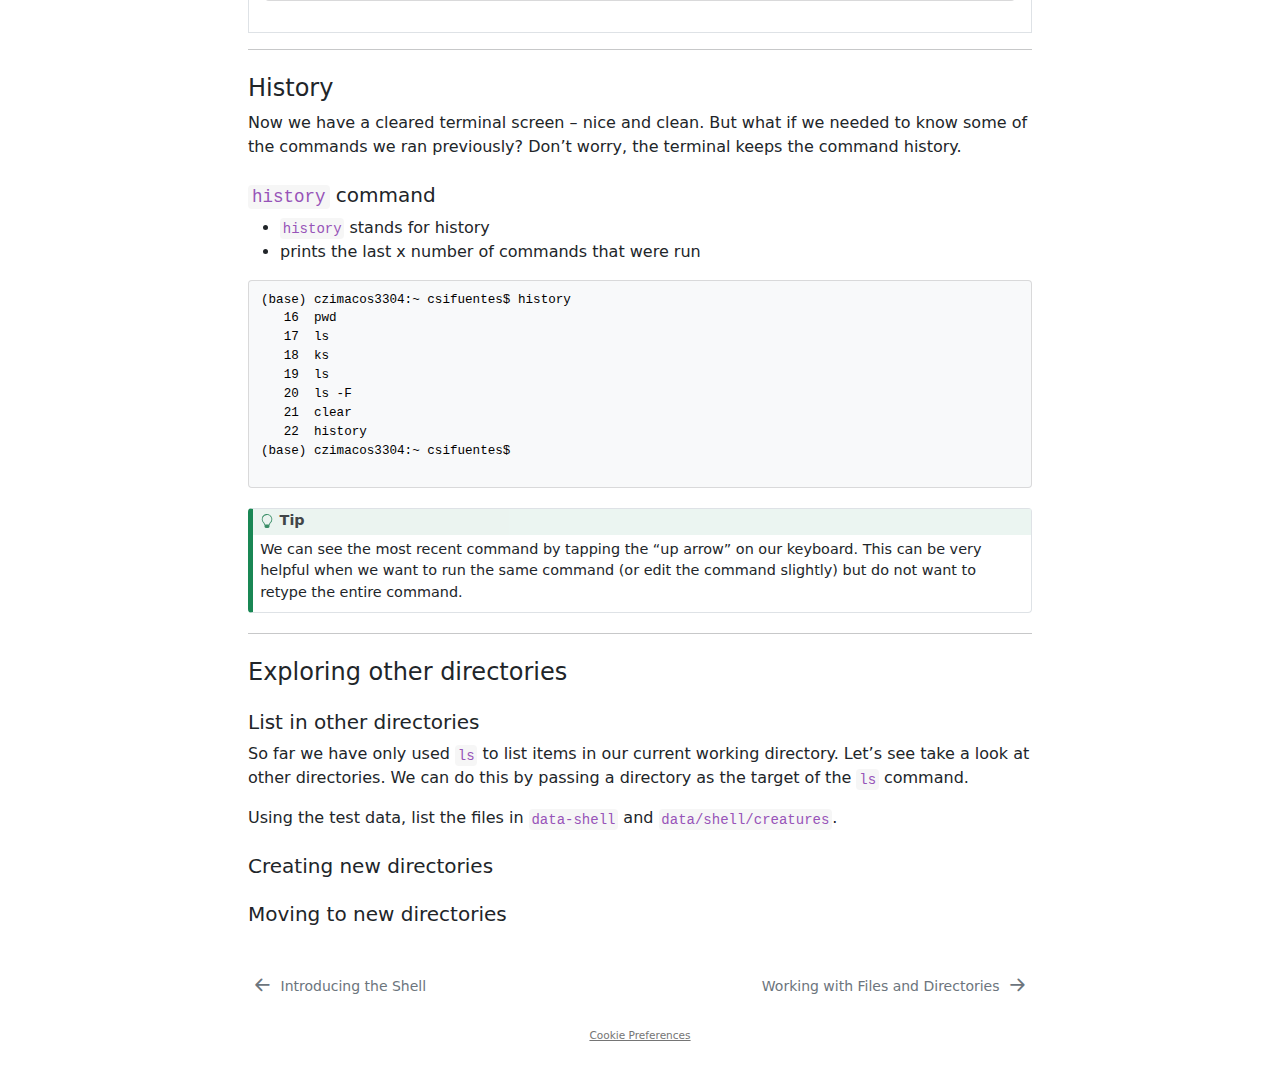
<file: 0-The-Unix-Shell/navigating-files-and-directories.html>
<!DOCTYPE html>
<html xmlns="http://www.w3.org/1999/xhtml" lang="en" xml:lang="en"><head>

<meta charset="utf-8">
<meta name="generator" content="quarto-1.2.313">

<meta name="viewport" content="width=device-width, initial-scale=1.0, user-scalable=yes">


<title>Self-Guided Learning - Navigating Files and Directories</title>
<style>
code{white-space: pre-wrap;}
span.smallcaps{font-variant: small-caps;}
div.columns{display: flex; gap: min(4vw, 1.5em);}
div.column{flex: auto; overflow-x: auto;}
div.hanging-indent{margin-left: 1.5em; text-indent: -1.5em;}
ul.task-list{list-style: none;}
ul.task-list li input[type="checkbox"] {
  width: 0.8em;
  margin: 0 0.8em 0.2em -1.6em;
  vertical-align: middle;
}
</style>


<script src="../site_libs/quarto-nav/quarto-nav.js"></script>
<script src="../site_libs/quarto-nav/headroom.min.js"></script>
<script src="../site_libs/clipboard/clipboard.min.js"></script>
<script src="../site_libs/quarto-search/autocomplete.umd.js"></script>
<script src="../site_libs/quarto-search/fuse.min.js"></script>
<script src="../site_libs/quarto-search/quarto-search.js"></script>
<meta name="quarto:offset" content="../">
<link href="../0-The-Unix-Shell/working-with-files-and-directories.html" rel="next">
<link href="../0-The-Unix-Shell/introducing-the-shell.html" rel="prev">
<script src="../site_libs/cookie-consent/cookie-consent.js"></script>
<link href="../site_libs/cookie-consent/cookie-consent.css" rel="stylesheet">
<script src="../site_libs/quarto-html/quarto.js"></script>
<script src="../site_libs/quarto-html/popper.min.js"></script>
<script src="../site_libs/quarto-html/tippy.umd.min.js"></script>
<script src="../site_libs/quarto-html/anchor.min.js"></script>
<link href="../site_libs/quarto-html/tippy.css" rel="stylesheet">
<link href="../site_libs/quarto-html/quarto-syntax-highlighting.css" rel="stylesheet" id="quarto-text-highlighting-styles">
<script src="../site_libs/bootstrap/bootstrap.min.js"></script>
<link href="../site_libs/bootstrap/bootstrap-icons.css" rel="stylesheet">
<link href="../site_libs/bootstrap/bootstrap.min.css" rel="stylesheet" id="quarto-bootstrap" data-mode="light">
<script id="quarto-search-options" type="application/json">{
  "location": "navbar",
  "copy-button": false,
  "collapse-after": 3,
  "panel-placement": "end",
  "type": "overlay",
  "limit": 20,
  "language": {
    "search-no-results-text": "No results",
    "search-matching-documents-text": "matching documents",
    "search-copy-link-title": "Copy link to search",
    "search-hide-matches-text": "Hide additional matches",
    "search-more-match-text": "more match in this document",
    "search-more-matches-text": "more matches in this document",
    "search-clear-button-title": "Clear",
    "search-detached-cancel-button-title": "Cancel",
    "search-submit-button-title": "Submit"
  }
}</script>

<script type="text/javascript" charset="UTF-8">
document.addEventListener('DOMContentLoaded', function () {
cookieconsent.run({
  "notice_banner_type":"simple",
  "consent_type":"implied",
  "palette":"light",
  "language":"en",
  "page_load_consent_levels":["strictly-necessary","functionality","tracking","targeting"],
  "notice_banner_reject_button_hide":false,
  "preferences_center_close_button_hide":false,
  "website_name":""
  });
});
</script> 
  
<style>html{ scroll-behavior: smooth; }</style>
<script src="../site_libs/quarto-diagram/mermaid.min.js"></script>
<script src="../site_libs/quarto-diagram/mermaid-init.js"></script>
<link href="../site_libs/quarto-diagram/mermaid.css" rel="stylesheet">


<link rel="stylesheet" href="../styles.css">
</head>

<body class="nav-sidebar docked nav-fixed">

<div id="quarto-search-results"></div>
  <header id="quarto-header" class="headroom fixed-top">
    <nav class="navbar navbar-expand-lg navbar-dark ">
      <div class="navbar-container container-fluid">
      <div class="navbar-brand-container">
    <a class="navbar-brand" href="../index.html">
    <span class="navbar-title">Self-Guided Learning</span>
    </a>
  </div>
          <button class="navbar-toggler" type="button" data-bs-toggle="collapse" data-bs-target="#navbarCollapse" aria-controls="navbarCollapse" aria-expanded="false" aria-label="Toggle navigation" onclick="if (window.quartoToggleHeadroom) { window.quartoToggleHeadroom(); }">
  <span class="navbar-toggler-icon"></span>
</button>
          <div class="collapse navbar-collapse" id="navbarCollapse">
            <ul class="navbar-nav navbar-nav-scroll ms-auto">
  <li class="nav-item">
    <a class="nav-link" href="../index.html">
 <span class="menu-text">Home</span></a>
  </li>  
  <li class="nav-item">
    <a class="nav-link" href="../software-installs.html">
 <span class="menu-text">Software Installs</span></a>
  </li>  
  <li class="nav-item">
    <a class="nav-link" href="../learning-resources.html">
 <span class="menu-text">Learning Resources</span></a>
  </li>  
  <li class="nav-item">
    <a class="nav-link" href="../domain-specific-series.html">
 <span class="menu-text">Domain-Specific Series</span></a>
  </li>  
</ul>
              <div class="quarto-toggle-container">
                  <a href="" class="quarto-reader-toggle nav-link" onclick="window.quartoToggleReader(); return false;" title="Toggle reader mode">
  <div class="quarto-reader-toggle-btn">
  <i class="bi"></i>
  </div>
</a>
              </div>
              <div id="quarto-search" class="" title="Search"></div>
          </div> <!-- /navcollapse -->
      </div> <!-- /container-fluid -->
    </nav>
  <nav class="quarto-secondary-nav" data-bs-toggle="collapse" data-bs-target="#quarto-sidebar" aria-controls="quarto-sidebar" aria-expanded="false" aria-label="Toggle sidebar navigation" onclick="if (window.quartoToggleHeadroom) { window.quartoToggleHeadroom(); }">
    <div class="container-fluid d-flex justify-content-between">
      <h1 class="quarto-secondary-nav-title">Navigating Files and Directories</h1>
      <button type="button" class="quarto-btn-toggle btn" aria-label="Show secondary navigation">
        <i class="bi bi-chevron-right"></i>
      </button>
    </div>
  </nav>
</header>
<!-- content -->
<div id="quarto-content" class="quarto-container page-columns page-rows-contents page-layout-full page-navbar">
<!-- sidebar -->
  <nav id="quarto-sidebar" class="sidebar collapse sidebar-navigation docked overflow-auto">
    <div class="sidebar-menu-container"> 
    <ul class="list-unstyled mt-1">
        <li class="sidebar-item sidebar-item-section">
      <div class="sidebar-item-container"> 
            <a class="sidebar-item-text sidebar-link text-start" data-bs-toggle="collapse" data-bs-target="#quarto-sidebar-section-1" aria-expanded="true">Learning Resources</a>
          <a class="sidebar-item-toggle text-start" data-bs-toggle="collapse" data-bs-target="#quarto-sidebar-section-1" aria-expanded="true">
            <i class="bi bi-chevron-right ms-2"></i>
          </a> 
      </div>
      <ul id="quarto-sidebar-section-1" class="collapse list-unstyled sidebar-section depth1 show">  
          <li class="sidebar-item">
  <div class="sidebar-item-container"> 
  <a href="../learning-resources-science.html" class="sidebar-item-text sidebar-link">Science</a>
  </div>
</li>
          <li class="sidebar-item">
  <div class="sidebar-item-container"> 
  <a href="../learning-resources-tools.html" class="sidebar-item-text sidebar-link">Tools</a>
  </div>
</li>
          <li class="sidebar-item">
  <div class="sidebar-item-container"> 
  <a href="../learning-resources-frameworks.html" class="sidebar-item-text sidebar-link">Frameworks</a>
  </div>
</li>
      </ul>
  </li>
        <li class="px-0"><hr class="sidebar-divider hi "></li>
        <li class="sidebar-item sidebar-item-section">
      <div class="sidebar-item-container"> 
            <a class="sidebar-item-text sidebar-link text-start" data-bs-toggle="collapse" data-bs-target="#quarto-sidebar-section-2" aria-expanded="true">The Unix Shell</a>
          <a class="sidebar-item-toggle text-start" data-bs-toggle="collapse" data-bs-target="#quarto-sidebar-section-2" aria-expanded="true">
            <i class="bi bi-chevron-right ms-2"></i>
          </a> 
      </div>
      <ul id="quarto-sidebar-section-2" class="collapse list-unstyled sidebar-section depth1 show">  
          <li class="sidebar-item">
  <div class="sidebar-item-container"> 
  <a href="../0-The-Unix-Shell/series-introduction.html" class="sidebar-item-text sidebar-link">Series Introduction</a>
  </div>
</li>
          <li class="sidebar-item">
  <div class="sidebar-item-container"> 
  <a href="../0-The-Unix-Shell/installation.html" class="sidebar-item-text sidebar-link">Installation and Resources</a>
  </div>
</li>
          <li class="sidebar-item">
  <div class="sidebar-item-container"> 
  <a href="../0-The-Unix-Shell/introducing-the-shell.html" class="sidebar-item-text sidebar-link">Introducing the Shell</a>
  </div>
</li>
          <li class="sidebar-item">
  <div class="sidebar-item-container"> 
  <a href="../0-The-Unix-Shell/navigating-files-and-directories.html" class="sidebar-item-text sidebar-link active">Navigating Files and Directories</a>
  </div>
</li>
          <li class="sidebar-item">
  <div class="sidebar-item-container"> 
  <a href="../0-The-Unix-Shell/working-with-files-and-directories.html" class="sidebar-item-text sidebar-link">Working with Files and Directories</a>
  </div>
</li>
      </ul>
  </li>
        <li class="px-0"><hr class="sidebar-divider hi "></li>
        <li class="sidebar-item sidebar-item-section">
      <div class="sidebar-item-container"> 
            <a class="sidebar-item-text sidebar-link text-start" data-bs-toggle="collapse" data-bs-target="#quarto-sidebar-section-3" aria-expanded="true">The Unix Shell</a>
          <a class="sidebar-item-toggle text-start" data-bs-toggle="collapse" data-bs-target="#quarto-sidebar-section-3" aria-expanded="true">
            <i class="bi bi-chevron-right ms-2"></i>
          </a> 
      </div>
      <ul id="quarto-sidebar-section-3" class="collapse list-unstyled sidebar-section depth1 show">  
          <li class="sidebar-item">
  <div class="sidebar-item-container"> 
  <a href="../0-The-Unix-Shell/series-introduction.html" class="sidebar-item-text sidebar-link">Series Introduction</a>
  </div>
</li>
          <li class="sidebar-item">
  <div class="sidebar-item-container"> 
  <a href="../0-The-Unix-Shell/installation.html" class="sidebar-item-text sidebar-link">Installation and Resources</a>
  </div>
</li>
          <li class="sidebar-item">
  <div class="sidebar-item-container"> 
  <a href="../0-The-Unix-Shell/introducing-the-shell.html" class="sidebar-item-text sidebar-link">Introducing the Shell</a>
  </div>
</li>
          <li class="sidebar-item">
  <div class="sidebar-item-container"> 
  <a href="../0-The-Unix-Shell/navigating-files-and-directories.html" class="sidebar-item-text sidebar-link">Navigating Files and Directories</a>
  </div>
</li>
          <li class="sidebar-item">
  <div class="sidebar-item-container"> 
  <a href="../0-The-Unix-Shell/working-with-files-and-directories.html" class="sidebar-item-text sidebar-link">Working with Files and Directories</a>
  </div>
</li>
      </ul>
  </li>
        <li class="px-0"><hr class="sidebar-divider hi "></li>
        <li class="sidebar-item sidebar-item-section">
      <div class="sidebar-item-container"> 
            <a class="sidebar-item-text sidebar-link text-start" data-bs-toggle="collapse" data-bs-target="#quarto-sidebar-section-4" aria-expanded="true">Reproducibility</a>
          <a class="sidebar-item-toggle text-start" data-bs-toggle="collapse" data-bs-target="#quarto-sidebar-section-4" aria-expanded="true">
            <i class="bi bi-chevron-right ms-2"></i>
          </a> 
      </div>
      <ul id="quarto-sidebar-section-4" class="collapse list-unstyled sidebar-section depth1 show">  
          <li class="sidebar-item">
  <div class="sidebar-item-container"> 
  <a href="../1-Reproducibility/series-introduction.html" class="sidebar-item-text sidebar-link">Series Introduction</a>
  </div>
</li>
      </ul>
  </li>
    </ul>
    </div>
</nav>
<!-- margin-sidebar -->
    <div id="quarto-margin-sidebar" class="sidebar margin-sidebar">
        <nav id="TOC" role="doc-toc" class="toc-active">
    <h2 id="toc-title">On this page</h2>
   
  <ul>
  <li><a href="#file-system" id="toc-file-system" class="nav-link active" data-scroll-target="#file-system">File System</a></li>
  <li><a href="#paths" id="toc-paths" class="nav-link" data-scroll-target="#paths">Paths</a></li>
  <li><a href="#working-directory" id="toc-working-directory" class="nav-link" data-scroll-target="#working-directory">Working Directory</a>
  <ul>
  <li><a href="#pwd-command" id="toc-pwd-command" class="nav-link" data-scroll-target="#pwd-command"><code>pwd</code> command</a></li>
  </ul></li>
  <li><a href="#listing-files-and-directories" id="toc-listing-files-and-directories" class="nav-link" data-scroll-target="#listing-files-and-directories">Listing files and directories</a></li>
  <li><a href="#cleaning-up" id="toc-cleaning-up" class="nav-link" data-scroll-target="#cleaning-up">Cleaning up</a>
  <ul>
  <li><a href="#clear-command" id="toc-clear-command" class="nav-link" data-scroll-target="#clear-command"><code>clear</code> command</a></li>
  </ul></li>
  <li><a href="#history" id="toc-history" class="nav-link" data-scroll-target="#history">History</a>
  <ul>
  <li><a href="#history-command" id="toc-history-command" class="nav-link" data-scroll-target="#history-command"><code>history</code> command</a></li>
  </ul></li>
  <li><a href="#exploring-other-directories" id="toc-exploring-other-directories" class="nav-link" data-scroll-target="#exploring-other-directories">Exploring other directories</a>
  <ul>
  <li><a href="#list-in-other-directories" id="toc-list-in-other-directories" class="nav-link" data-scroll-target="#list-in-other-directories">List in other directories</a></li>
  <li><a href="#creating-new-directories" id="toc-creating-new-directories" class="nav-link" data-scroll-target="#creating-new-directories">Creating new directories</a></li>
  <li><a href="#moving-to-new-directories" id="toc-moving-to-new-directories" class="nav-link" data-scroll-target="#moving-to-new-directories">Moving to new directories</a></li>
  </ul></li>
  </ul>
</nav>
    </div>
<!-- main -->
<main class="content column-body" id="quarto-document-content">

<header id="title-block-header" class="quarto-title-block default">
<div class="quarto-title">
<h1 class="title d-none d-lg-block">Navigating Files and Directories</h1>
</div>



<div class="quarto-title-meta">

    
  
    
  </div>
  

</header>

<hr>
<section id="file-system" class="level3">
<h3 class="anchored" data-anchor-id="file-system">File System</h3>
<p>The file system manages and organizes our files and directories.</p>
<ul>
<li>Files contain information, such as text or images.</li>
<li>Directories (what we often refer to as folders) contain files and other directories.</li>
</ul>
<p>We can view this as a sort of “family tree” (or more like a root system), where there are “parent” and “child” directories. In the example file system below there are 5 sets of parent-child relationships.</p>
<div id="fig-file-system" class="quarto-figure quarto-figure-center anchored">
<figure class="figure">
<div class="quarto-figure quarto-figure-center">
<figure class="figure">
<p><img src="../images/file-system.png" class="img-fluid figure-img"></p>
</figure>
</div>
<p></p><figcaption class="figure-caption">Figure&nbsp;1: A representative file system.</figcaption><p></p>
</figure>
</div>
<p>Two of the 5 sets of parent-child relationships are shown below. Can you think of the other sets?</p>
<div id="fig-relationships" class="quarto-layout-panel">
<figure class="figure">
<div class="quarto-layout-row quarto-layout-valign-top">
<section id="relationship-1" class="level5 cell quarto-layout-cell" style="flex-basis: 50.0%;justify-content: center;">
<h5 class="anchored" data-anchor-id="relationship-1">Relationship 1</h5>
<div class="cell-output-display">
<div>
<p>
</p><pre class="mermaid mermaid-js" data-tooltip-selector="#mermaid-tooltip-1">flowchart TB
  A["/"] --&gt; B[bin]
  A --&gt; C[data]
  A --&gt; D[Users]
  A --&gt; E[tmp]
</pre>
<div id="mermaid-tooltip-1" class="mermaidTooltip">

</div>
<p></p>
</div>
</div>
</section>
<section id="relationship-2" class="level5 cell quarto-layout-cell" style="flex-basis: 50.0%;justify-content: center;">
<h5 class="anchored" data-anchor-id="relationship-2">Relationship 2</h5>
<div class="cell-output-display">
<div>
<p>
</p><pre class="mermaid mermaid-js" data-tooltip-selector="#mermaid-tooltip-2">flowchart TB
  A[Users] --&gt; B[nelle]
  A --&gt; C[larry]
</pre>
<div id="mermaid-tooltip-2" class="mermaidTooltip">

</div>
<p></p>
</div>
</div>
</section>
</div>
<p></p><figcaption class="figure-caption">Figure&nbsp;2: Two of the five parent-child relationships in the file structure from Figure 1.</figcaption><p></p>
</figure>
</div>
<p>The file system also has a directionality, such that the directory that encompasses all other directories and files is at the top of the system and all other files or directories are below it. This top-most directory is called the <code>root</code> directory and is shown with the <code>/</code>.</p>
<hr>
</section>
<section id="paths" class="level3">
<h3 class="anchored" data-anchor-id="paths">Paths</h3>
<p>As you can see above, the directories, files, and subdirectories of a file system are connected. The route one would take from one directory or file to another is called a “path”. The path also describes the location of a file or directory within the file system. There are two types of paths:</p>
<ul>
<li>absolute path – the path taken from the top-most directory (root, <code>/</code>), to the specified file or directory. The absolute path always starts with <code>/</code>.</li>
<li>relative path – the path taken from the present working direcotry to the specified file or directory. The relative path never starts with <code>/</code>.</li>
</ul>
<p>The path to a few files is shown below.</p>
<table class="table">
<colgroup>
<col style="width: 13%">
<col style="width: 28%">
<col style="width: 56%">
</colgroup>
<thead>
<tr class="header">
<th>Target</th>
<th>Absolute Path</th>
<th>Relative Path (from the <code>/bin</code> directory)</th>
</tr>
</thead>
<tbody>
<tr class="odd">
<td><code>plot.R</code></td>
<td><code>/bin/plot.R</code></td>
<td><code>plot.R</code></td>
</tr>
<tr class="even">
<td><code>conda</code></td>
<td><code>/bin/conda</code></td>
<td><code>conda</code></td>
</tr>
</tbody>
</table>
<p>What is the absolute and relative path to the <code>mouse.gtf</code> file if we are in the <code>/data</code> directory?</p>
<div class="callout-caution callout callout-style-default callout-captioned">
<div class="callout-header d-flex align-content-center" data-bs-toggle="collapse" data-bs-target=".callout-1-contents" aria-controls="callout-1" aria-expanded="false" aria-label="Toggle callout">
<div class="callout-icon-container">
<i class="callout-icon"></i>
</div>
<div class="callout-caption-container flex-fill">
<em>Click here for the answer!</em>
</div>
<div class="callout-btn-toggle d-inline-block border-0 py-1 ps-1 pe-0 float-end"><i class="callout-toggle"></i></div>
</div>
<div id="callout-1" class="callout-1-contents callout-collapse collapse">
<div class="callout-body-container callout-body">
<table class="table">
<colgroup>
<col style="width: 16%">
<col style="width: 27%">
<col style="width: 52%">
<col style="width: 1%">
</colgroup>
<thead>
<tr class="header">
<th>Target</th>
<th>Absolute Path</th>
<th colspan="2">Relative Path (from the <code>/data</code> directory)</th>
</tr>
</thead>
<tbody>
<tr class="odd">
<td><code>mouse.gtf</code></td>
<td><code>/data/mouse.gtf</code></td>
<td><code>mouse.gtf</code></td>
<td></td>
</tr>
</tbody>
</table>
</div>
</div>
</div>
</section>
<section id="working-directory" class="level3">
<h3 class="anchored" data-anchor-id="working-directory">Working Directory</h3>
<p>When we work in the command line, we are working in a specific location of the file system, called the “current working directory”.</p>
<p>How do we know where we are? We can use a command for that.</p>
<section id="pwd-command" class="level4">
<h4 class="anchored" data-anchor-id="pwd-command"><code>pwd</code> command</h4>
<ul>
<li><code>pwd</code> stands for print working directory</li>
<li>prints out working directory location to the screen</li>
</ul>
<p>Let’s try it. Run the <code>pwd</code> command in your terminal.</p>
<div class="panel-input card bg-light p-2">
<pre><code>bash-3.2$ pwd
/Users/csifuentes
bash-3.2$</code></pre>
</div>
<p>In the response above, the <code>path</code> of my working directory is <code>/Users/csifuentes</code>.</p>
<hr>
</section>
</section>
<section id="listing-files-and-directories" class="level3">
<h3 class="anchored" data-anchor-id="listing-files-and-directories">Listing files and directories</h3>
<p>When we’re using a terminal and in a specific directory, we often want to know which files and directories are in our current working directory. How can we do that?</p>
<div class="callout-caution callout callout-style-default callout-captioned">
<div class="callout-header d-flex align-content-center" data-bs-toggle="collapse" data-bs-target=".callout-2-contents" aria-controls="callout-2" aria-expanded="false" aria-label="Toggle callout">
<div class="callout-icon-container">
<i class="callout-icon"></i>
</div>
<div class="callout-caption-container flex-fill">
<em>Click here for the answer!</em>
</div>
<div class="callout-btn-toggle d-inline-block border-0 py-1 ps-1 pe-0 float-end"><i class="callout-toggle"></i></div>
</div>
<div id="callout-2" class="callout-2-contents callout-collapse collapse">
<div class="callout-body-container callout-body">
<p>We use the <code>ls</code> command.</p>
<p>Let’s try it. Run the <code>ls</code> command in your terminal.</p>
<div class="panel-input card bg-light p-2">
<pre><code>bash-3.2$ ls
Applications    Movies              RNASeq
Desktop         Music               SoftwareCarpentryStuffs
Documents       Pictures            VirtualBox VMs
Downloads       Public              miniconda3
Library         RNASeqAnalysis.R    notes
bash-3.2$</code></pre>
</div>
<p>That didn’t work as we wanted it to.</p>
<p>Let’s modify the the behavior of the ls command using the -F flag to list formats.</p>
<div class="panel-input card bg-light p-2">
<pre><code>(base) czimacos3304:~ csifuentes$ ls -F
Applications/           Downloads/              Movies/                 VirtualBox VMs/         miniconda/              setup.sh
CytoscapeConfiguration/ Dropbox-Uploader/       Music/                  bin/                    miniconda3/             single-cell-curation/
Desktop/                EnsDb.Xtropicalis.v101/ Pictures/               course/                 notebooks/
Documents/              Library/                Public/                 igv/                    notes/</code></pre>
</div>
</div>
</div>
</div>
<p>In the output, we see trailing symbols</p>
<ul>
<li><code>/</code> means the preceding is a directory<br>
</li>
<li><code>@</code> means the preceding is a link<br>
</li>
<li>files will have nothing preceding</li>
</ul>
<hr>
</section>
<section id="cleaning-up" class="level3">
<h3 class="anchored" data-anchor-id="cleaning-up">Cleaning up</h3>
<p>As we work in the terminal commands and outputs are printed to the screen. At times this becomes messy and it will take up the entire terminal screen, in time. We can clear the terminal using the <code>clear</code> commmand.</p>
<section id="clear-command" class="level4">
<h4 class="anchored" data-anchor-id="clear-command"><code>clear</code> command</h4>
<ul>
<li><code>clear</code> stands for clear :)</li>
<li>clears the current terminal shell session</li>
</ul>
<div class="panel-tabset">
<ul class="nav nav-tabs" role="tablist"><li class="nav-item" role="presentation"><a class="nav-link active" id="tabset-1-1-tab" data-bs-toggle="tab" data-bs-target="#tabset-1-1" role="tab" aria-controls="tabset-1-1" aria-selected="true" aria-current="page">Before <code>clear</code></a></li><li class="nav-item" role="presentation"><a class="nav-link" id="tabset-1-2-tab" data-bs-toggle="tab" data-bs-target="#tabset-1-2" role="tab" aria-controls="tabset-1-2" aria-selected="false">After <code>clear</code></a></li></ul>
<div class="tab-content">
<div id="tabset-1-1" class="tab-pane active" role="tabpanel" aria-labelledby="tabset-1-1-tab">
<div class="panel-input card bg-light p-2">
<pre><code>(base) czimacos3304:~ csifuentes$ ls
Applications            Downloads               Movies                  VirtualBox VMs          miniconda               setup.sh
CytoscapeConfiguration  Dropbox-Uploader        Music                   bin                     miniconda3              single-cell-curation
Desktop                 EnsDb.Xtropicalis.v101  Pictures                course                  notebooks
Documents               Library                 Public                  igv                     notes
(base) czimacos3304:~ csifuentes$ ks
bash: ks: command not found
(base) czimacos3304:~ csifuentes$ ls
Applications            Downloads               Movies                  VirtualBox VMs          miniconda               setup.sh
CytoscapeConfiguration  Dropbox-Uploader        Music                   bin                     miniconda3              single-cell-curation
Desktop                 EnsDb.Xtropicalis.v101  Pictures                course                  notebooks
Documents               Library                 Public                  igv                     notes
(base) czimacos3304:~ csifuentes$ ls -F
Applications/           Downloads/              Movies/                 VirtualBox VMs/         miniconda/              setup.sh
CytoscapeConfiguration/ Dropbox-Uploader/       Music/                  bin/                    miniconda3/             single-cell-curation/
Desktop/                EnsDb.Xtropicalis.v101/ Pictures/               course/                 notebooks/
Documents/              Library/                Public/                 igv/                    notes/
(base) czimacos3304:~ csifuentes$ clear</code></pre>
</div>
</div>
<div id="tabset-1-2" class="tab-pane" role="tabpanel" aria-labelledby="tabset-1-2-tab">
<div class="panel-input card bg-light p-2">
<pre><code>(base) czimacos3304:~ csifuentes$ </code></pre>
</div>
</div>
</div>
</div>
<hr>
</section>
</section>
<section id="history" class="level3">
<h3 class="anchored" data-anchor-id="history">History</h3>
<p>Now we have a cleared terminal screen – nice and clean. But what if we needed to know some of the commands we ran previously? Don’t worry, the terminal keeps the command history.</p>
<section id="history-command" class="level4">
<h4 class="anchored" data-anchor-id="history-command"><code>history</code> command</h4>
<ul>
<li><code>history</code> stands for history</li>
<li>prints the last x number of commands that were run</li>
</ul>
<div class="panel-input card bg-light p-2">
<pre><code>(base) czimacos3304:~ csifuentes$ history
   16  pwd
   17  ls
   18  ks
   19  ls
   20  ls -F
   21  clear
   22  history
(base) czimacos3304:~ csifuentes$ </code></pre>
</div>
<div class="callout-tip callout callout-style-default callout-captioned">
<div class="callout-header d-flex align-content-center">
<div class="callout-icon-container">
<i class="callout-icon"></i>
</div>
<div class="callout-caption-container flex-fill">
Tip
</div>
</div>
<div class="callout-body-container callout-body">
<p>We can see the most recent command by tapping the “up arrow” on our keyboard. This can be very helpful when we want to run the same command (or edit the command slightly) but do not want to retype the entire command.</p>
</div>
</div>
<hr>
</section>
</section>
<section id="exploring-other-directories" class="level3">
<h3 class="anchored" data-anchor-id="exploring-other-directories">Exploring other directories</h3>
<section id="list-in-other-directories" class="level4">
<h4 class="anchored" data-anchor-id="list-in-other-directories">List in other directories</h4>
<p>So far we have only used <code>ls</code> to list items in our current working directory. Let’s see take a look at other directories. We can do this by passing a directory as the target of the <code>ls</code> command.</p>
<p>Using the test data, list the files in <code>data-shell</code> and <code>data/shell/creatures</code>.</p>
</section>
<section id="creating-new-directories" class="level4">
<h4 class="anchored" data-anchor-id="creating-new-directories">Creating new directories</h4>
</section>
<section id="moving-to-new-directories" class="level4">
<h4 class="anchored" data-anchor-id="moving-to-new-directories">Moving to new directories</h4>


</section>
</section>

</main> <!-- /main -->
<script id="quarto-html-after-body" type="application/javascript">
window.document.addEventListener("DOMContentLoaded", function (event) {
  const toggleBodyColorMode = (bsSheetEl) => {
    const mode = bsSheetEl.getAttribute("data-mode");
    const bodyEl = window.document.querySelector("body");
    if (mode === "dark") {
      bodyEl.classList.add("quarto-dark");
      bodyEl.classList.remove("quarto-light");
    } else {
      bodyEl.classList.add("quarto-light");
      bodyEl.classList.remove("quarto-dark");
    }
  }
  const toggleBodyColorPrimary = () => {
    const bsSheetEl = window.document.querySelector("link#quarto-bootstrap");
    if (bsSheetEl) {
      toggleBodyColorMode(bsSheetEl);
    }
  }
  toggleBodyColorPrimary();  
  const icon = "";
  const anchorJS = new window.AnchorJS();
  anchorJS.options = {
    placement: 'right',
    icon: icon
  };
  anchorJS.add('.anchored');
  const clipboard = new window.ClipboardJS('.code-copy-button', {
    target: function(trigger) {
      return trigger.previousElementSibling;
    }
  });
  clipboard.on('success', function(e) {
    // button target
    const button = e.trigger;
    // don't keep focus
    button.blur();
    // flash "checked"
    button.classList.add('code-copy-button-checked');
    var currentTitle = button.getAttribute("title");
    button.setAttribute("title", "Copied!");
    let tooltip;
    if (window.bootstrap) {
      button.setAttribute("data-bs-toggle", "tooltip");
      button.setAttribute("data-bs-placement", "left");
      button.setAttribute("data-bs-title", "Copied!");
      tooltip = new bootstrap.Tooltip(button, 
        { trigger: "manual", 
          customClass: "code-copy-button-tooltip",
          offset: [0, -8]});
      tooltip.show();    
    }
    setTimeout(function() {
      if (tooltip) {
        tooltip.hide();
        button.removeAttribute("data-bs-title");
        button.removeAttribute("data-bs-toggle");
        button.removeAttribute("data-bs-placement");
      }
      button.setAttribute("title", currentTitle);
      button.classList.remove('code-copy-button-checked');
    }, 1000);
    // clear code selection
    e.clearSelection();
  });
  function tippyHover(el, contentFn) {
    const config = {
      allowHTML: true,
      content: contentFn,
      maxWidth: 500,
      delay: 100,
      arrow: false,
      appendTo: function(el) {
          return el.parentElement;
      },
      interactive: true,
      interactiveBorder: 10,
      theme: 'quarto',
      placement: 'bottom-start'
    };
    window.tippy(el, config); 
  }
  const noterefs = window.document.querySelectorAll('a[role="doc-noteref"]');
  for (var i=0; i<noterefs.length; i++) {
    const ref = noterefs[i];
    tippyHover(ref, function() {
      // use id or data attribute instead here
      let href = ref.getAttribute('data-footnote-href') || ref.getAttribute('href');
      try { href = new URL(href).hash; } catch {}
      const id = href.replace(/^#\/?/, "");
      const note = window.document.getElementById(id);
      return note.innerHTML;
    });
  }
  const findCites = (el) => {
    const parentEl = el.parentElement;
    if (parentEl) {
      const cites = parentEl.dataset.cites;
      if (cites) {
        return {
          el,
          cites: cites.split(' ')
        };
      } else {
        return findCites(el.parentElement)
      }
    } else {
      return undefined;
    }
  };
  var bibliorefs = window.document.querySelectorAll('a[role="doc-biblioref"]');
  for (var i=0; i<bibliorefs.length; i++) {
    const ref = bibliorefs[i];
    const citeInfo = findCites(ref);
    if (citeInfo) {
      tippyHover(citeInfo.el, function() {
        var popup = window.document.createElement('div');
        citeInfo.cites.forEach(function(cite) {
          var citeDiv = window.document.createElement('div');
          citeDiv.classList.add('hanging-indent');
          citeDiv.classList.add('csl-entry');
          var biblioDiv = window.document.getElementById('ref-' + cite);
          if (biblioDiv) {
            citeDiv.innerHTML = biblioDiv.innerHTML;
          }
          popup.appendChild(citeDiv);
        });
        return popup.innerHTML;
      });
    }
  }
});
</script>
<nav class="page-navigation column-body">
  <div class="nav-page nav-page-previous">
      <a href="../0-The-Unix-Shell/introducing-the-shell.html" class="pagination-link">
        <i class="bi bi-arrow-left-short"></i> <span class="nav-page-text">Introducing the Shell</span>
      </a>          
  </div>
  <div class="nav-page nav-page-next">
      <a href="../0-The-Unix-Shell/working-with-files-and-directories.html" class="pagination-link">
        <span class="nav-page-text">Working with Files and Directories</span> <i class="bi bi-arrow-right-short"></i>
      </a>
  </div>
</nav>
</div> <!-- /content -->
<footer class="footer">
  <div class="nav-footer">
      <div class="nav-footer-center"><div class="cookie-consent-footer"><a href="#" id="open_preferences_center">Cookie Preferences</a></div></div>
  </div>
</footer>



<script src="../site_libs/quarto-html/zenscroll-min.js"></script>
</body></html>
</file>
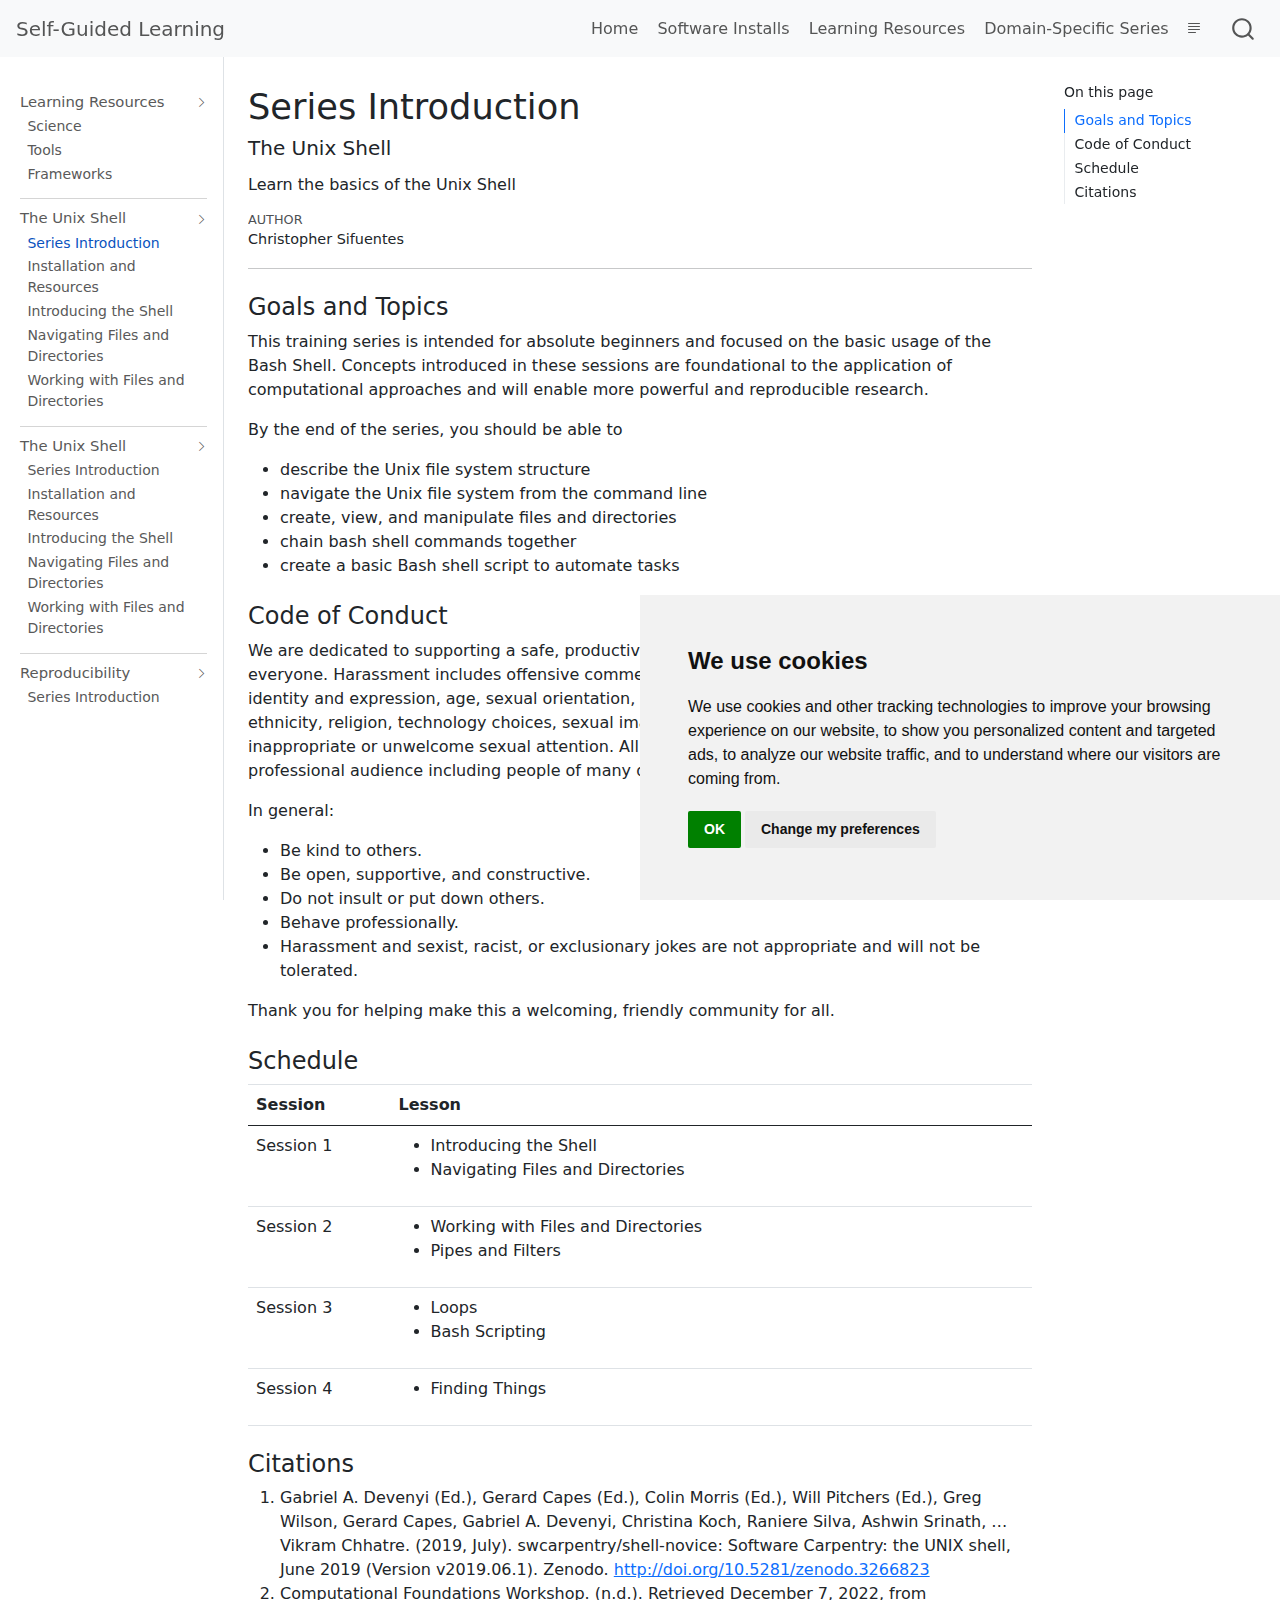
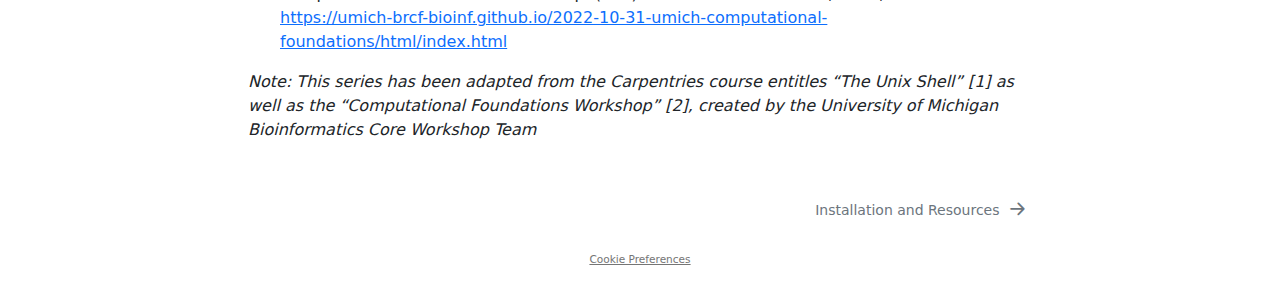
<file: 0-The-Unix-Shell/series-introduction.html>
<!DOCTYPE html>
<html xmlns="http://www.w3.org/1999/xhtml" lang="en" xml:lang="en"><head>

<meta charset="utf-8">
<meta name="generator" content="quarto-1.2.313">

<meta name="viewport" content="width=device-width, initial-scale=1.0, user-scalable=yes">

<meta name="author" content="Christopher Sifuentes">
<meta name="description" content="Learn the basics of the Unix Shell">

<title>Self-Guided Learning - Series Introduction</title>
<style>
code{white-space: pre-wrap;}
span.smallcaps{font-variant: small-caps;}
div.columns{display: flex; gap: min(4vw, 1.5em);}
div.column{flex: auto; overflow-x: auto;}
div.hanging-indent{margin-left: 1.5em; text-indent: -1.5em;}
ul.task-list{list-style: none;}
ul.task-list li input[type="checkbox"] {
  width: 0.8em;
  margin: 0 0.8em 0.2em -1.6em;
  vertical-align: middle;
}
</style>


<script src="../site_libs/quarto-nav/quarto-nav.js"></script>
<script src="../site_libs/quarto-nav/headroom.min.js"></script>
<script src="../site_libs/clipboard/clipboard.min.js"></script>
<script src="../site_libs/quarto-search/autocomplete.umd.js"></script>
<script src="../site_libs/quarto-search/fuse.min.js"></script>
<script src="../site_libs/quarto-search/quarto-search.js"></script>
<meta name="quarto:offset" content="../">
<link href="../0-The-Unix-Shell/installation.html" rel="next">
<script src="../site_libs/cookie-consent/cookie-consent.js"></script>
<link href="../site_libs/cookie-consent/cookie-consent.css" rel="stylesheet">
<script src="../site_libs/quarto-html/quarto.js"></script>
<script src="../site_libs/quarto-html/popper.min.js"></script>
<script src="../site_libs/quarto-html/tippy.umd.min.js"></script>
<script src="../site_libs/quarto-html/anchor.min.js"></script>
<link href="../site_libs/quarto-html/tippy.css" rel="stylesheet">
<link href="../site_libs/quarto-html/quarto-syntax-highlighting.css" rel="stylesheet" id="quarto-text-highlighting-styles">
<script src="../site_libs/bootstrap/bootstrap.min.js"></script>
<link href="../site_libs/bootstrap/bootstrap-icons.css" rel="stylesheet">
<link href="../site_libs/bootstrap/bootstrap.min.css" rel="stylesheet" id="quarto-bootstrap" data-mode="light">
<script id="quarto-search-options" type="application/json">{
  "location": "navbar",
  "copy-button": false,
  "collapse-after": 3,
  "panel-placement": "end",
  "type": "overlay",
  "limit": 20,
  "language": {
    "search-no-results-text": "No results",
    "search-matching-documents-text": "matching documents",
    "search-copy-link-title": "Copy link to search",
    "search-hide-matches-text": "Hide additional matches",
    "search-more-match-text": "more match in this document",
    "search-more-matches-text": "more matches in this document",
    "search-clear-button-title": "Clear",
    "search-detached-cancel-button-title": "Cancel",
    "search-submit-button-title": "Submit"
  }
}</script>

<script type="text/javascript" charset="UTF-8">
document.addEventListener('DOMContentLoaded', function () {
cookieconsent.run({
  "notice_banner_type":"simple",
  "consent_type":"implied",
  "palette":"light",
  "language":"en",
  "page_load_consent_levels":["strictly-necessary","functionality","tracking","targeting"],
  "notice_banner_reject_button_hide":false,
  "preferences_center_close_button_hide":false,
  "website_name":""
  });
});
</script> 
  
<style>html{ scroll-behavior: smooth; }</style>


<link rel="stylesheet" href="../styles.css">
</head>

<body class="nav-sidebar docked nav-fixed">

<div id="quarto-search-results"></div>
  <header id="quarto-header" class="headroom fixed-top">
    <nav class="navbar navbar-expand-lg navbar-dark ">
      <div class="navbar-container container-fluid">
      <div class="navbar-brand-container">
    <a class="navbar-brand" href="../index.html">
    <span class="navbar-title">Self-Guided Learning</span>
    </a>
  </div>
          <button class="navbar-toggler" type="button" data-bs-toggle="collapse" data-bs-target="#navbarCollapse" aria-controls="navbarCollapse" aria-expanded="false" aria-label="Toggle navigation" onclick="if (window.quartoToggleHeadroom) { window.quartoToggleHeadroom(); }">
  <span class="navbar-toggler-icon"></span>
</button>
          <div class="collapse navbar-collapse" id="navbarCollapse">
            <ul class="navbar-nav navbar-nav-scroll ms-auto">
  <li class="nav-item">
    <a class="nav-link" href="../index.html">
 <span class="menu-text">Home</span></a>
  </li>  
  <li class="nav-item">
    <a class="nav-link" href="../software-installs.html">
 <span class="menu-text">Software Installs</span></a>
  </li>  
  <li class="nav-item">
    <a class="nav-link" href="../learning-resources.html">
 <span class="menu-text">Learning Resources</span></a>
  </li>  
  <li class="nav-item">
    <a class="nav-link" href="../domain-specific-series.html">
 <span class="menu-text">Domain-Specific Series</span></a>
  </li>  
</ul>
              <div class="quarto-toggle-container">
                  <a href="" class="quarto-reader-toggle nav-link" onclick="window.quartoToggleReader(); return false;" title="Toggle reader mode">
  <div class="quarto-reader-toggle-btn">
  <i class="bi"></i>
  </div>
</a>
              </div>
              <div id="quarto-search" class="" title="Search"></div>
          </div> <!-- /navcollapse -->
      </div> <!-- /container-fluid -->
    </nav>
  <nav class="quarto-secondary-nav" data-bs-toggle="collapse" data-bs-target="#quarto-sidebar" aria-controls="quarto-sidebar" aria-expanded="false" aria-label="Toggle sidebar navigation" onclick="if (window.quartoToggleHeadroom) { window.quartoToggleHeadroom(); }">
    <div class="container-fluid d-flex justify-content-between">
      <h1 class="quarto-secondary-nav-title">Series Introduction</h1>
      <button type="button" class="quarto-btn-toggle btn" aria-label="Show secondary navigation">
        <i class="bi bi-chevron-right"></i>
      </button>
    </div>
  </nav>
</header>
<!-- content -->
<div id="quarto-content" class="quarto-container page-columns page-rows-contents page-layout-full page-navbar">
<!-- sidebar -->
  <nav id="quarto-sidebar" class="sidebar collapse sidebar-navigation docked overflow-auto">
    <div class="sidebar-menu-container"> 
    <ul class="list-unstyled mt-1">
        <li class="sidebar-item sidebar-item-section">
      <div class="sidebar-item-container"> 
            <a class="sidebar-item-text sidebar-link text-start" data-bs-toggle="collapse" data-bs-target="#quarto-sidebar-section-1" aria-expanded="true">Learning Resources</a>
          <a class="sidebar-item-toggle text-start" data-bs-toggle="collapse" data-bs-target="#quarto-sidebar-section-1" aria-expanded="true">
            <i class="bi bi-chevron-right ms-2"></i>
          </a> 
      </div>
      <ul id="quarto-sidebar-section-1" class="collapse list-unstyled sidebar-section depth1 show">  
          <li class="sidebar-item">
  <div class="sidebar-item-container"> 
  <a href="../learning-resources-science.html" class="sidebar-item-text sidebar-link">Science</a>
  </div>
</li>
          <li class="sidebar-item">
  <div class="sidebar-item-container"> 
  <a href="../learning-resources-tools.html" class="sidebar-item-text sidebar-link">Tools</a>
  </div>
</li>
          <li class="sidebar-item">
  <div class="sidebar-item-container"> 
  <a href="../learning-resources-frameworks.html" class="sidebar-item-text sidebar-link">Frameworks</a>
  </div>
</li>
      </ul>
  </li>
        <li class="px-0"><hr class="sidebar-divider hi "></li>
        <li class="sidebar-item sidebar-item-section">
      <div class="sidebar-item-container"> 
            <a class="sidebar-item-text sidebar-link text-start" data-bs-toggle="collapse" data-bs-target="#quarto-sidebar-section-2" aria-expanded="true">The Unix Shell</a>
          <a class="sidebar-item-toggle text-start" data-bs-toggle="collapse" data-bs-target="#quarto-sidebar-section-2" aria-expanded="true">
            <i class="bi bi-chevron-right ms-2"></i>
          </a> 
      </div>
      <ul id="quarto-sidebar-section-2" class="collapse list-unstyled sidebar-section depth1 show">  
          <li class="sidebar-item">
  <div class="sidebar-item-container"> 
  <a href="../0-The-Unix-Shell/series-introduction.html" class="sidebar-item-text sidebar-link active">Series Introduction</a>
  </div>
</li>
          <li class="sidebar-item">
  <div class="sidebar-item-container"> 
  <a href="../0-The-Unix-Shell/installation.html" class="sidebar-item-text sidebar-link">Installation and Resources</a>
  </div>
</li>
          <li class="sidebar-item">
  <div class="sidebar-item-container"> 
  <a href="../0-The-Unix-Shell/introducing-the-shell.html" class="sidebar-item-text sidebar-link">Introducing the Shell</a>
  </div>
</li>
          <li class="sidebar-item">
  <div class="sidebar-item-container"> 
  <a href="../0-The-Unix-Shell/navigating-files-and-directories.html" class="sidebar-item-text sidebar-link">Navigating Files and Directories</a>
  </div>
</li>
          <li class="sidebar-item">
  <div class="sidebar-item-container"> 
  <a href="../0-The-Unix-Shell/working-with-files-and-directories.html" class="sidebar-item-text sidebar-link">Working with Files and Directories</a>
  </div>
</li>
      </ul>
  </li>
        <li class="px-0"><hr class="sidebar-divider hi "></li>
        <li class="sidebar-item sidebar-item-section">
      <div class="sidebar-item-container"> 
            <a class="sidebar-item-text sidebar-link text-start" data-bs-toggle="collapse" data-bs-target="#quarto-sidebar-section-3" aria-expanded="true">The Unix Shell</a>
          <a class="sidebar-item-toggle text-start" data-bs-toggle="collapse" data-bs-target="#quarto-sidebar-section-3" aria-expanded="true">
            <i class="bi bi-chevron-right ms-2"></i>
          </a> 
      </div>
      <ul id="quarto-sidebar-section-3" class="collapse list-unstyled sidebar-section depth1 show">  
          <li class="sidebar-item">
  <div class="sidebar-item-container"> 
  <a href="../0-The-Unix-Shell/series-introduction.html" class="sidebar-item-text sidebar-link">Series Introduction</a>
  </div>
</li>
          <li class="sidebar-item">
  <div class="sidebar-item-container"> 
  <a href="../0-The-Unix-Shell/installation.html" class="sidebar-item-text sidebar-link">Installation and Resources</a>
  </div>
</li>
          <li class="sidebar-item">
  <div class="sidebar-item-container"> 
  <a href="../0-The-Unix-Shell/introducing-the-shell.html" class="sidebar-item-text sidebar-link">Introducing the Shell</a>
  </div>
</li>
          <li class="sidebar-item">
  <div class="sidebar-item-container"> 
  <a href="../0-The-Unix-Shell/navigating-files-and-directories.html" class="sidebar-item-text sidebar-link">Navigating Files and Directories</a>
  </div>
</li>
          <li class="sidebar-item">
  <div class="sidebar-item-container"> 
  <a href="../0-The-Unix-Shell/working-with-files-and-directories.html" class="sidebar-item-text sidebar-link">Working with Files and Directories</a>
  </div>
</li>
      </ul>
  </li>
        <li class="px-0"><hr class="sidebar-divider hi "></li>
        <li class="sidebar-item sidebar-item-section">
      <div class="sidebar-item-container"> 
            <a class="sidebar-item-text sidebar-link text-start" data-bs-toggle="collapse" data-bs-target="#quarto-sidebar-section-4" aria-expanded="true">Reproducibility</a>
          <a class="sidebar-item-toggle text-start" data-bs-toggle="collapse" data-bs-target="#quarto-sidebar-section-4" aria-expanded="true">
            <i class="bi bi-chevron-right ms-2"></i>
          </a> 
      </div>
      <ul id="quarto-sidebar-section-4" class="collapse list-unstyled sidebar-section depth1 show">  
          <li class="sidebar-item">
  <div class="sidebar-item-container"> 
  <a href="../1-Reproducibility/series-introduction.html" class="sidebar-item-text sidebar-link">Series Introduction</a>
  </div>
</li>
      </ul>
  </li>
    </ul>
    </div>
</nav>
<!-- margin-sidebar -->
    <div id="quarto-margin-sidebar" class="sidebar margin-sidebar">
        <nav id="TOC" role="doc-toc" class="toc-active">
    <h2 id="toc-title">On this page</h2>
   
  <ul>
  <li><a href="#goals-and-topics" id="toc-goals-and-topics" class="nav-link active" data-scroll-target="#goals-and-topics">Goals and Topics</a></li>
  <li><a href="#code-of-conduct" id="toc-code-of-conduct" class="nav-link" data-scroll-target="#code-of-conduct">Code of Conduct</a></li>
  <li><a href="#schedule" id="toc-schedule" class="nav-link" data-scroll-target="#schedule">Schedule</a></li>
  <li><a href="#citations" id="toc-citations" class="nav-link" data-scroll-target="#citations">Citations</a></li>
  </ul>
</nav>
    </div>
<!-- main -->
<main class="content column-body" id="quarto-document-content">

<header id="title-block-header" class="quarto-title-block default">
<div class="quarto-title">
<h1 class="title d-none d-lg-block">Series Introduction</h1>
<p class="subtitle lead">The Unix Shell</p>
</div>

<div>
  <div class="description">
    Learn the basics of the Unix Shell
  </div>
</div>


<div class="quarto-title-meta">

    <div>
    <div class="quarto-title-meta-heading">Author</div>
    <div class="quarto-title-meta-contents">
             <p>Christopher Sifuentes </p>
          </div>
  </div>
    
  
    
  </div>
  

</header>

<hr>
<section id="goals-and-topics" class="level3">
<h3 class="anchored" data-anchor-id="goals-and-topics">Goals and Topics</h3>
<p>This training series is intended for absolute beginners and focused on the basic usage of the Bash Shell. Concepts introduced in these sessions are foundational to the application of computational approaches and will enable more powerful and reproducible research.</p>
<p>By the end of the series, you should be able to</p>
<ul>
<li>describe the Unix file system structure</li>
<li>navigate the Unix file system from the command line</li>
<li>create, view, and manipulate files and directories</li>
<li>chain bash shell commands together</li>
<li>create a basic Bash shell script to automate tasks</li>
</ul>
</section>
<section id="code-of-conduct" class="level3">
<h3 class="anchored" data-anchor-id="code-of-conduct">Code of Conduct</h3>
<p>We are dedicated to supporting a safe, productive, and harassment-free environment for everyone. Harassment includes offensive comments and behavior related to gender, gender identity and expression, age, sexual orientation, disability, physical appearance, body size, race, ethnicity, religion, technology choices, sexual images, deliberate intimidation, stalking, or inappropriate or unwelcome sexual attention. All communication should be appropriate for a professional audience including people of many different backgrounds.</p>
<p>In general:</p>
<ul>
<li>Be kind to others.</li>
<li>Be open, supportive, and constructive.</li>
<li>Do not insult or put down others.</li>
<li>Behave professionally.</li>
<li>Harassment and sexist, racist, or exclusionary jokes are not appropriate and will not be tolerated.</li>
</ul>
<p>Thank you for helping make this a welcoming, friendly community for all.</p>
</section>
<section id="schedule" class="level3">
<h3 class="anchored" data-anchor-id="schedule">Schedule</h3>
<table class="table">
<colgroup>
<col style="width: 18%">
<col style="width: 81%">
</colgroup>
<thead>
<tr class="header">
<th>Session</th>
<th>Lesson</th>
</tr>
</thead>
<tbody>
<tr class="odd">
<td>Session 1</td>
<td><ul>
<li>Introducing the Shell</li>
<li>Navigating Files and Directories</li>
</ul></td>
</tr>
<tr class="even">
<td>Session 2</td>
<td><ul>
<li>Working with Files and Directories</li>
<li>Pipes and Filters</li>
</ul></td>
</tr>
<tr class="odd">
<td>Session 3</td>
<td><ul>
<li>Loops</li>
<li>Bash Scripting</li>
</ul></td>
</tr>
<tr class="even">
<td>Session 4</td>
<td><ul>
<li>Finding Things</li>
</ul></td>
</tr>
</tbody>
</table>
</section>
<section id="citations" class="level3">
<h3 class="anchored" data-anchor-id="citations">Citations</h3>
<ol type="1">
<li>Gabriel A. Devenyi (Ed.), Gerard Capes (Ed.), Colin Morris (Ed.), Will Pitchers (Ed.), Greg Wilson, Gerard Capes, Gabriel A. Devenyi, Christina Koch, Raniere Silva, Ashwin Srinath, … Vikram Chhatre. (2019, July). swcarpentry/shell-novice: Software Carpentry: the UNIX shell, June 2019 (Version v2019.06.1). Zenodo. <a href="http://doi.org/10.5281/zenodo.3266823" class="uri">http://doi.org/10.5281/zenodo.3266823</a></li>
<li>Computational Foundations Workshop. (n.d.). Retrieved December 7, 2022, from <a href="https://umich-brcf-bioinf.github.io/2022-10-31-umich-computational-foundations/html/index.html" class="uri">https://umich-brcf-bioinf.github.io/2022-10-31-umich-computational-foundations/html/index.html</a></li>
</ol>
<p><em>Note: This series has been adapted from the Carpentries course entitles “The Unix Shell” [1] as well as the “Computational Foundations Workshop” [2], created by the University of Michigan Bioinformatics Core Workshop Team</em></p>


</section>

</main> <!-- /main -->
<script id="quarto-html-after-body" type="application/javascript">
window.document.addEventListener("DOMContentLoaded", function (event) {
  const toggleBodyColorMode = (bsSheetEl) => {
    const mode = bsSheetEl.getAttribute("data-mode");
    const bodyEl = window.document.querySelector("body");
    if (mode === "dark") {
      bodyEl.classList.add("quarto-dark");
      bodyEl.classList.remove("quarto-light");
    } else {
      bodyEl.classList.add("quarto-light");
      bodyEl.classList.remove("quarto-dark");
    }
  }
  const toggleBodyColorPrimary = () => {
    const bsSheetEl = window.document.querySelector("link#quarto-bootstrap");
    if (bsSheetEl) {
      toggleBodyColorMode(bsSheetEl);
    }
  }
  toggleBodyColorPrimary();  
  const icon = "";
  const anchorJS = new window.AnchorJS();
  anchorJS.options = {
    placement: 'right',
    icon: icon
  };
  anchorJS.add('.anchored');
  const clipboard = new window.ClipboardJS('.code-copy-button', {
    target: function(trigger) {
      return trigger.previousElementSibling;
    }
  });
  clipboard.on('success', function(e) {
    // button target
    const button = e.trigger;
    // don't keep focus
    button.blur();
    // flash "checked"
    button.classList.add('code-copy-button-checked');
    var currentTitle = button.getAttribute("title");
    button.setAttribute("title", "Copied!");
    let tooltip;
    if (window.bootstrap) {
      button.setAttribute("data-bs-toggle", "tooltip");
      button.setAttribute("data-bs-placement", "left");
      button.setAttribute("data-bs-title", "Copied!");
      tooltip = new bootstrap.Tooltip(button, 
        { trigger: "manual", 
          customClass: "code-copy-button-tooltip",
          offset: [0, -8]});
      tooltip.show();    
    }
    setTimeout(function() {
      if (tooltip) {
        tooltip.hide();
        button.removeAttribute("data-bs-title");
        button.removeAttribute("data-bs-toggle");
        button.removeAttribute("data-bs-placement");
      }
      button.setAttribute("title", currentTitle);
      button.classList.remove('code-copy-button-checked');
    }, 1000);
    // clear code selection
    e.clearSelection();
  });
  function tippyHover(el, contentFn) {
    const config = {
      allowHTML: true,
      content: contentFn,
      maxWidth: 500,
      delay: 100,
      arrow: false,
      appendTo: function(el) {
          return el.parentElement;
      },
      interactive: true,
      interactiveBorder: 10,
      theme: 'quarto',
      placement: 'bottom-start'
    };
    window.tippy(el, config); 
  }
  const noterefs = window.document.querySelectorAll('a[role="doc-noteref"]');
  for (var i=0; i<noterefs.length; i++) {
    const ref = noterefs[i];
    tippyHover(ref, function() {
      // use id or data attribute instead here
      let href = ref.getAttribute('data-footnote-href') || ref.getAttribute('href');
      try { href = new URL(href).hash; } catch {}
      const id = href.replace(/^#\/?/, "");
      const note = window.document.getElementById(id);
      return note.innerHTML;
    });
  }
  const findCites = (el) => {
    const parentEl = el.parentElement;
    if (parentEl) {
      const cites = parentEl.dataset.cites;
      if (cites) {
        return {
          el,
          cites: cites.split(' ')
        };
      } else {
        return findCites(el.parentElement)
      }
    } else {
      return undefined;
    }
  };
  var bibliorefs = window.document.querySelectorAll('a[role="doc-biblioref"]');
  for (var i=0; i<bibliorefs.length; i++) {
    const ref = bibliorefs[i];
    const citeInfo = findCites(ref);
    if (citeInfo) {
      tippyHover(citeInfo.el, function() {
        var popup = window.document.createElement('div');
        citeInfo.cites.forEach(function(cite) {
          var citeDiv = window.document.createElement('div');
          citeDiv.classList.add('hanging-indent');
          citeDiv.classList.add('csl-entry');
          var biblioDiv = window.document.getElementById('ref-' + cite);
          if (biblioDiv) {
            citeDiv.innerHTML = biblioDiv.innerHTML;
          }
          popup.appendChild(citeDiv);
        });
        return popup.innerHTML;
      });
    }
  }
});
</script>
<nav class="page-navigation column-body">
  <div class="nav-page nav-page-previous">
  </div>
  <div class="nav-page nav-page-next">
      <a href="../0-The-Unix-Shell/installation.html" class="pagination-link">
        <span class="nav-page-text">Installation and Resources</span> <i class="bi bi-arrow-right-short"></i>
      </a>
  </div>
</nav>
</div> <!-- /content -->
<footer class="footer">
  <div class="nav-footer">
      <div class="nav-footer-center"><div class="cookie-consent-footer"><a href="#" id="open_preferences_center">Cookie Preferences</a></div></div>
  </div>
</footer>



<script src="../site_libs/quarto-html/zenscroll-min.js"></script>
</body></html>
</file>
<file: site_libs/cookie-consent/cookie-consent.css>
div.cookie-consent-footer {
  font-size: 0.8em;
  text-decoration: none;
}
</file>
<file: site_libs/quarto-html/tippy.css>
.tippy-box[data-animation=fade][data-state=hidden]{opacity:0}[data-tippy-root]{max-width:calc(100vw - 10px)}.tippy-box{position:relative;background-color:#333;color:#fff;border-radius:4px;font-size:14px;line-height:1.4;white-space:normal;outline:0;transition-property:transform,visibility,opacity}.tippy-box[data-placement^=top]>.tippy-arrow{bottom:0}.tippy-box[data-placement^=top]>.tippy-arrow:before{bottom:-7px;left:0;border-width:8px 8px 0;border-top-color:initial;transform-origin:center top}.tippy-box[data-placement^=bottom]>.tippy-arrow{top:0}.tippy-box[data-placement^=bottom]>.tippy-arrow:before{top:-7px;left:0;border-width:0 8px 8px;border-bottom-color:initial;transform-origin:center bottom}.tippy-box[data-placement^=left]>.tippy-arrow{right:0}.tippy-box[data-placement^=left]>.tippy-arrow:before{border-width:8px 0 8px 8px;border-left-color:initial;right:-7px;transform-origin:center left}.tippy-box[data-placement^=right]>.tippy-arrow{left:0}.tippy-box[data-placement^=right]>.tippy-arrow:before{left:-7px;border-width:8px 8px 8px 0;border-right-color:initial;transform-origin:center right}.tippy-box[data-inertia][data-state=visible]{transition-timing-function:cubic-bezier(.54,1.5,.38,1.11)}.tippy-arrow{width:16px;height:16px;color:#333}.tippy-arrow:before{content:"";position:absolute;border-color:transparent;border-style:solid}.tippy-content{position:relative;padding:5px 9px;z-index:1}
</file>
<file: site_libs/quarto-html/quarto-syntax-highlighting.css>
/* quarto syntax highlight colors */
:root {
  --quarto-hl-ot-color: #003B4F;
  --quarto-hl-at-color: #657422;
  --quarto-hl-ss-color: #20794D;
  --quarto-hl-an-color: #5E5E5E;
  --quarto-hl-fu-color: #4758AB;
  --quarto-hl-st-color: #20794D;
  --quarto-hl-cf-color: #003B4F;
  --quarto-hl-op-color: #5E5E5E;
  --quarto-hl-er-color: #AD0000;
  --quarto-hl-bn-color: #AD0000;
  --quarto-hl-al-color: #AD0000;
  --quarto-hl-va-color: #111111;
  --quarto-hl-bu-color: inherit;
  --quarto-hl-ex-color: inherit;
  --quarto-hl-pp-color: #AD0000;
  --quarto-hl-in-color: #5E5E5E;
  --quarto-hl-vs-color: #20794D;
  --quarto-hl-wa-color: #5E5E5E;
  --quarto-hl-do-color: #5E5E5E;
  --quarto-hl-im-color: #00769E;
  --quarto-hl-ch-color: #20794D;
  --quarto-hl-dt-color: #AD0000;
  --quarto-hl-fl-color: #AD0000;
  --quarto-hl-co-color: #5E5E5E;
  --quarto-hl-cv-color: #5E5E5E;
  --quarto-hl-cn-color: #8f5902;
  --quarto-hl-sc-color: #5E5E5E;
  --quarto-hl-dv-color: #AD0000;
  --quarto-hl-kw-color: #003B4F;
}

/* other quarto variables */
:root {
  --quarto-font-monospace: SFMono-Regular, Menlo, Monaco, Consolas, "Liberation Mono", "Courier New", monospace;
}

pre > code.sourceCode > span {
  color: #003B4F;
}

code span {
  color: #003B4F;
}

code.sourceCode > span {
  color: #003B4F;
}

div.sourceCode,
div.sourceCode pre.sourceCode {
  color: #003B4F;
}

code span.ot {
  color: #003B4F;
}

code span.at {
  color: #657422;
}

code span.ss {
  color: #20794D;
}

code span.an {
  color: #5E5E5E;
}

code span.fu {
  color: #4758AB;
}

code span.st {
  color: #20794D;
}

code span.cf {
  color: #003B4F;
}

code span.op {
  color: #5E5E5E;
}

code span.er {
  color: #AD0000;
}

code span.bn {
  color: #AD0000;
}

code span.al {
  color: #AD0000;
}

code span.va {
  color: #111111;
}

code span.pp {
  color: #AD0000;
}

code span.in {
  color: #5E5E5E;
}

code span.vs {
  color: #20794D;
}

code span.wa {
  color: #5E5E5E;
  font-style: italic;
}

code span.do {
  color: #5E5E5E;
  font-style: italic;
}

code span.im {
  color: #00769E;
}

code span.ch {
  color: #20794D;
}

code span.dt {
  color: #AD0000;
}

code span.fl {
  color: #AD0000;
}

code span.co {
  color: #5E5E5E;
}

code span.cv {
  color: #5E5E5E;
  font-style: italic;
}

code span.cn {
  color: #8f5902;
}

code span.sc {
  color: #5E5E5E;
}

code span.dv {
  color: #AD0000;
}

code span.kw {
  color: #003B4F;
}

.prevent-inlining {
  content: "</";
}

/*# sourceMappingURL=debc5d5d77c3f9108843748ff7464032.css.map */
</file>
<file: styles.css>
/* css styles */
</file>
<file: site_libs/quarto-diagram/mermaid.css>
.mermaidTooltip {
  position: absolute;
  text-align: center;
  max-width: 200px;
  padding: 2px;
  font-family: "trebuchet ms", verdana, arial;
  font-size: 12px;
  background: #ffffde;
  border: 1px solid #aaaa33;
  border-radius: 2px;
  pointer-events: none;
  z-index: 1000;
}
</file>
